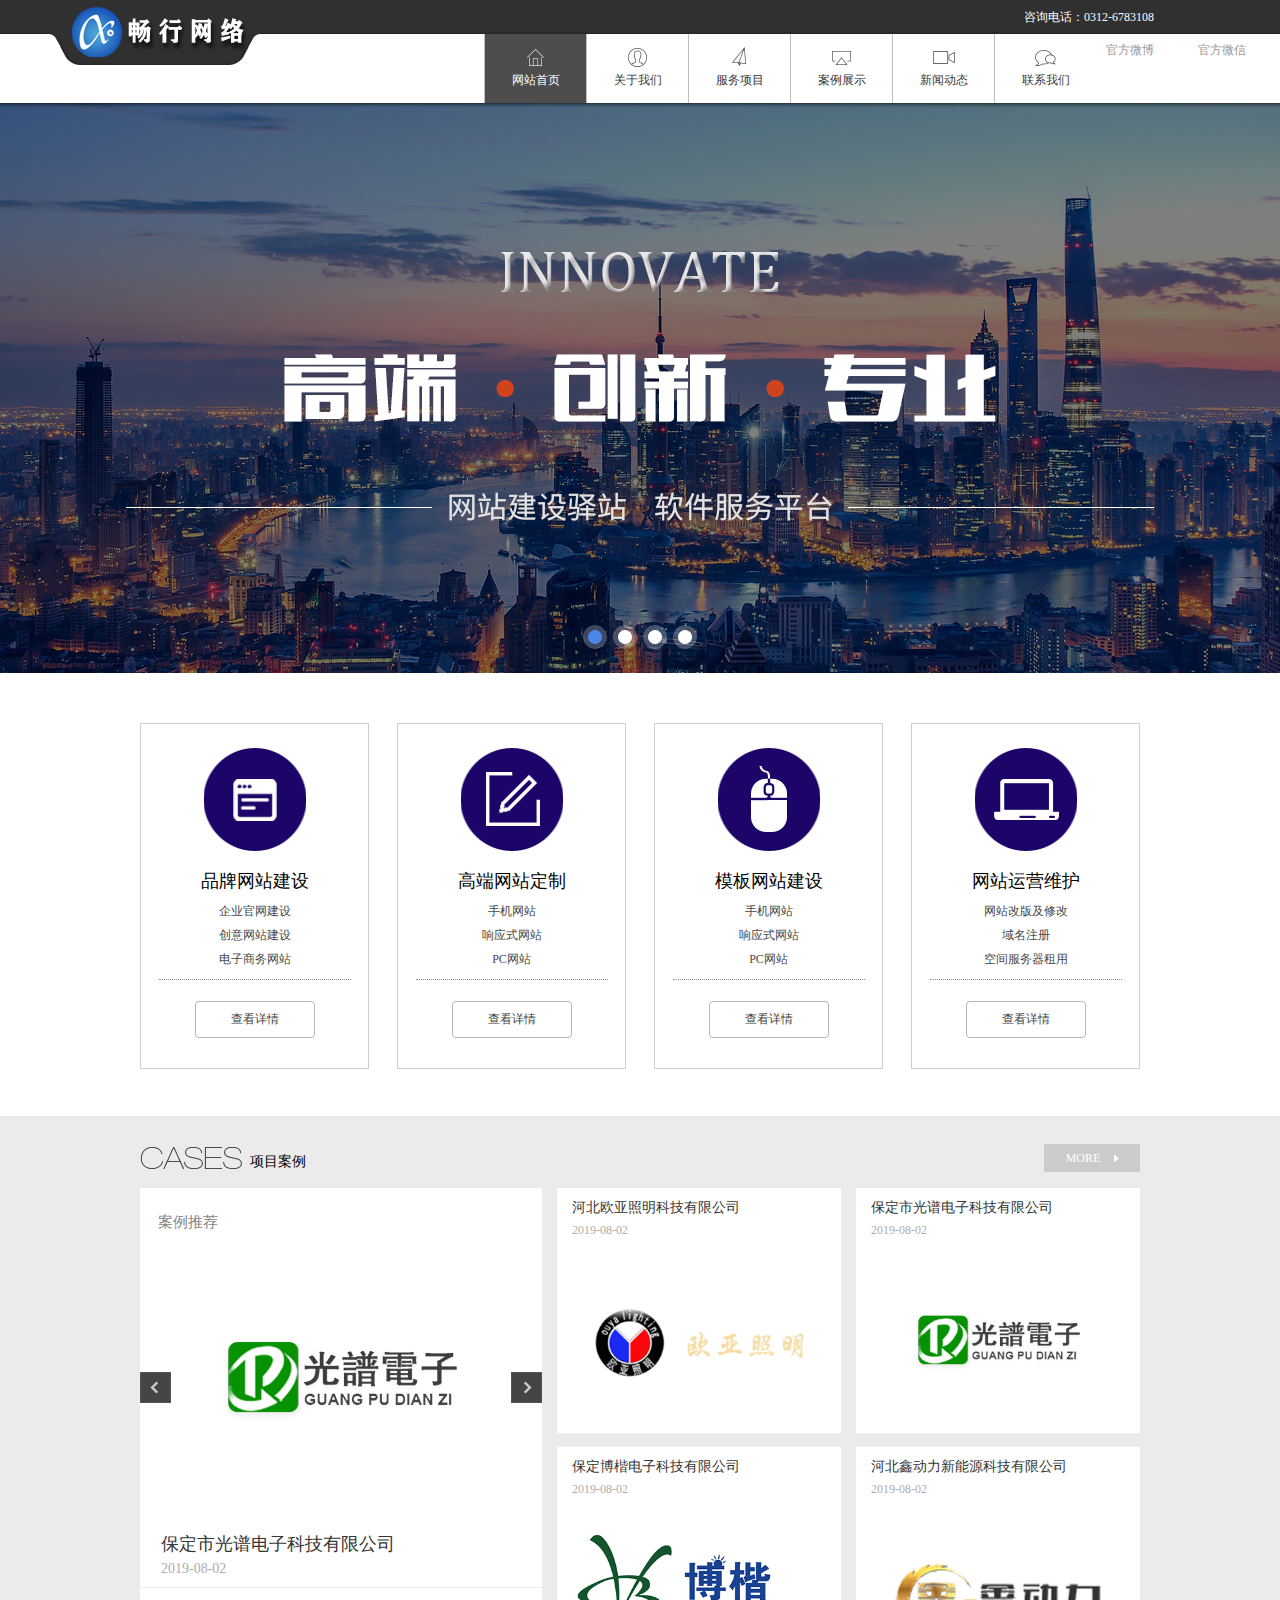
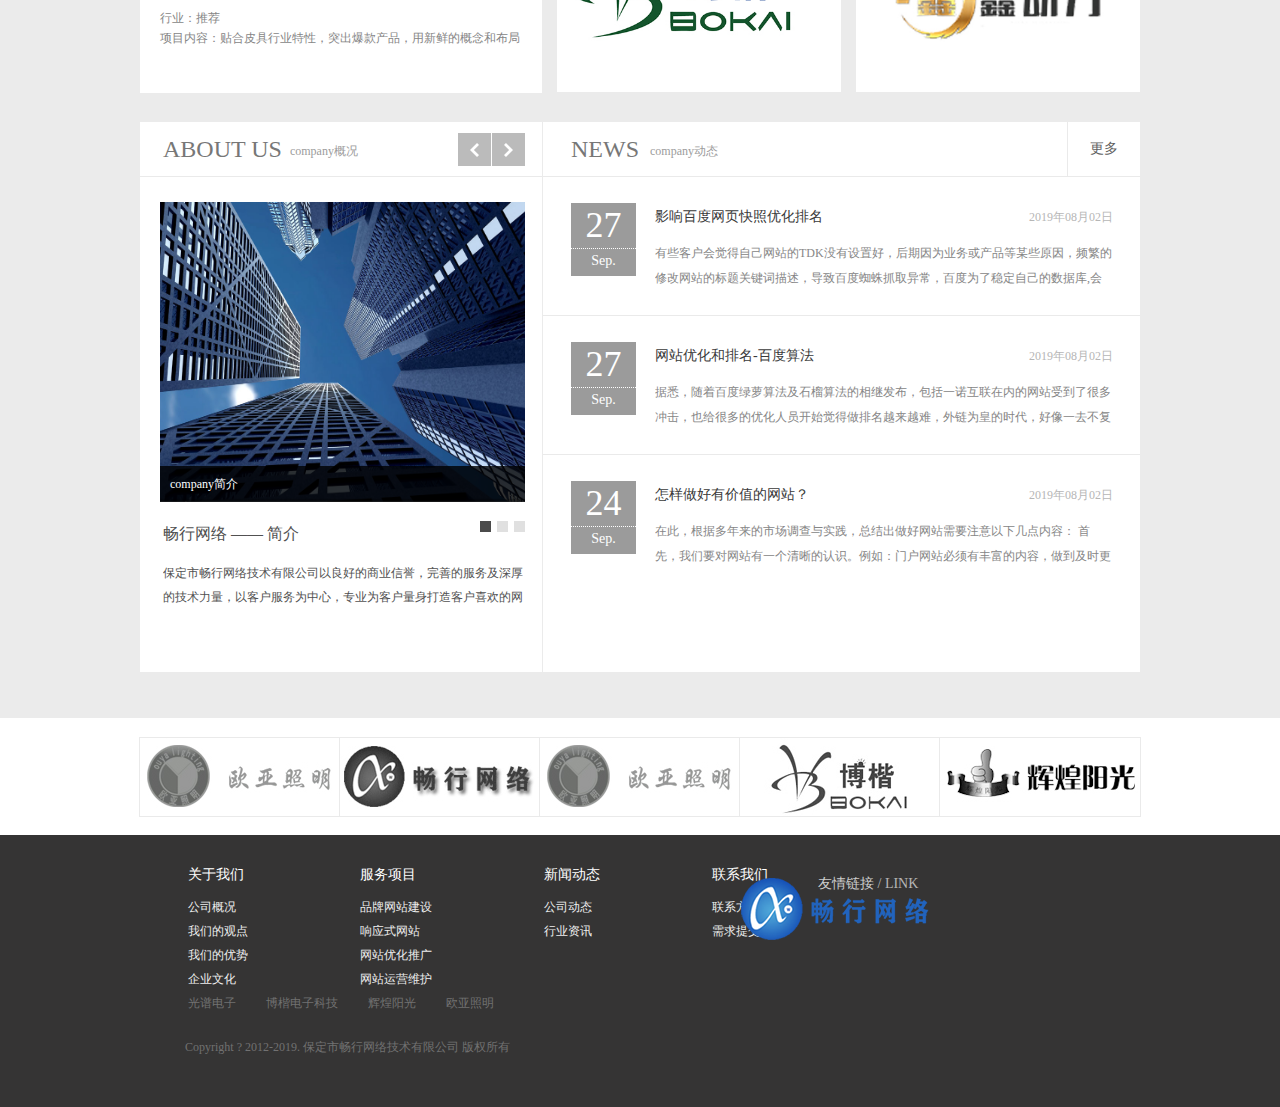
<file: index.html>
﻿<!DOCTYPE html>
<html>
    <head>
        <meta charset="utf-8">
        <title>畅行网络-首页</title>
        <meta name="keywords" content="" />
        <meta name="author" content="Baidu.com" />
        <meta name="description" content="" />
        <link rel="stylesheet" type="text/css" href="css/page.css" />
        <link rel="stylesheet" href="css/head.css">
        <link rel="stylesheet" href="css/footer.css">
        <link rel="stylesheet" href="css/backtop.css">
        <link rel="shortcut icon" href=" images/logo.ico">
        <script type="text/javascript" src="js/jquery-1.9.1.min.js"></script>
        <script type="text/javascript" src="js/tweenmax.min.js"></script>
        <script type="text/javascript" src="js/page.js"></script>
        <script src="js/common.js" type="text/javascript"></script>
        <link rel="shortcut icon" href="favicon.ico" type="image/x-icon"/>
        <script type="text/javascript" id="hs-script-loader" async defer src="js/6636110.js"></script>
    </head>
    
    <body>
        <div class="header">
            <div class="header_bar">
                 <h1 class="logo"> <a href="index.html"><img src="picture/logo.png" title="首页" alt="首页"style=" margin-top:-15px;"></a> </h1>
                 <span style="margin-left:80%; line-height:34px;color:#fff;">咨询电话：0312-6783108</span>
                <ul id="social" class="social">
                    <li class="slist"> <a class="sfocus" href="javascript:void(0);">官方微博</a>
                        <div class="sqrcode_wrap">
                            <a class="sqrcode" href="javascript:void(0);">
                                <img src="picture/weibo185.png" title="扫一扫" alt="扫一扫" />
                            </a> <a class="slink" href="javascript:void(0);">新浪微博</a> 
                        </div>
                    </li>
                    <li class="slist"> <a class="sfocus" href="javascript:void(0);">官方微信</a>

                        <div class="sqrcode_wrap">
                            <a class="sqrcode" href="javascript:void(0);">
                                <img src="picture/weixin185.png" title="扫一扫" alt="扫一扫" />
                            </a> <a class="slink" href="javascript:void(0);">微信</a> 
                        </div>
                    </li>
                </ul>
            </div>
            <input type="hidden" value="1" id="hidTypeId" />
            <div id="menu" class="menu">
               <ul class="mwrap">
                 <li class="mli"> <a href="index.html" class="mlink" id="topMenu1"> <span class="mico mico_home"><span class="micoi"></span></span> <span class="mname">网站首页</span> </a> </li>
                 <li class="mli"> <a href="abouts/abouts.html" class="mlink curr" id="topMenu2"> <span class="mico mico_about"><span class="micoi"></span></span> <span class="mname">关于我们</span> </a> </li>
                 <li class="mli"> <a href="service/service.html" class="mlink" id="topMenu3"> <span class="mico mico_service">
                    <span class="micoi"></span></span> 
                    <span class="mname">服务项目</span> 
                 </a> 
                 </li>
                 <li class="mli"> <a href="anli/anli.html" class="mlink" id="topMenu4"> <span class="mico mico_case"><span class="micoi"></span></span> <span class="mname">案例展示</span> </a> </li>
                 <li class="mli"> <a href="news/news.html" class="mlink" id="topMenu5"> <span class="mico mico_news"><span class="micoi"></span></span> <span class="mname">新闻动态</span> </a> </li>
                 <li class="mli"> <a href="contact/contact.html" class="mlink" id="topMenu6"> <span class="mico mico_contact"><span class="micoi"></span></span> <span class="mname">联系我们</span> </a> </li>
               </ul>
                <div class="mshadow"></div>
            </div>
        </div>
        <script type="text/javascript">
            var typeid = document.getElementById("hidTypeId").value;

            for (var i = 1; i <= 6; i++) {
                if (i == typeid) {
                    document.getElementById("topMenu" + i).className = "mlink curr";
                } else {
                    document.getElementById("topMenu" + i).className = "mlink";
                }
            }
        </script>
        <div class="header_bg"></div>
        <div class="banner">
            <div id="bannerQuery" class="bwrap">
                <ul class="bquery">
                    <li class="blist">
                        <a href="/service/">
                            <img src="picture/banner4.jpg" height="570" width="1920" title="banner01" alt="" />
                        </a>
                    </li>
                    <li class="blist">
                        <a href="/service/">
                            <img src="picture/banner1.jpg"   height="570" width="1920" title="banner02" alt="" />
                        </a>
                    </li>
                    <li class="blist">
                        <a href="/service/">
                            <img src="picture/banner3.jpg"  height="570" width="1920"  title="banner03" alt="" />
                        </a>
                    </li>
                    <li class="blist">
                        <a href="/service/">
                            <img src="picture/banner2.jpg"  height="570" width="1920" title="banner04" alt="" />
                        </a>
                    </li>
                </ul>
            </div>
            <div class="bctrl">
                <div id="bannerCtrl" class="bctrli"></div>
            </div>
        </div>
        <div class="service">
            <ul id="service" class="serQuery">
                <li class="serLi">
                    <div class="serWrap">
                        <div class="serIco">
                            <img src="picture/index_1.png" width="103" height="103">
                        </div>
                         <h4 class="serTitle">品牌网站建设</h4>

                        <div class="serIntro">企业官网建设
                            <br/>创意网站建设
                            <br/>电子商务网站</div>
                        <div class="serLink"> <a class="serBtn" href="./service/service.html"><span class="serBtnLink">查看详情</span><span class="serBtnHover">查看详情</span></a> 
                        </div>
                    </div>
                </li>
                <li class="serLi">
                        <div class="serWrap">
                            <div class="serIco">
                                <img src="picture/index_2.png" width="103" height="103"/>
                            </div>
                             <h4 class="serTitle">高端网站定制</h4>
    
                            <div class="serIntro">手机网站
                                <br/>响应式网站
                                <br/>PC网站</div>
                            <div class="serLink"> <a class="serBtn" href="./service/service.html"><span class="serBtnLink">查看详情</span><span class="serBtnHover">查看详情</span></a> 
                            </div>
                        </div>
                    </li>
                <li class="serLi">
                    <div class="serWrap">
                        <div class="serIco">
                            <img src="picture/index_3.png" alt="" />
                        </div>
                         <h4 class="serTitle">模板网站建设</h4>

                        <div class="serIntro">手机网站
                            <br/>响应式网站
                            <br/>PC网站</div>
                        <div class="serLink"> <a class="serBtn" href="./service/service.html"><span class="serBtnLink">查看详情</span><span class="serBtnHover">查看详情</span></a> 
                        </div>
                    </div>
                </li>
                <li class="serLi">
                    <div class="serWrap">
                        <div class="serIco">
                            <img src="picture/index_4.png" alt="" title="" />
                        </div>
                         <h4 class="serTitle">网站运营维护</h4>

                        <div class="serIntro">网站改版及修改
                            <br/>域名注册
                            <br/>空间服务器租用</div>
                        <div class="serLink"> <a class="serBtn" href="./service/service.html"><span class="serBtnLink">查看详情</span><span class="serBtnHover">查看详情</span></a> 
                        </div>
                    </div>
                </li>
                <li class="serLi">
                    <div class="serWrap">
                        <div class="serIco">
                            <img src="picture/index_5.png" alt="" title="" />
                        </div>
                         <h4 class="serTitle">网站优化推广</h4>

                        <div class="serIntro">微信推广
                            <br/>SEO优化
                            <br/>产品推广</div>
                        <div class="serLink"> <a class="serBtn" href="./service/service.html"><span class="serBtnLink">查看详情</span><span class="serBtnHover">查看详情</span></a> 
                        </div>
                    </div>
                </li>
            </ul>
        </div>
        <div class="introShow">
            <div class="icaseWrap">
                <div class="icaseHeader"> <a class="icaseDetLink" href="./anli/anli.html">MORE</a>

                    <div class="icaseName">项目案例</div>
                </div>
                <div id="caseSwitch" class="icaseBody">
                    <dl class="icaseLeft"> <dt class="icaseLeftTitle">案例推荐</dt>

                        <dd class="icaseLeftIntro">
                            <a class="icasebPrev" href="javascript:void(0);" title="上一张"></a>
                            <a class="icasebNext" href="javascript:void(0);" title="下一张"></a>
                            <ul class="icaseBanner">
                                <li class="icasebli">
                                    <a class="icasePic" href="./anli/gpanli.html" target="_blank">
                                        <img src="picture/index_gp.jpg" alt="保定市光谱电子科技有限公司" width="402" height="259" title="" />
                                    </a>
                                    <div class="icaseInfo">
                                         <h4 class="icaseTitle">保定市光谱电子科技有限公司</h4>
 <span class="icaseDate">2019-08-02</span> 
                                    </div>
                                    <div class="icaseIntro">
                                        <p>行业：推荐</p>
                                        <p>项目内容：贴合皮具行业特性，突出爆款产品，用新鲜的概念和布局吸引用户访问 </p>
                                    </div>
                                </li>
                                <li class="icasebli">
                                    <a class="icasePic" href="./anli/gpanli.html" target="_blank">
                                        <img src="picture/index_xdl.jpg" alt="河北鑫动力新能源科技有限公司" width="402" height="259" title="" />
                                    </a>
                                    <div class="icaseInfo">
                                         <h4 class="icaseTitle">河北鑫动力新能源科技有限公司</h4>
 <span class="icaseDate">2019-08-02</span> 
                                    </div>
                                    <div class="icaseIntro">
                                        <p>行业：推荐</p>
                                        <p>项目内容：在网站设计中加入动态交互元素，吸引用户点击并对网站进行更深入的了解</p>
                                    </div>
                                </li>
                                <li class="icasebli">
                                    <a class="icasePic" href="./anli/gpanli.html" target="_blank">
                                        <img src="picture/index_bk.jpg" alt="保定博楷电子科技有限公司" width="402" height="259" title="保定博楷电子科技有限公司" />
                                    </a>
                                    <div class="icaseInfo">
                                         <h4 class="icaseTitle">保定博楷电子科技有限公司</h4>
 <span class="icaseDate">2019-08-02</span> 
                                    </div>
                                    <div class="icaseIntro">
                                        <p>行业：推荐</p>
                                        <p>项目内容：网站内容主要展示企业的形象，金融产品介绍，衍生产品优势，以及服务理念 </p>
                                    </div>
                                </li>
                                <li class="icasebli">
                                    <a class="icasePic" href="./anli/gpanli.html" target="_blank">
                                        <img src="picture/index_oy.jpg" alt="河北欧亚照明科技有限公司" width="402" height="259" title="" />
                                    </a>
                                    <div class="icaseInfo">
                                         <h4 class="icaseTitle">河北欧亚照明科技有限公司</h4>
 <span class="icaseDate">2019-08-02</span> 
                                    </div>
                                    <div class="icaseIntro">
                                        <p>行业：推荐</p>
                                        <p>项目内容：网站注意图片与文字的衔接，达到图文并茂的效果，更利于用户浏览</p>
                                    </div>
                                </li>
                            </ul>
                        </dd>
                    </dl>
                    <ul id="icaseRight" class="icaseRight">
                        <li class="icaserQuery"> <a class="icaserTitle" href="./anli/anli.html" target="_blank">河北欧亚照明科技有限公司</a>  <span class="icaserDate">2019-08-02</span>

                            <div class="icaserPic">
                                <img src="picture/index_oy.jpg" width="284" height="180" title="河北欧亚照明科技有限公司" alt="河北欧亚照明科技有限公司" /> 
                            </div>
                        </li>
                        <li class="icaserQuery"> <a class="icaserTitle" href="./anli/anli.html" target="_blank">保定市光谱电子科技有限公司</a>  <span class="icaserDate">2019-08-02</span>

                            <div class="icaserPic">
                                <img src="picture/index_gp.jpg" width="284" height="180" title="保定市光谱电子科技有限公司" alt="保定市光谱电子科技有限公司" />
                            </div>
                        </li>
                        <li class="icaserQuery"> <a class="icaserTitle" href="./anli/anli.html" target="_blank">保定博楷电子科技有限公司</a>  <span class="icaserDate">2019-08-02</span>

                            <div class="icaserPic">
                                <img src="picture/index_bk.jpg" width="260" height="160" title="保定博楷电子科技有限公司" alt="保定博楷电子科技有限公司" /> 
                            </div>
                        </li>
                        <li class="icaserQuery"> <a class="icaserTitle" href="./anli/anli.html" target="_blank">河北鑫动力新能源科技有限公司</a>  <span class="icaserDate">2019-08-02</span>

                            <div class="icaserPic">
                                <img src="picture/index_xdl.jpg" width="284" height="180" title="河北鑫动力新能源科技有限公司" alt="河北鑫动力新能源科技有限公司" />
                            </div>
                        </li>
                    </ul>
                </div>
            </div>
            <div class="iaAndn">
                <div id="iabout" class="iabout">
                    <div class="iaHeader">
                        <a class="iaPrev" href="javascript:void(0);" title="上一个"></a>
                        <a class="iaNext" href="javascript:void(0);" title="下一个"></a>
                    </div>
                    <ul class="iaQuery">
                        <li class="iaList">
                            <div class="iaName"><span class="iaNameEn">ABOUT US</span><span class="iaNameCn">company概况</span>
                            </div>
                            <div class="iaBody">
                                <div class="iaPic">
                                    <a href="./abouts/abouts.html">
                                        <img src="picture/index_jianjie.jpg" width="365" height="300" />
                                    </a> <span class="iaPicMask"></span>  <span class="iaPicName">company简介</span> 
                                </div>
                                <div class="iaIntro">
                                     <h4 class="iaTitle">畅行网络 —— 简介</h4>

                                    <div class="iaContent">保定市畅行网络技术有限公司以良好的商业信誉，完善的服务及深厚的技术力量，以客户服务为中心，专业为客户量身打造客户喜欢的网站平台。客户满意度是我们永恒的追求。我们通过敏锐的洞察和智慧，利用色彩、构图和思想,为您量身打造适身合体的设计</div>
                                </div>
                            </div>
                        </li>
                        <li class="iaList">
                            <div class="iaName"><span class="iaNameEn">ABOUT US</span><span class="iaNameCn">company概况</span>
                            </div>
                            <div class="iaBody">
                                <div class="iaPic">
                                    <a href="./abouts/abouts.html">
                                        <img src="picture/index_linian.jpg" width="365" height="300" />
                                    </a> <span class="iaPicMask"></span>  <span class="iaPicName">company理念</span> 
                                </div>
                                <div class="iaIntro">
                                     <h4 class="iaTitle">畅行网络 —— 观点</h4>

                                    <div class="iaContent">我们反对不被信任的沟通与洽谈我们清楚只有深度了解后才能同步思维我们反对不切实际的目标与预估我们清楚只有准确定位才能步步为赢我们无法答应您一切都行一切都可以我们只能告诉您,如果这里不行，如何做才可以!我们的丰富的经验与专业的服务只为有期待的人提供我们一直在期待....与您的作从这开始!
                                            </div>
                                </div>
                            </div>
                        </li>
                        <li class="iaList">
                            <div class="iaName"><span class="iaNameEn">ABOUT US</span><span class="iaNameCn">company概况</span>
                            </div>
                            <div class="iaBody">
                                <div class="iaPic">
                                    <a href="./abouts/abouts.html">
                                        <img src="picture/index_wenhua.jpg" width="365" height="300" />
                                    </a> <span class="iaPicMask"></span>  <span class="iaPicName">company文化</span> 
                                </div>
                                <div class="iaIntro">
                                     <h4 class="iaTitle">畅行网络 —— 文化</h4>

                                    <div class="iaContent">保定畅行网络技术有限公司是保定市专业网站建设与网站优化服务的提供商，是保定中小型企业信息化服务商，公司本着“诚信为本、变革创新、服务客户、共赢成长”的服务宗旨，为中小型企业提供企业建站、行业建站、商城建站、网站优化等服务项目。</div>
                                </div>
                            </div>
                        </li>
                    </ul>
                    <div class="iaCtrl"></div>
                </div>
                <div id="iNews" class="iNews">
                    <div class="inHeader"> <a class="inMore" href="./news/news.html">更多</a> 
                        <!-- <a class="inNext" href="javascript:void(0);" title="下一页"></a>
                        <a class="inPrev" href="javascript:void(0);" title="上一页"></a> --> <span class="inNameEn">NEWS</span>  <span class="inNameCn">company动态</span> 
                    </div>
                    <div class="inQueryWrap">
                        <ul class="inQuery">
                            <li class="inList">
                                <div class="inLableDate"><span class="indDay">27</span><span class="indMonth">Sep.</span>
                                </div> <span class="inDate">2019年08月02日</span>  <a href="./news/newsa.html" target="_blank" class="inTitle" title="">影响百度网页快照优化排名</a>

                                <div class="inIntro">有些客户会觉得自己网站的TDK没有设置好，后期因为业务或产品等某些原因，频繁的修改网站的标题关键词描述，导致百度蜘蛛抓取异常，百度为了稳定自己的数据库,会把调取网站之前的某次快照</div>
                            </li>
                            <li class="inList">
                                <div class="inLableDate"><span class="indDay">27</span><span class="indMonth">Sep.</span>
                                </div> <span class="inDate">2019年08月02日</span>  <a href="./news/newsb.html" target="_blank" class="inTitle" title="">网站优化和排名-百度算法</a>

                                <div class="inIntro">据悉，随着百度绿萝算法及石榴算法的相继发布，包括一诺互联在内的网站受到了很多冲击，也给很多的优化人员开始觉得做排名越来越难，外链为皇的时代，好像一去不复返了。在加上PPC对仅有排名中，流量的抢占，竞争开始越来越激烈，</div>
                            </li>
                            <li class="inList">
                                <div class="inLableDate"><span class="indDay">24</span><span class="indMonth">Sep.</span>
                                </div> <span class="inDate">2019年08月02日</span>  <a href="./news/newsc.html" target="_blank" class="inTitle" title="">怎样做好有价值的网站？</a>

                                <div class="inIntro">在此，根据多年来的市场调查与实践，总结出做好网站需要注意以下几点内容：

                                        首先，我们要对网站有一个清晰的认识。例如：门户网站必须有丰富的内容，做到及时更新快讯、图片以及视频等;专业性质的网站必须做到“精、深、细”，为所在领域提供专业的、前沿性的知识。当然，这些都是建立在网友需求调查的基础之上，</div>
                            </li>
                        </ul>
                    </div>
                </div>
            </div>
        </div>
        <div class="picLink clearfix">
            <ul id="plQuery" class="plQuery">
                <li class="plList">
                    <a>
                        <img class="plGrey" src="picture/index_hezuob.jpg" width="199" height="78">
                        <img class="plColor" src="picture/index_hezuo3.jpg" width="199" height="78"  title="合作伙伴" alt="合作伙伴">
                    </a>
                </li>
                <li class="plList">
                    <a>
                        <img class="plGrey" src="picture/index_hezuoe.jpg" width="199" height="78" >
                        <img class="plColor" src="picture/index_hezuo6.jpg"  width="199" height="78" title="合作伙伴" alt="合作伙伴">
                    </a>
                </li>
                <li class="plList">
                    <a>
                        <img class="plGrey" src="picture/index_hezuob.jpg" width="199" height="78">
                        <img class="plColor" src="picture/index_hezuo3.jpg" width="199" height="78" title="合作伙伴" alt="合作伙伴">
                    </a>
                </li> 
                <li class="plList">
                    <a>
                        <img class="plGrey" src="picture/index_hezuoc.jpg" width="199" height="78" >
                        <img class="plColor" src="picture/index_hezuo4.jpg" width="199" height="78"  title="合作伙伴" alt="合作伙伴">
                    </a>
                </li>
                <li class="plList">
                    <a>
                        <img class="plGrey" src="picture/index_hezuod.jpg" width="199" height="78">
                        <img class="plColor" src="picture/index_hezuo5.jpg" width="199" height="78"  title="合作伙伴" alt="合作伙伴">
                    </a>
                </li>
                <li class="plList">
                    <a>
                        <img class="plGrey" src="picture/index_hezuoe.jpg" width="199" height="78" >
                        <img class="plColor" src="picture/index_hezuo6.jpg" width="199" height="78"  title="合作伙伴" alt="合作伙伴">
                    </a>
                </li>
            </ul>
        </div>
        <div class="webSite">
                <ul class="wsLink" >
                    <li class="wslList" style="margin-left:50px;"> <a  class="wslName" href="./abouts/abouts.html"><span>关于我们</span></a> 
    
                        <ul class="wslcQuery">
                            <li> <a>公司概况</a>
                            </li>
                            <li> <a>我们的观点</a>
                            </li>
                            <li> <a>我们的优势</a>
                            </li>
                            <li> <a>企业文化</a>
                            </li>
                        </ul>
                    </li>
                    <li class="wslList"><a  class="wslName" href="./service/service.html"><span>服务项目</span>
    
                        <ul class="wslcQuery">
                            <li> <a>品牌网站建设</a>
                            </li>
                            <li> <a>响应式网站</a>
                            </li>
                            <li> <a>网站优化推广</a>
                            </li>
                            <li> <a>网站运营维护</a>
                            </li>
                        </ul>
                    </li>
                    <li class="wslList"><a  class="wslName" href="./news/news.html"><span>新闻动态</span>
    
                        <ul class="wslcQuery">
                            <li> <a>公司动态</a>
                            </li>
                            <li> <a>行业资讯</a>
                            </li>
                        </ul>
                    </li>
                    <li class="wslList"><a  class="wslName" href="./contact/contact.html"><span>联系我们</span>
    
                        <ul class="wslcQuery">
                            <li> <a>联系方式</a>
                            </li>
                            <li> <a>需求提交</a>
                            </li>
                        </ul>
                    </li>
                    <li class="wslList">
                            <ul  class="wslcQuery">
                                    <li><span class="wscKey"><img src="picture/index_hezuo6.png" alt=""></span>
                                    </li>
                            </ul>
                    </li>
                   
                </ul>       
            <div class="textLink">
    
                <div class="back">
                        <div class="tlHeader"><p>友情链接 <span class="tlNameEn">/ LINK</span></p></div>
                </div>
                
                <ul class="linkQuery">
                    <li><a href='http://www.bdgp-led.com/' target='_blank'>光谱电子</a> 
                    </li>
                    <li><a href='https://www.11467.com/qiye/33601816.htm' target='_blank'>博楷电子科技</a> 
                    </li>
                    <li><a href='http://www.bdgp-led.com/' target='_blank'>辉煌阳光</a> 
                    </li>
                    <li><a href='http://www.bdgp-led.com/' target='_blank'>欧亚照明</a> 
                    </li>
                </ul>
                <!-- <div class="fengexian"></div> -->
                <div class="footerWrap">
                    <p>Copyright ? 2012-2019.    保定市畅行网络技术有限公司  版权所有</p>
                </div>
            </div>
        </div>
            <div class="footer"> 
                <div id="backTop" class="backTop">  <a class="btqrShow" style="background-image:none;text-align:center;color:#fff;font-size:18px;line-height:66px;text-decoration:none;" href="tencent://message/?uin=763976120">客服</a>
                    <div id="btqrImg" class="btqrImg">
                        <img src="picture/qq172.png" alt="返回顶部" title="返回顶部">
                    </div>
                    <a id="btqrShow" class="btqrShow" href="javascript:void(0);"></a>
                    <a id="btBtn" class="btBtn" href="javascript:void(0);"></a>
                    
                </div>
            </div>
            </body>
</html>
</file>
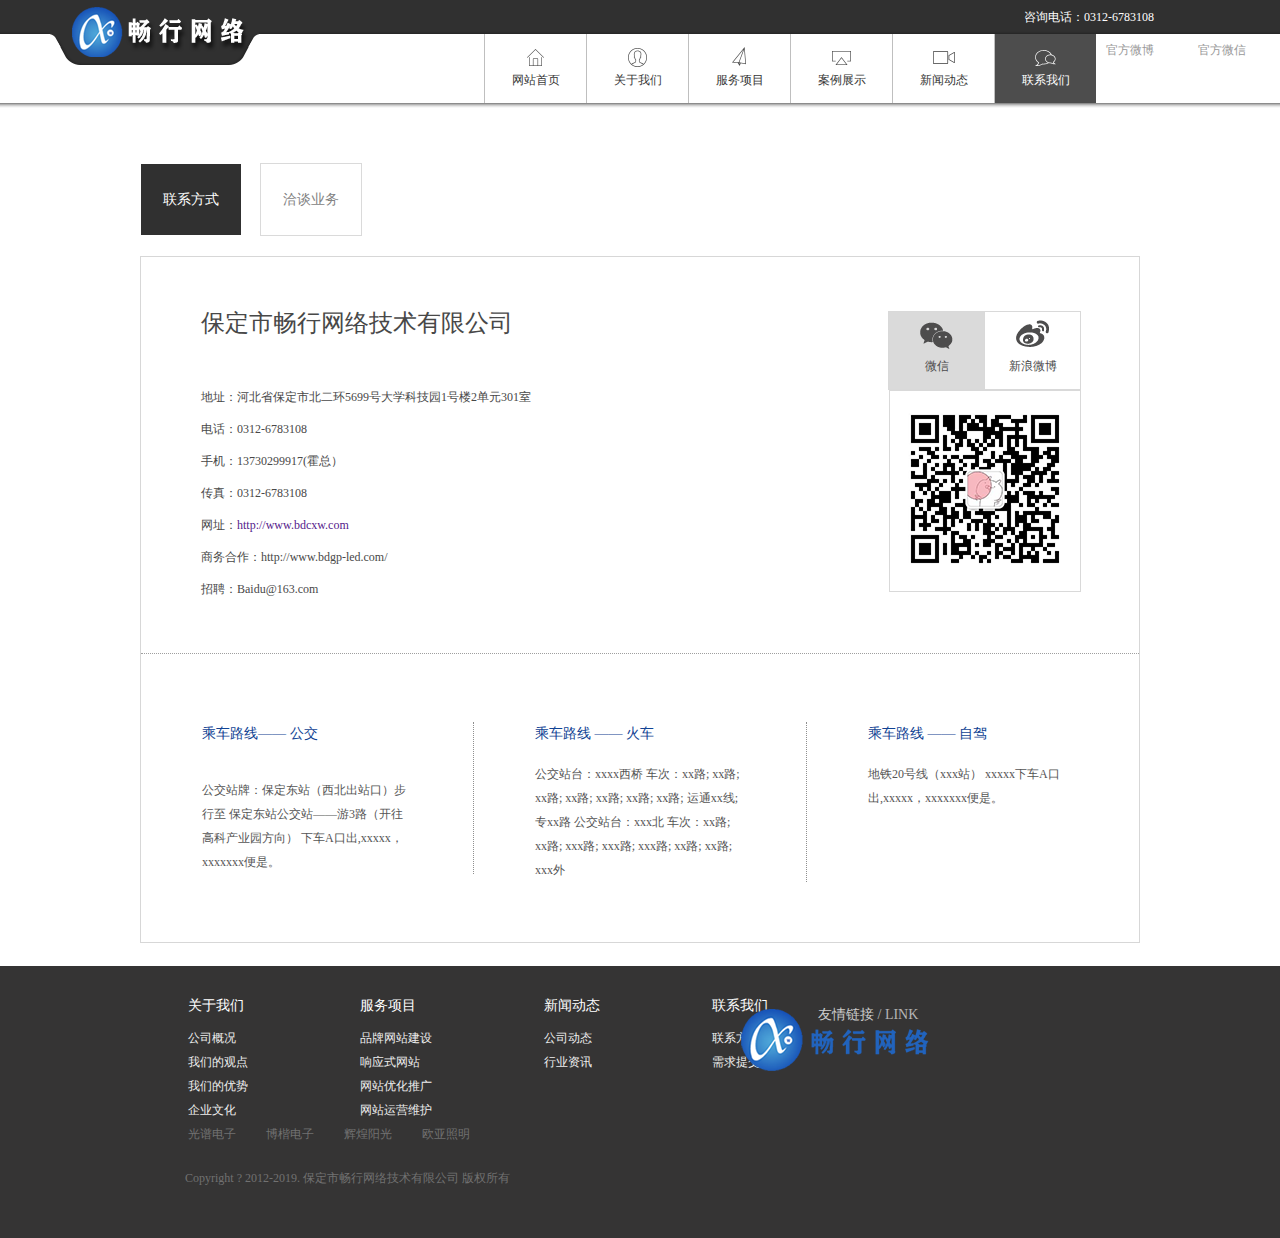
<file: contact/contact.html>
﻿<!DOCTYPE html>
<html>
<head>
	<meta charset="utf-8">
	<title>畅行网络—联系</title>
    <meta name="keywords" content="" />
    <meta name="description" content="" />
	<link rel="stylesheet" type="text/css" href="../css/page.css">
	<link rel="stylesheet" type="text/css" href="../css/footer.css" />
	<link rel="stylesheet" href="../css/head.css">
	<link rel="stylesheet" href="../css/backtop.css">
	<link rel="shortcut icon" href=" ../images/logo.ico">
	<script type="text/javascript" src="../js/jquery-1.9.1.min.js"></script>
	<script type="text/javascript" src="../js/tweenmax.min.js"></script>
	<script type="text/javascript" src="../js/page.js"></script>
    <script src="../js/common.js" type="text/javascript"></script>
    <script type="text/javascript" id="hs-script-loader" async defer src="../js/6636110.js"></script>
</head>
<body>
<div class="header">
		<div class="header_bar">
			<h1 class="logo">
			<a href="../index.html"><img src="../picture/logo.png" title="首页" alt="首页" style="margin-top: -15px;"></a>
			</h1>
			<span style="margin-left:80%; line-height:34px;color:#fff;">咨询电话：0312-6783108</span>
			<ul id="social" class="social">
				
				<li class="slist">
					<a class="sfocus" href="javascript:void(0);">官方微博</a>
					<div class="sqrcode_wrap">
						<a class="sqrcode" href="javascript:void(0);"><img src="../picture/weibo185.png" title="扫一扫"  alt="扫一扫" /></a>
						<a class="slink" href="javascript:void(0);">新浪微博</a>
					</div>
				</li>
				<li class="slist">
					<a class="sfocus" href="javascript:void(0);">官方微信</a>
					<div class="sqrcode_wrap">
						<a class="sqrcode" href="javascript:void(0);"><img src="../picture/weixin185.png" title="扫一扫"  alt="扫一扫" /></a>
						<a class="slink" href="javascript:void(0);">微信</a>
					</div>
				</li>
			</ul>
		</div>
        <input type="hidden" value="6" id="hidTypeId" />
		<div id="menu" class="menu">
			<ul class="mwrap">
				<li class="mli">
					<a href="../index.html" class="mlink" id="topMenu1">
						<span class="mico mico_home"><span class="micoi"></span></span>
						<span class="mname">网站首页</span>
					</a>
				</li>
				<li class="mli">
					 <a href="../abouts/abouts.html" class="mlink curr" id="topMenu2">
						<span class="mico mico_about"><span class="micoi"></span></span>
						<span class="mname">关于我们</span>
					</a>
				</li>
				<li class="mli">
					 <a href="../service/service.html" class="mlink" id="topMenu3">
						<span class="mico mico_service"><span class="micoi"></span></span>
						<span class="mname">服务项目</span>
					</a>
				</li>
				<li class="mli">
					 <a href="../anli/anli.html" class="mlink" id="topMenu4">
						<span class="mico mico_case"><span class="micoi"></span></span>
						<span class="mname">案例展示</span>
					</a>
				</li>
				<li class="mli">
					 <a href="../news/news.html" class="mlink" id="topMenu5">
						<span class="mico mico_news"><span class="micoi"></span></span>
						<span class="mname">新闻动态</span>
					</a>
				</li>
				<li class="mli">
					 <a href="../contact/contact.html" class="mlink" id="topMenu6">
						<span class="mico mico_contact"><span class="micoi"></span></span>
						<span class="mname">联系我们</span>
					</a>
				</li>
			</ul>
			<div class="mshadow"></div>
		</div>
	</div>
    <script type="text/javascript">
        var typeid= document.getElementById("hidTypeId").value;
        
      for(var i = 1 ;i <= 6;i++)
      {
        if(i == typeid){
            document.getElementById("topMenu" + i).className="mlink curr";
        }else
        {
             document.getElementById("topMenu" + i).className="mlink";
        }
      }

    </script>    
	<div class="header_bg"></div>


	<div class="catBody">
		<div id="catTab" class="catTab">
			
            <a class="curr catLabel" href="javascript:void(0);">联系方式</a>
			<a class="catLabel" href="javascript:void(0);">洽谈业务</a>
		</div>
		<ul id="catQuery" class="catQuery">
			<li class="catCon catContact">
				<div class="catConTop">
					<div class="catContl">
						<h2 class="catctlTitle">保定市畅行网络技术有限公司</h2>
						<div class="catctlCon">
                        <span style="color:#484848;font-family:'Microsoft Yahei';line-height:32px;background-color:#FFFFFF;">地址：河北省保定市北二环5699号大学科技园1号楼2单元301室</span><br />
<span style="color:#484848;font-family:'Microsoft Yahei';line-height:32px;background-color:#FFFFFF;">电话：0312-6783108</span><br />
<span style="color:#484848;font-family:'Microsoft Yahei';line-height:32px;background-color:#FFFFFF;">手机：13730299917(霍总） </span><br />
<span style="color:#484848;font-family:'Microsoft Yahei';line-height:32px;background-color:#FFFFFF;">传真：0312-6783108</span><br />
<span style="color:#484848;font-family:'Microsoft Yahei';line-height:32px;background-color:#FFFFFF;">网址：</span><a href=""target="_blank">http://www.bdcxw.com</a><br />
<span style="color:#484848;font-family:'Microsoft Yahei';line-height:32px;background-color:#FFFFFF;">商务合作：http://www.bdgp-led.com/</span><br />
<span style="color:#484848;font-family:'Microsoft Yahei';line-height:32px;background-color:#FFFFFF;">招聘：Baidu@163.com&nbsp;</span><br />
                        <span id="qqLoginBtn"></span>
                        </div>
					</div>
					<ul id="catContr" class="catContr">
						<li class="catQrcode">
							<a class="curr catqTab catqTabwx" href="javascript:void(0);">微信</a>
							<div class="catqc"><img src="../picture/weixin172.png" title="扫一扫" alt="扫一扫" /></div>
						</li>
						<li class="catQrcode">
							<a class="catqTab catqTabwb" href="javascript:void(0);">新浪微博</a>
							<div class="catqc"><img src="../picture/weibo172.png" title="扫一扫" alt="扫一扫"  /></div>
						</li>
					</ul>
				</div>
				<ul class="catConBottom">
					<li class="catBuss">
						<h5 class="catbTitle">乘车路线——   公交</h5>
						<div class="catbCon"></div>
						<div class="catbCon">公交站牌：保定东站（西北出站口）步行至  保定东站公交站——游3路（开往高科产业园方向）
						下车A口出,xxxxx，xxxxxxx便是。</div>
					</li>
					<li class="catBuss">
						<h5 class="catbTitle">乘车路线  ——   火车</h5>
						<div class="catbCon">公交站台：xxxx西桥
车次：xx路; xx路; xx路; xx路; xx路; xx路; xx路; 运通xx线; 专xx路
公交站台：xxx北
车次：xx路; xx路; xxx路; xxx路; xxx路; xx路; xx路; xxx外</div>
					</li>
					<li class="catBuss catBussLast">
						<h5 class="catbTitle">乘车路线  ——   自驾</h5>
						<div class="catbCon">地铁20号线（xxx站）
xxxxx下车A口出,xxxxx，xxxxxxx便是。</div>
					</li>
				</ul>
			</li>
			<li class="catCon catWork">
                <div id="UpdatePanel1">
	
				<div class="catwHead"><span class="catwTitle">预约洽谈</span>（提交您的业务需求，我们的客户经理将及时与您取得联系）</div>	
					<span class='catwTip'></span>
                    <form action="/plus/diy.php" enctype="multipart/form-data" method="post">
<input type="hidden" name="action" value="post" />
<input type="hidden" name="diyid" value="1" />
<input type="hidden" name="do" value="2" />
                    <div class="catwInput">
                        <input name="comName" type="text" id="comName"  value='公司名称：' />
                        <input name="tel" type="text" id="tel"   value='电话：'/>
                     </div>
					<div class="catwInput">
                        <input name="name" type="text" id="name"  value='姓名：' />
                        <input name="email" type="text" id="email" value='邮箱：' />
                    </div>
					<div class="catwText">
                       <textarea name='mesinfo' id='mesinfo' value='内容：'></textarea></div>
				
					<div id="catwBtn" class="catwBtn">
                        <span class="catwSubmit">
<input type="hidden" name="dede_fields" value="comname,text;name,text;email,text;mesinfo,multitext;tel,text" />
<input type="hidden" name="dede_fieldshash" value="609eca65fe7eb5aa9cc7b1fa90f71376" />
<input type="submit" name="submit" value="提 交" class='catwBtnHover' />  
                        </span>
     </form> 
                       <br />
                         <span class='catwTip'>( 我们将会在1个工作日内给您回复，资料会保密处理！)</span></div>
                    
</div>
			</li>
		</ul>
	</div>
	
	<div class="webSite">
            <ul class="wsLink" >
                <li class="wslList" style="margin-left:50px;"> <a  class="wslName" href="../abouts/abouts.html"><span>关于我们</span></a> 

                    <ul class="wslcQuery">
                        <li> <a>公司概况</a>
                        </li>
                        <li> <a>我们的观点</a>
                        </li>
                        <li> <a>我们的优势</a>
                        </li>
                        <li> <a>企业文化</a>
                        </li>
                    </ul>
                </li>
                <li class="wslList"><a  class="wslName" href="../service/service.html"><span>服务项目</span>

                    <ul class="wslcQuery">
                        <li> <a>品牌网站建设</a>
                        </li>
                        <li> <a>响应式网站</a>
                        </li>
                        <li> <a>网站优化推广</a>
                        </li>
                        <li> <a>网站运营维护</a>
                        </li>
                    </ul>
                </li>
                <li class="wslList"><a  class="wslName" href="../news/news.html"><span>新闻动态</span>

                    <ul class="wslcQuery">
                        <li> <a>公司动态</a>
                        </li>
                        <li> <a>行业资讯</a>
                        </li>
                    </ul>
                </li>
                <li class="wslList"><a  class="wslName" href="../contact/contact.html"><span>联系我们</span>

                    <ul class="wslcQuery">
                        <li> <a>联系方式</a>
                        </li>
                        <li> <a>需求提交</a>
                        </li>
                    </ul>
                </li>
                <li class="wslList">
                        <ul  class="wslcQuery">
                                <li><span class="wscKey"><img src="../picture/index_hezuo6.png" alt=""></span>
                                </li>
                        </ul>
                </li>
               
            </ul>     
        <div class="textLink">
            <div class="back">
                    <div class="tlHeader">友情链接 <span class="tlNameEn">/ LINK</span></div>
            </div>
            
            <ul class="linkQuery">
                <li><a href='http://www.bdgp-led.com/' target='_blank'>光谱电子</a> 
                </li>
                <li><a href='https://www.11467.com/qiye/33601816.htm' target='_blank'>博楷电子</a> 
                </li>
                <li><a href='http://www.bdgp-led.com/' target='_blank'>辉煌阳光</a> 
                </li>
                <li><a href='http://www.bdgp-led.com/' target='_blank'>欧亚照明</a> 
                </li>
            </ul>
            <!-- <div class="fengexian"></div> -->
            <div class="footerWrap">
                <p>Copyright ? 2012-2019.    保定市畅行网络技术有限公司  版权所有</p>
            </div>
        </div>
    </div>
        <div class="footer"> 
            <div id="backTop" class="backTop">  <a class="btqrShow" style="background-image:none;text-align:center;color:#fff;font-size:18px;line-height:66px;text-decoration:none;" href="tencent://message/?uin=763976120">客服</a>
                <div id="btqrImg" class="btqrImg">
                    <img src="../picture/qq172.png" alt="返回顶部" title="返回顶部">
                </div>
                <a id="btqrShow" class="btqrShow" href="javascript:void(0);"></a>
                <a id="btBtn" class="btBtn" href="javascript:void(0);"></a>
            </div>
</html>
</file>
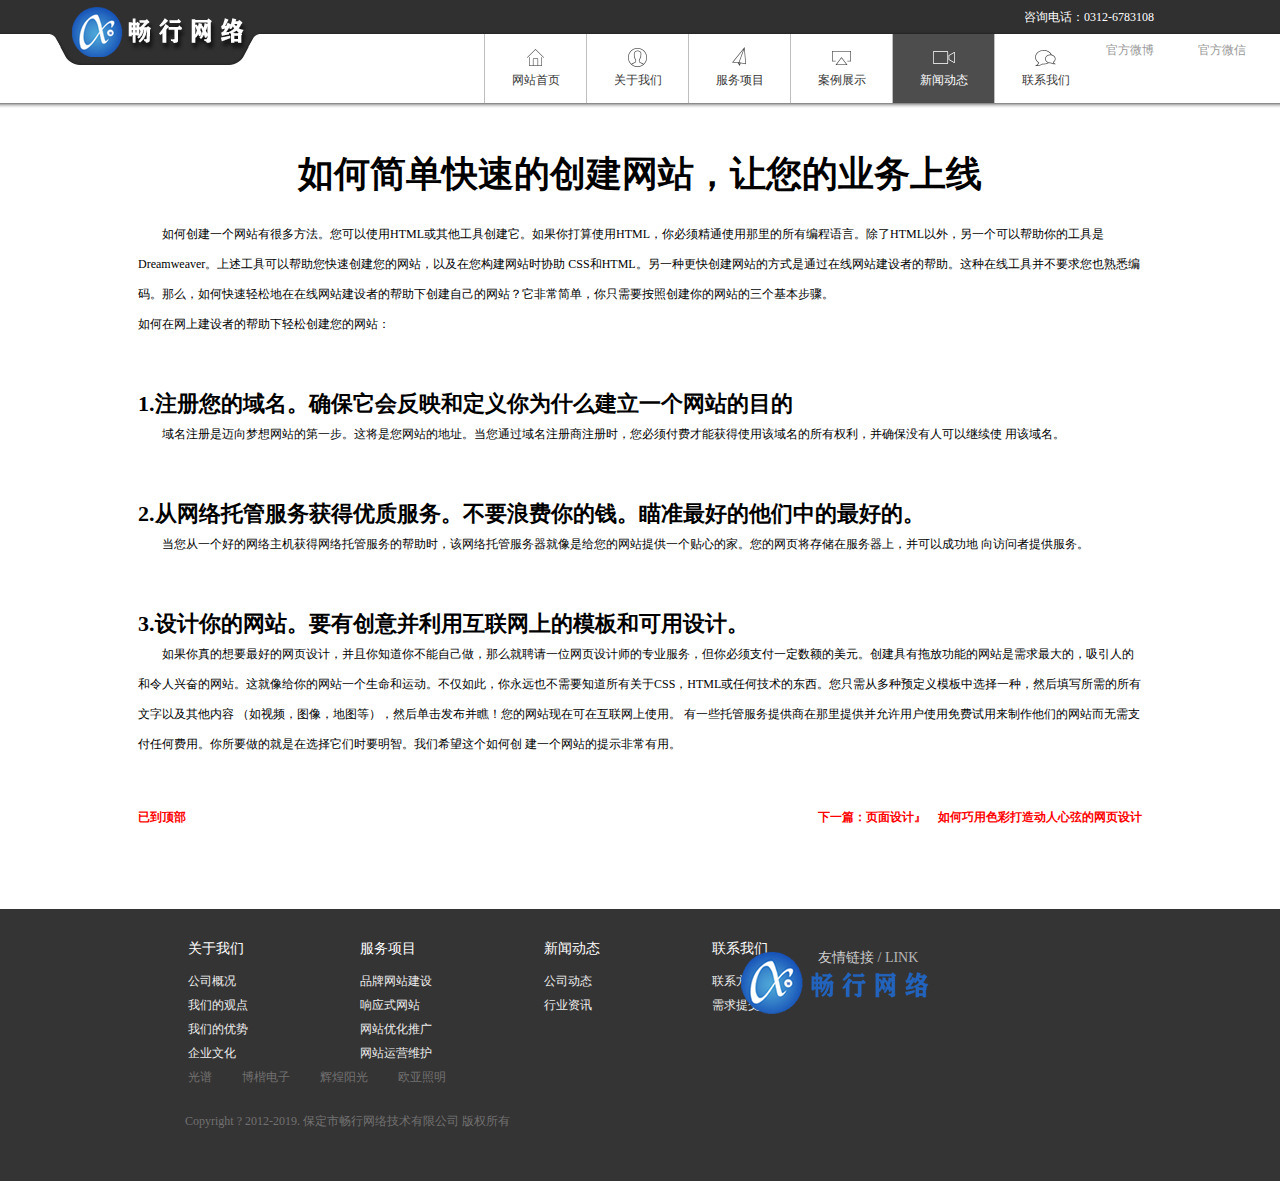
<file: news/hyzxa.html>
<!DOCTYPE html>
<html lang="en">
<head>
	<meta charset="UTF-8">
	<title>行业资讯-1</title>
	<link rel="stylesheet" type="text/css" href="../css/common.css">
	<link rel="stylesheet" type="text/css" href="../css/news.css">
	<link rel="stylesheet" href="../css/page.css">
	<link rel="stylesheet" href="../css/head.css">
	<link rel="stylesheet" href="../css/footer.css">
	<link rel="stylesheet" href="../css/backtop.css">
	<link rel="shortcut icon" href="../images/logo.ico">
    <script type="text/javascript" id="hs-script-loader" async defer src="../js/6636110.js"></script>
</head>
<body>
	<div class="header">
  <div class="header_bar">
    <h1 class="logo"> <a href="../index.html"><img src="../picture/logo.png" title="首页" alt="首页" style="margin-top: -15px;"></a> </h1>
    <span style="margin-left:80%; line-height:34px;color:#fff;">咨询电话：0312-6783108</span>	
    <ul id="social" class="social">
      <li class="slist"> <a class="sfocus" href="javascript:void(0);">官方微博</a>
        <div class="sqrcode_wrap"> <a class="sqrcode" href="javascript:void(0);"><img src="../picture/weibo185.png" title="扫一扫"  alt="扫一扫" /></a> <a class="slink" href="javascript:void(0);">新浪微博</a> </div>
      </li>
      <li class="slist"> <a class="sfocus" href="javascript:void(0);">官方微信</a>
        <div class="sqrcode_wrap"> <a class="sqrcode" href="javascript:void(0);"><img src="../picture/weixin185.png" title="扫一扫"  alt="扫一扫" /></a> <a class="slink" href="javascript:void(0);">微信</a> </div>
      </li>
    </ul>
  </div>
  <input type="hidden" value="5" id="hidTypeId" />
  <div id="menu" class="menu">
    <ul class="mwrap">
      <li class="mli"> <a href="../index.html" class="mlink" id="topMenu1"> <span class="mico mico_home"><span class="micoi"></span></span> <span class="mname">网站首页</span> </a> </li>
      <li class="mli"> <a href="../abouts/abouts.html" class="mlink curr" id="topMenu2"> <span class="mico mico_about"><span class="micoi"></span></span> <span class="mname">关于我们</span> </a> </li>
      <li class="mli"> <a href="../service/service.html" class="mlink" id="topMenu3"> <span class="mico mico_service"><span class="micoi"></span></span> <span class="mname">服务项目</span> </a> </li>
      <li class="mli"> <a href="../anli/anli.html" class="mlink" id="topMenu4"> <span class="mico mico_case"><span class="micoi"></span></span> <span class="mname">案例展示</span> </a> </li>
      <li class="mli"> <a href="../news/news.html" class="mlink" id="topMenu5"> <span class="mico mico_news"><span class="micoi"></span></span> <span class="mname">新闻动态</span> </a> </li>
      <li class="mli"> <a href="../contact/contact.html" class="mlink" id="topMenu6"> <span class="mico mico_contact"><span class="micoi"></span></span> <span class="mname">联系我们</span> </a> </li>
    </ul>
    <div class="mshadow"></div>
  </div>
</div>
<script type="text/javascript">
        var typeid= document.getElementById("hidTypeId").value;
        
      for(var i = 1 ;i <= 6;i++)
      {
        if(i == typeid){
            document.getElementById("topMenu" + i).className="mlink curr";
        }else
        {
             document.getElementById("topMenu" + i).className="mlink";
        }
      }

    </script>
	<div class="news1 gwidth">
		<div class="fade_block fade_left" fade-name="fade_left" style="visibility: visible; animation-name: fade_left;">
			<h1>如何简单快速的创建网站，让您的业务上线</h1>
			<p>如何创建一个网站有很多方法。您可以使用HTML或其他工具创建它。如果你打算使用HTML，你必须精通使用那里的所有编程语言。除了HTML以外，另一个可以帮助你的工具是Dreamweaver。上述工具可以帮助您快速创建您的网站，以及在您构建网站时协助 CSS和HTML。另一种更快创建网站的方式是通过在线网站建设者的帮助。这种在线工具并不要求您也熟悉编码。那么，如何快速轻松地在在线网站建设者的帮助下创建自己的网站？它非常简单，你只需要按照创建你的网站的三个基本步骤。</br>
			如何在网上建设者的帮助下轻松创建您的网站：</br>

			<h3>1.注册您的域名。确保它会反映和定义你为什么建立一个网站的目的</h3>
			<p>域名注册是迈向梦想网站的第一步。这将是您网站的地址。当您通过域名注册商注册时，您必须付费才能获得使用该域名的所有权利，并确保没有人可以继续使 用该域名。</p>

			<h3>2.从网络托管服务获得优质服务。不要浪费你的钱。瞄准最好的他们中的最好的。</h3>
			<p>当您从一个好的网络主机获得网络托管服务的帮助时，该网络托管服务器就像是给您的网站提供一个贴心的家。您的网页将存储在服务器上，并可以成功地 向访问者提供服务。</p>

			<h3>3.设计你的网站。要有创意并利用互联网上的模板和可用设计。</h3>
			<p>如果你真的想要最好的网页设计，并且你知道你不能自己做，那么就聘请一位网页设计师的专业服务，但你必须支付一定数额的美元。创建具有拖放功能的网站是需求最大的，吸引人的和令人兴奋的网站。这就像给你的网站一个生命和运动。不仅如此，你永远也不需要知道所有关于CSS，HTML或任何技术的东西。您只需从多种预定义模板中选择一种，然后填写所需的所有文字以及其他内容 （如视频，图像，地图等），然后单击发布并瞧！您的网站现在可在互联网上使用。
			有一些托管服务提供商在那里提供并允许用户使用免费试用来制作他们的网站而无需支付任何费用。你所要做的就是在选择它们时要明智。我们希望这个如何创 建一个网站的提示非常有用。</p> 
			<div class="fy">
				<div class="left">
					<a href="##">已到顶部</a>
				</div>
				<div class="right">
					<a href="../news/hyzxb.html">下一篇：页面设计』　如何巧用色彩打造动人心弦的网页设计</a>
				</div>
			</div>
		</div>
	</div>
	<div class="webSite">
            <ul class="wsLink" >
                <li class="wslList" style="margin-left:50px;"> <a  class="wslName" href="../abouts/abouts.html"><span>关于我们</span></a> 

                    <ul class="wslcQuery">
                        <li> <a>公司概况</a>
                        </li>
                        <li> <a>我们的观点</a>
                        </li>
                        <li> <a>我们的优势</a>
                        </li>
                        <li> <a>企业文化</a>
                        </li>
                    </ul>
                </li>
                <li class="wslList"><a  class="wslName" href="../service/service.html"><span>服务项目</span>

                    <ul class="wslcQuery">
                        <li> <a>品牌网站建设</a>
                        </li>
                        <li> <a>响应式网站</a>
                        </li>
                        <li> <a>网站优化推广</a>
                        </li>
                        <li> <a>网站运营维护</a>
                        </li>
                    </ul>
                </li>
                <li class="wslList"><a  class="wslName" href="../news/news.html"><span>新闻动态</span>

                    <ul class="wslcQuery">
                        <li> <a>公司动态</a>
                        </li>
                        <li> <a>行业资讯</a>
                        </li>
                    </ul>
                </li>
                <li class="wslList"><a  class="wslName" href="../contact/contact.html"><span>联系我们</span>

                    <ul class="wslcQuery">
                        <li> <a>联系方式</a>
                        </li>
                        <li> <a>需求提交</a>
                        </li>
                    </ul>
                </li>
                <li class="wslList">
                        <ul  class="wslcQuery">
                                <li><span class="wscKey"><img src="../picture/index_hezuo6.png" alt=""></span>
                                </li>
                        </ul>
                </li>
               
            </ul>     
        <div class="textLink">

            <div class="back">
                    <div class="tlHeader">友情链接 <span class="tlNameEn">/ LINK</span></div>
            </div>
            
            <ul class="linkQuery">
                <li><a href='http://www.bdgp-led.com/' target='_blank'>光谱</a> 
                </li>
                <li><a href='https://www.11467.com/qiye/33601816.htm' target='_blank'>博楷电子</a> 
                </li>
                <li><a href='http://www.bdgp-led.com/' target='_blank'>辉煌阳光</a> 
                </li>
                <li><a href='http://www.bdgp-led.com/' target='_blank'>欧亚照明</a> 
                </li>
            </ul>
            <!-- <div class="fengexian"></div> -->
            <div class="footerWrap">
                <p>Copyright ? 2012-2019.    保定市畅行网络技术有限公司  版权所有</p>
            </div>
        </div>
    </div>
        <div class="footer"> 
            <div id="backTop" class="backTop">  <a class="btqrShow" style="background-image:none;text-align:center;color:#fff;font-size:18px;line-height:66px;text-decoration:none;" href="tencent://message/?uin=763976120">客服</a>
                <div id="btqrImg" class="btqrImg">
                    <img src="../picture/qq172.png" alt="返回顶部" title="返回顶部">
                </div>
                <a id="btqrShow" class="btqrShow" href="javascript:void(0);"></a>
                <a id="btBtn" class="btBtn" href="javascript:void(0);"></a>
            </div>
</body>
</html>
</file>
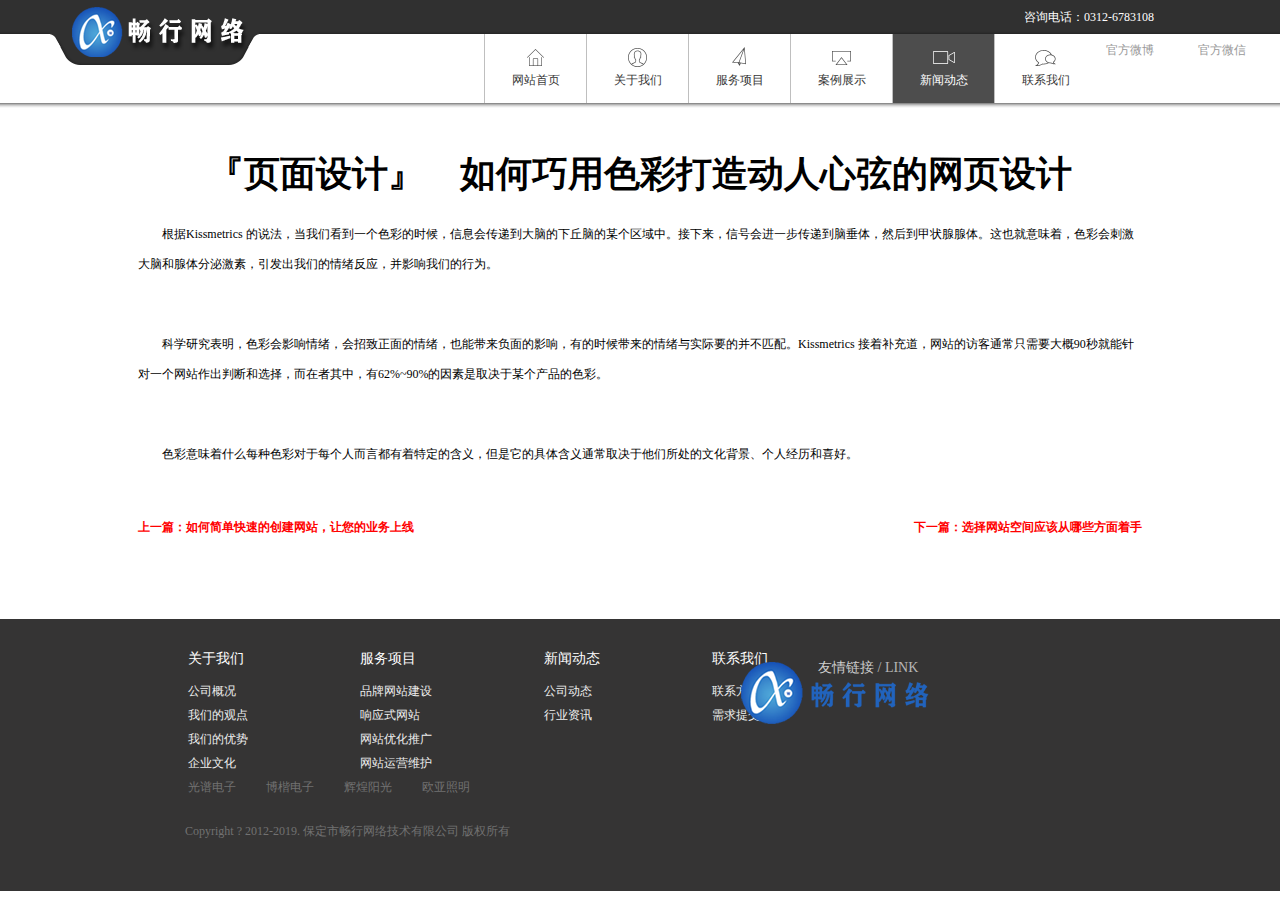
<file: news/hyzxb.html>
<!DOCTYPE html>
<html lang="en">
<head>
	<meta charset="UTF-8">
	<title>行业资讯-2</title>
	<link rel="stylesheet" type="text/css" href="../css/common.css">
	<link rel="stylesheet" type="text/css" href="../css/news.css">
	<link rel="stylesheet" href="../css/head.css">
	<link rel="stylesheet" href="../css/page.css">
	<link rel="stylesheet" href="../css/footer.css">
	<link rel="shortcut icon" href=" ../images/logo.ico">
	<script type="text/javascript" id="hs-script-loader" async defer src="../js/6636110.js"></script>
</head>
<body>
		<div class="header">
  <div class="header_bar">
    <h1 class="logo"> <a href="../index.html"><img src="../picture/logo.png" title="首页" alt="首页" style="margin-top: -15px;"></a> </h1>
    <span style="margin-left:80%; line-height:34px;color:#fff;">咨询电话：0312-6783108</span>	
    <ul id="social" class="social">
      <li class="slist"> <a class="sfocus" href="javascript:void(0);">官方微博</a>
        <div class="sqrcode_wrap"> <a class="sqrcode" href="javascript:void(0);"><img src="../picture/weibo185.png" title="扫一扫"  alt="扫一扫" /></a> <a class="slink" href="javascript:void(0);">新浪微博</a> </div>
      </li>
      <li class="slist"> <a class="sfocus" href="javascript:void(0);">官方微信</a>
        <div class="sqrcode_wrap"> <a class="sqrcode" href="javascript:void(0);"><img src="../picture/weixin185.png" title="扫一扫"  alt="扫一扫" /></a> <a class="slink" href="javascript:void(0);">微信</a> </div>
      </li>
    </ul>
  </div>
  <input type="hidden" value="5" id="hidTypeId" />
  <div id="menu" class="menu">
    <ul class="mwrap">
      <li class="mli"> <a href="../index.html" class="mlink" id="topMenu1"> <span class="mico mico_home"><span class="micoi"></span></span> <span class="mname">网站首页</span> </a> </li>
      <li class="mli"> <a href="../abouts/abouts.html" class="mlink curr" id="topMenu2"> <span class="mico mico_about"><span class="micoi"></span></span> <span class="mname">关于我们</span> </a> </li>
      <li class="mli"> <a href="../service/service.html" class="mlink" id="topMenu3"> <span class="mico mico_service"><span class="micoi"></span></span> <span class="mname">服务项目</span> </a> </li>
      <li class="mli"> <a href="../anli/anli.html" class="mlink" id="topMenu4"> <span class="mico mico_case"><span class="micoi"></span></span> <span class="mname">案例展示</span> </a> </li>
      <li class="mli"> <a href="../news/news.html" class="mlink" id="topMenu5"> <span class="mico mico_news"><span class="micoi"></span></span> <span class="mname">新闻动态</span> </a> </li>
      <li class="mli"> <a href="../contact/contact.html" class="mlink" id="topMenu6"> <span class="mico mico_contact"><span class="micoi"></span></span> <span class="mname">联系我们</span> </a> </li>
    </ul>
    <div class="mshadow"></div>
  </div>
</div>
<script type="text/javascript">
        var typeid= document.getElementById("hidTypeId").value;
        
      for(var i = 1 ;i <= 6;i++)
      {
        if(i == typeid){
            document.getElementById("topMenu" + i).className="mlink curr";
        }else
        {
             document.getElementById("topMenu" + i).className="mlink";
        }
      }

    </script>
		<div class="news1 gwidth">
			<div class="fade_block fade_left" fade-name="fade_left" style="visibility: visible; animation-name: fade_left;">
				<h1>『页面设计』　如何巧用色彩打造动人心弦的网页设计</h1>
				<p>根据Kissmetrics 的说法，当我们看到一个色彩的时候，信息会传递到大脑的下丘脑的某个区域中。接下来，信号会进一步传递到脑垂体，然后到甲状腺腺体。这也就意味着，色彩会刺激大脑和腺体分泌激素，引发出我们的情绪反应，并影响我们的行为。</p>
				<p>科学研究表明，色彩会影响情绪，会招致正面的情绪，也能带来负面的影响，有的时候带来的情绪与实际要的并不匹配。Kissmetrics 接着补充道，网站的访客通常只需要大概90秒就能针对一个网站作出判断和选择，而在者其中，有62%~90%的因素是取决于某个产品的色彩。</p>
				<p>色彩意味着什么每种色彩对于每个人而言都有着特定的含义，但是它的具体含义通常取决于他们所处的文化背景、个人经历和喜好。</p>
				<div class="fy">
					<div class="left">
						<a href="../news/hyzxa.html">上一篇：如何简单快速的创建网站，让您的业务上线</a>
					</div>
					<div class="right">
						<a href="../news/hyzxc.html">下一篇：选择网站空间应该从哪些方面着手</a>
					</div>
				</div>
			</div>
		</div>
		<div class="webSite">
				<ul class="wsLink" >
					<li class="wslList" style="margin-left:50px;"> <a  class="wslName" href="../abouts/abouts.html"><span>关于我们</span></a> 
	
						<ul class="wslcQuery">
							<li> <a>公司概况</a>
							</li>
							<li> <a>我们的观点</a>
							</li>
							<li> <a>我们的优势</a>
							</li>
							<li> <a>企业文化</a>
							</li>
						</ul>
					</li>
					<li class="wslList"><a  class="wslName" href="../service/service.html"><span>服务项目</span>
	
						<ul class="wslcQuery">
							<li> <a>品牌网站建设</a>
							</li>
							<li> <a>响应式网站</a>
							</li>
							<li> <a>网站优化推广</a>
							</li>
							<li> <a>网站运营维护</a>
							</li>
						</ul>
					</li>
					<li class="wslList"><a  class="wslName" href="../news/news.html"><span>新闻动态</span>
	
						<ul class="wslcQuery">
							<li> <a>公司动态</a>
							</li>
							<li> <a>行业资讯</a>
							</li>
						</ul>
					</li>
					<li class="wslList"><a  class="wslName" href="../contact/contact.html"><span>联系我们</span>
	
						<ul class="wslcQuery">
							<li> <a>联系方式</a>
							</li>
							<li> <a>需求提交</a>
							</li>
						</ul>
					</li>
					<li class="wslList">
							<ul  class="wslcQuery">
									<li><span class="wscKey"><img src="../picture/index_hezuo6.png" alt=""></span>
									</li>
							</ul>
					</li>
				</ul>    
			<div class="textLink">
	
				<div class="back">
						<div class="tlHeader">友情链接 <span class="tlNameEn">/ LINK</span></div>
				</div>
				
				<ul class="linkQuery">
					<li><a href='http://www.bdgp-led.com/' target='_blank'>光谱电子</a> 
					</li>
					<li><a href='https://www.11467.com/qiye/33601816.htm' target='_blank'>博楷电子</a> 
					</li>
					<li><a href='http://www.bdgp-led.com/' target='_blank'>辉煌阳光</a> 
					</li>
					<li><a href='http://www.bdgp-led.com/' target='_blank'>欧亚照明</a> 
					</li>
				</ul>
				<!-- <div class="fengexian"></div> -->
				<div class="footerWrap">
					<p>Copyright ? 2012-2019.    保定市畅行网络技术有限公司  版权所有</p>
				</div>
			</div>
		</div>
</body>
</html>
</file>
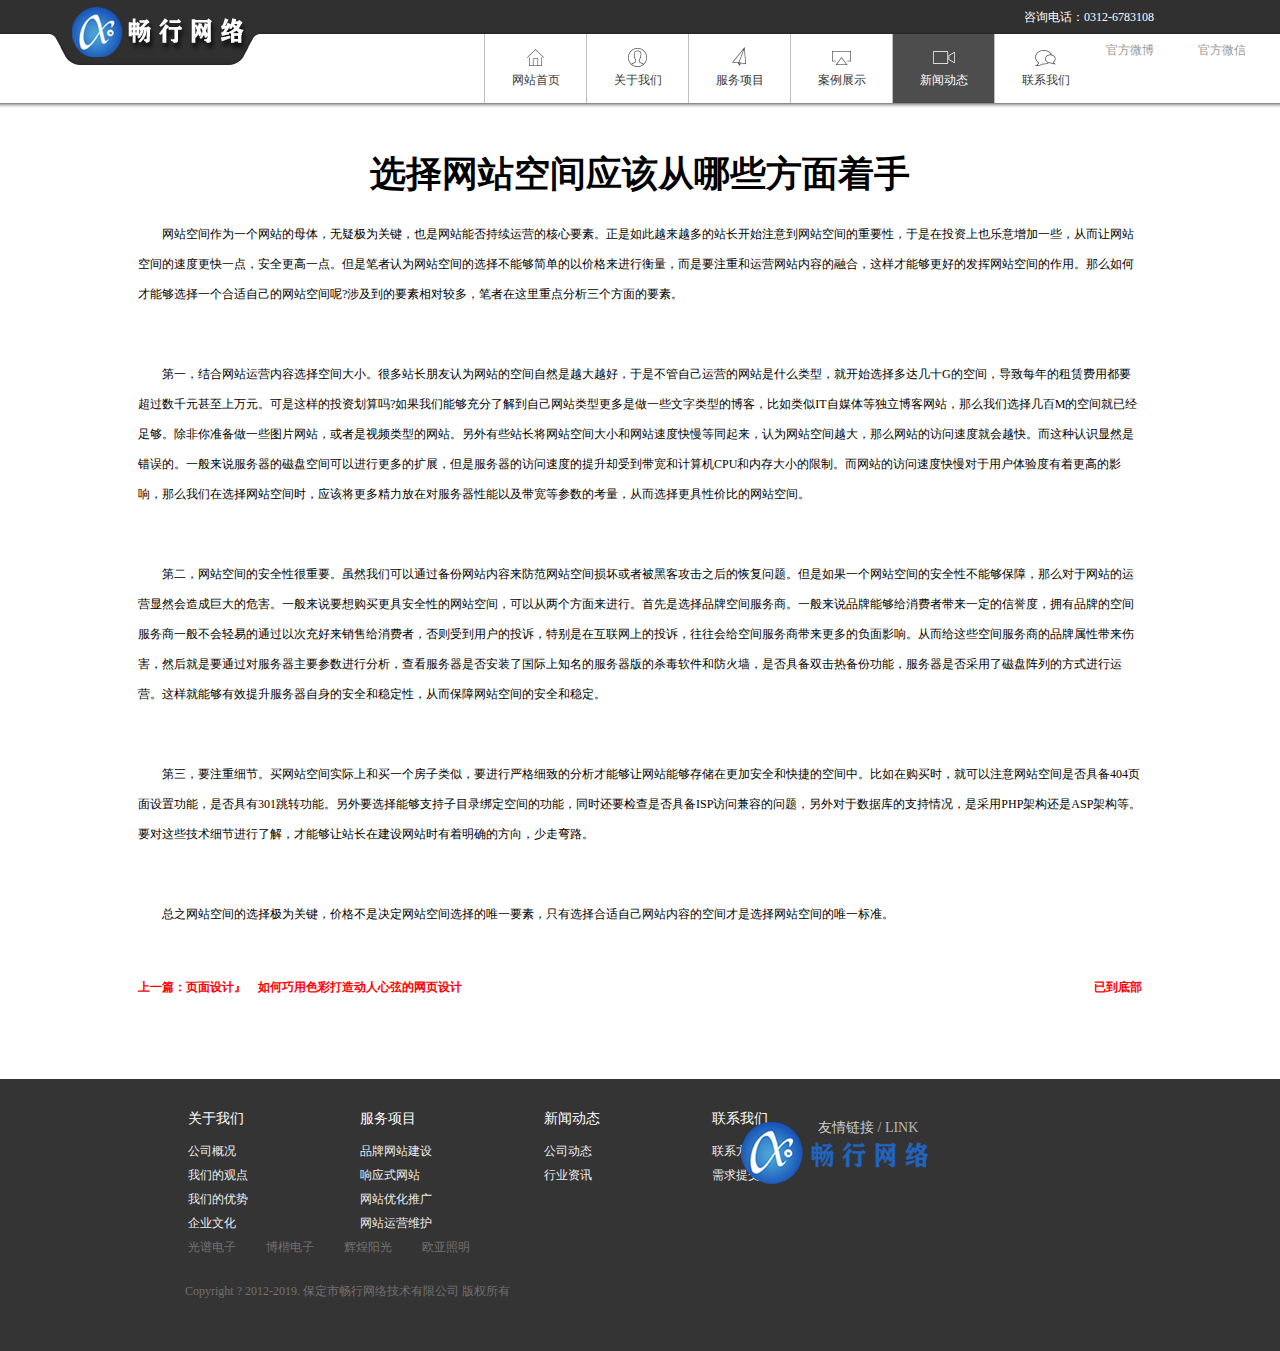
<file: news/hyzxc.html>
<!DOCTYPE html>
<html lang="en">
<head>
	<meta charset="UTF-8">
	<title>	行业资讯-3</title>
	<link rel="stylesheet" type="text/css" href="../css/common.css">
	<link rel="stylesheet" type="text/css" href="../css/news.css">
	<link rel="stylesheet" href="../css/head.css">
	<link rel="stylesheet" href="../css/footer.css">
	<link rel="stylesheet" href="../css/page.css">
	<link rel="shortcut icon" href=" ../images/logo.ico">
	<script type="text/javascript" id="hs-script-loader" async defer src="../js/6636110.js"></script>
</head>
<body>
		<div class="header">
  <div class="header_bar">
    <h1 class="logo"> <a href="../index.html"><img src="../picture/logo.png" title="首页" alt="首页" style="margin-top: -15px;"></a> </h1>
    <span style="margin-left:80%; line-height:34px;color:#fff;">咨询电话：0312-6783108</span>	
    <ul id="social" class="social">
      <li class="slist"> <a class="sfocus" href="javascript:void(0);">官方微博</a>
        <div class="sqrcode_wrap"> <a class="sqrcode" href="javascript:void(0);"><img src="../picture/weibo185.png" title="扫一扫"  alt="扫一扫" /></a> <a class="slink" href="javascript:void(0);">新浪微博</a> </div>
      </li>
      <li class="slist"> <a class="sfocus" href="javascript:void(0);">官方微信</a>
        <div class="sqrcode_wrap"> <a class="sqrcode" href="javascript:void(0);"><img src="../picture/weixin185.png" title="扫一扫"  alt="扫一扫" /></a> <a class="slink" href="javascript:void(0);">微信</a> </div>
      </li>
    </ul>
  </div>
  <input type="hidden" value="5" id="hidTypeId" />
  <div id="menu" class="menu">
    <ul class="mwrap">
      <li class="mli"> <a href="../index.html" class="mlink" id="topMenu1"> <span class="mico mico_home"><span class="micoi"></span></span> <span class="mname">网站首页</span> </a> </li>
      <li class="mli"> <a href="../abouts/abouts.html" class="mlink curr" id="topMenu2"> <span class="mico mico_about"><span class="micoi"></span></span> <span class="mname">关于我们</span> </a> </li>
      <li class="mli"> <a href="../service/service.html" class="mlink" id="topMenu3"> <span class="mico mico_service"><span class="micoi"></span></span> <span class="mname">服务项目</span> </a> </li>
      <li class="mli"> <a href="../anli/anli.html" class="mlink" id="topMenu4"> <span class="mico mico_case"><span class="micoi"></span></span> <span class="mname">案例展示</span> </a> </li>
      <li class="mli"> <a href="../news/news.html" class="mlink" id="topMenu5"> <span class="mico mico_news"><span class="micoi"></span></span> <span class="mname">新闻动态</span> </a> </li>
      <li class="mli"> <a href="../contact/contact.html" class="mlink" id="topMenu6"> <span class="mico mico_contact"><span class="micoi"></span></span> <span class="mname">联系我们</span> </a> </li>
    </ul>
    <div class="mshadow"></div>
  </div>
</div>
<script type="text/javascript">
        var typeid= document.getElementById("hidTypeId").value;
        
      for(var i = 1 ;i <= 6;i++)
      {
        if(i == typeid){
            document.getElementById("topMenu" + i).className="mlink curr";
        }else
        {
             document.getElementById("topMenu" + i).className="mlink";
        }
      }

    </script>
	<div class="news1 gwidth">
		<div class="fade_block fade_left" fade-name="fade_left" style="visibility: visible; animation-name: fade_left;">
			<h1>选择网站空间应该从哪些方面着手</h1>
			<p>网站空间作为一个网站的母体，无疑极为关键，也是网站能否持续运营的核心要素。正是如此越来越多的站长开始注意到网站空间的重要性，于是在投资上也乐意增加一些，从而让网站空间的速度更快一点，安全更高一点。但是笔者认为网站空间的选择不能够简单的以价格来进行衡量，而是要注重和运营网站内容的融合，这样才能够更好的发挥网站空间的作用。那么如何才能够选择一个合适自己的网站空间呢?涉及到的要素相对较多，笔者在这里重点分析三个方面的要素。</p>

			<p>第一，结合网站运营内容选择空间大小。很多站长朋友认为网站的空间自然是越大越好，于是不管自己运营的网站是什么类型，就开始选择多达几十G的空间，导致每年的租赁费用都要超过数千元甚至上万元。可是这样的投资划算吗?如果我们能够充分了解到自己网站类型更多是做一些文字类型的博客，比如类似IT自媒体等独立博客网站，那么我们选择几百M的空间就已经足够。除非你准备做一些图片网站，或者是视频类型的网站。另外有些站长将网站空间大小和网站速度快慢等同起来，认为网站空间越大，那么网站的访问速度就会越快。而这种认识显然是错误的。一般来说服务器的磁盘空间可以进行更多的扩展，但是服务器的访问速度的提升却受到带宽和计算机CPU和内存大小的限制。而网站的访问速度快慢对于用户体验度有着更高的影响，那么我们在选择网站空间时，应该将更多精力放在对服务器性能以及带宽等参数的考量，从而选择更具性价比的网站空间。</p>

			<p>第二，网站空间的安全性很重要。虽然我们可以通过备份网站内容来防范网站空间损坏或者被黑客攻击之后的恢复问题。但是如果一个网站空间的安全性不能够保障，那么对于网站的运营显然会造成巨大的危害。一般来说要想购买更具安全性的网站空间，可以从两个方面来进行。首先是选择品牌空间服务商。一般来说品牌能够给消费者带来一定的信誉度，拥有品牌的空间服务商一般不会轻易的通过以次充好来销售给消费者，否则受到用户的投诉，特别是在互联网上的投诉，往往会给空间服务商带来更多的负面影响。从而给这些空间服务商的品牌属性带来伤害，然后就是要通过对服务器主要参数进行分析，查看服务器是否安装了国际上知名的服务器版的杀毒软件和防火墙，是否具备双击热备份功能，服务器是否采用了磁盘阵列的方式进行运营。这样就能够有效提升服务器自身的安全和稳定性，从而保障网站空间的安全和稳定。</p>

			<p>第三，要注重细节。买网站空间实际上和买一个房子类似，要进行严格细致的分析才能够让网站能够存储在更加安全和快捷的空间中。比如在购买时，就可以注意网站空间是否具备404页面设置功能，是否具有301跳转功能。另外要选择能够支持子目录绑定空间的功能，同时还要检查是否具备ISP访问兼容的问题，另外对于数据库的支持情况，是采用PHP架构还是ASP架构等。要对这些技术细节进行了解，才能够让站长在建设网站时有着明确的方向，少走弯路。</p>

			<p>总之网站空间的选择极为关键，价格不是决定网站空间选择的唯一要素，只有选择合适自己网站内容的空间才是选择网站空间的唯一标准。</p>
			<div class="fy">
				<div class="left">
					<a href="../news/newsb.html">上一篇：页面设计』　如何巧用色彩打造动人心弦的网页设计</a>
				</div>
				<div class="right">
					<a href="##">已到底部</a>
				</div>
			</div>
		</div>
	</div>
	<div class="webSite">
		<ul class="wsLink" >
			<li class="wslList" style="margin-left:50px;"> <a  class="wslName" href="../abouts/abouts.html"><span>关于我们</span></a> 

				<ul class="wslcQuery">
					<li> <a>公司概况</a>
					</li>
					<li> <a>我们的观点</a>
					</li>
					<li> <a>我们的优势</a>
					</li>
					<li> <a>企业文化</a>
					</li>
				</ul>
			</li>
			<li class="wslList"><a  class="wslName" href="../service/service.html"><span>服务项目</span>

				<ul class="wslcQuery">
					<li> <a>品牌网站建设</a>
					</li>
					<li> <a>响应式网站</a>
					</li>
					<li> <a>网站优化推广</a>
					</li>
					<li> <a>网站运营维护</a>
					</li>
				</ul>
			</li>
			<li class="wslList"><a  class="wslName" href="../news/news.html"><span>新闻动态</span>

				<ul class="wslcQuery">
					<li> <a>公司动态</a>
					</li>
					<li> <a>行业资讯</a>
					</li>
				</ul>
			</li>
			<li class="wslList"><a  class="wslName" href="../contact/contact.html"><span>联系我们</span>

				<ul class="wslcQuery">
					<li> <a>联系方式</a>
					</li>
					<li> <a>需求提交</a>
					</li>
				</ul>
			</li>
			<li class="wslList">
					<ul  class="wslcQuery">
							<li><span class="wscKey"><img src="../picture/index_hezuo6.png" alt=""></span>
							</li>
					</ul>
			</li>
		</ul>    
	<div class="textLink">

		<div class="back">
				<div class="tlHeader">友情链接 <span class="tlNameEn">/ LINK</span></div>
		</div>
		
		<ul class="linkQuery">
			<li><a href='http://www.bdgp-led.com/' target='_blank'>光谱电子</a> 
			</li>
			<li><a href='https://www.11467.com/qiye/33601816.htm' target='_blank'>博楷电子</a> 
			</li>
			<li><a href='http://www.bdgp-led.com/' target='_blank'>辉煌阳光</a> 
			</li>
			<li><a href='http://www.bdgp-led.com/' target='_blank'>欧亚照明</a> 
			</li>
		</ul>
		<!-- <div class="fengexian"></div> -->
		<div class="footerWrap">
			<p>Copyright ? 2012-2019.    保定市畅行网络技术有限公司  版权所有</p>
		</div>
	</div>
</div>
</body>
</html>
</file>
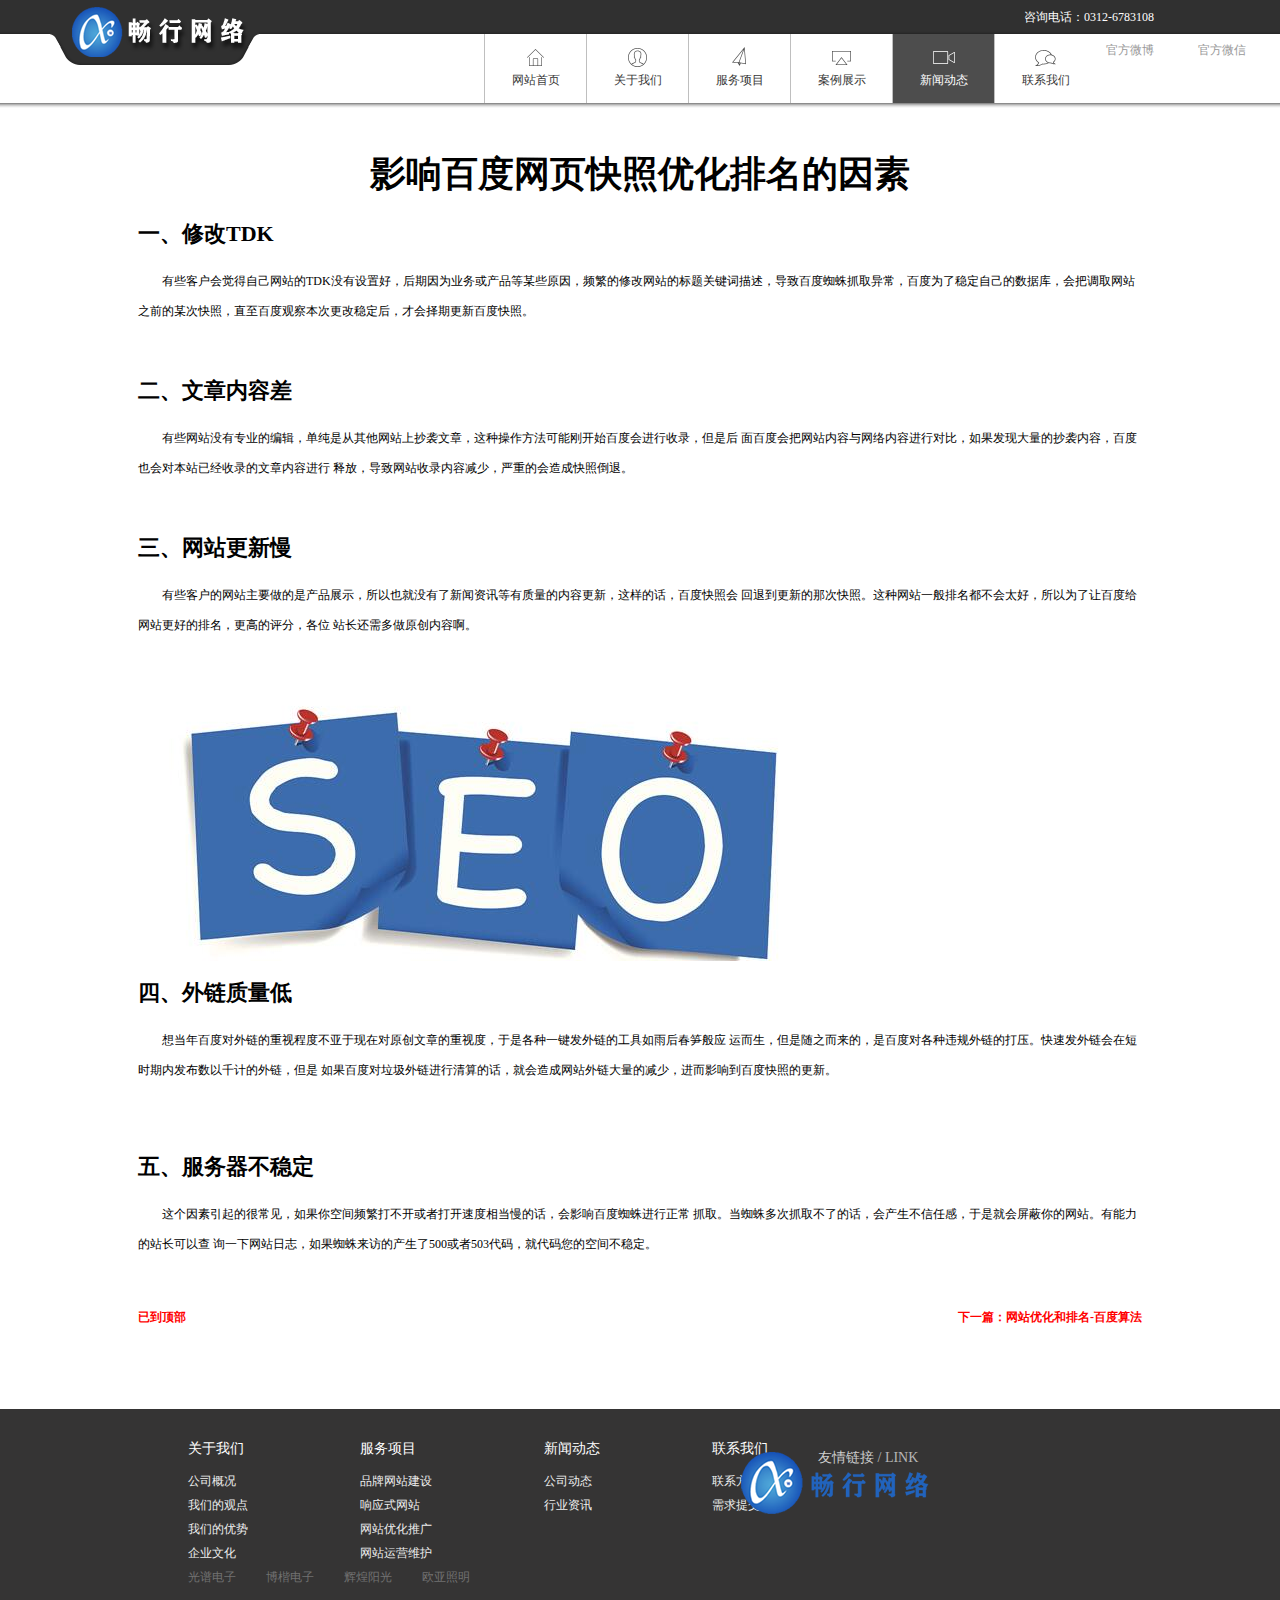
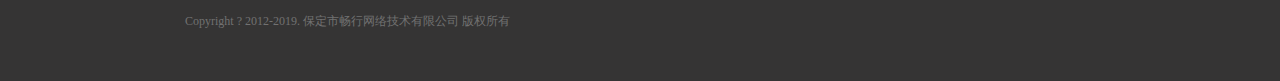
<file: news/newsa.html>
<!DOCTYPE html>
<html lang="en">
<head>
	<meta charset="UTF-8">
	<title>动态-1</title>
	<link rel="stylesheet" type="text/css" href="../css/common.css">
	<link rel="stylesheet" type="text/css" href="../css/news.css">
	<link rel="stylesheet" href="../css/page.css">
	<link rel="stylesheet" href="../css/head.css">
	<link rel="stylesheet" href="../css/footer.css">
	<link rel="stylesheet" href="../css/backtop.css">
	<link rel="shortcut icon" href=" ../images/logo.ico">
	<script type="text/javascript" src="../js/jquery-1.9.1.min.js"></script>
    <script type="text/javascript" src="../js/tweenmax.min.js"></script>
    <script type="text/javascript" src="../js/page.js"></script>
    <script src="../js/common.js" type="text/javascript"></script>
    <script type="text/javascript" id="hs-script-loader" async defer src="../js/6636110.js"></script>
</head>
<body>
		<div class="header">
  <div class="header_bar">
    <h1 class="logo"> <a href="../index.html"><img src="../picture/logo.png" title="首页" alt="首页" style="margin-top: -15px;"></a> </h1>
    <span style="margin-left:80%; line-height:34px;color:#fff;">咨询电话：0312-6783108</span>	
    <ul id="social" class="social">
      <li class="slist"> <a class="sfocus" href="javascript:void(0);">官方微博</a>
        <div class="sqrcode_wrap"> <a class="sqrcode" href="javascript:void(0);"><img src="../picture/weibo185.png" title="扫一扫"  alt="扫一扫" /></a> <a class="slink" href="javascript:void(0);">新浪微博</a> </div>
      </li>
      <li class="slist"> <a class="sfocus" href="javascript:void(0);">官方微信</a>
        <div class="sqrcode_wrap"> <a class="sqrcode" href="javascript:void(0);"><img src="../picture/weixin185.png" title="扫一扫"  alt="扫一扫" /></a> <a class="slink" href="javascript:void(0);">微信</a> </div>
      </li>
    </ul>
  </div>
  <input type="hidden" value="5" id="hidTypeId" />
  <div id="menu" class="menu">
    <ul class="mwrap">
      <li class="mli"> <a href="../index.html" class="mlink" id="topMenu1"> <span class="mico mico_home"><span class="micoi"></span></span> <span class="mname">网站首页</span> </a> </li>
      <li class="mli"> <a href="../abouts/abouts.html" class="mlink curr" id="topMenu2"> <span class="mico mico_about"><span class="micoi"></span></span> <span class="mname">关于我们</span> </a> </li>
      <li class="mli"> <a href="../service/service.html" class="mlink" id="topMenu3"> <span class="mico mico_service"><span class="micoi"></span></span> <span class="mname">服务项目</span> </a> </li>
      <li class="mli"> <a href="../anli/anli.html" class="mlink" id="topMenu4"> <span class="mico mico_case"><span class="micoi"></span></span> <span class="mname">案例展示</span> </a> </li>
      <li class="mli"> <a href="../news/news.html" class="mlink" id="topMenu5"> <span class="mico mico_news"><span class="micoi"></span></span> <span class="mname">新闻动态</span> </a> </li>
      <li class="mli"> <a href="../contact/contact.html" class="mlink" id="topMenu6"> <span class="mico mico_contact"><span class="micoi"></span></span> <span class="mname">联系我们</span> </a> </li>
    </ul>
    <div class="mshadow"></div>
  </div>
</div>
<script type="text/javascript">
        var typeid= document.getElementById("hidTypeId").value;
        
      for(var i = 1 ;i <= 6;i++)
      {
        if(i == typeid){
            document.getElementById("topMenu" + i).className="mlink curr";
        }else
        {
             document.getElementById("topMenu" + i).className="mlink";
        }
      }

    </script>
	<div class="news1 gwidth">
		<div class="fade_block fade_left" fade-name="fade_left" style="visibility: visible; animation-name: fade_left;">
				<h1>影响百度网页快照优化排名的因素</h1>
				<div>
						<h3>一、修改TDK</h3>
				　　<p>有些客户会觉得自己网站的TDK没有设置好，后期因为业务或产品等某些原因，频繁的修改网站的标题关键词描述，导致百度蜘蛛抓取异常，百度为了稳定自己的数据库，会把调取网站之前的某次快照，直至百度观察本次更改稳定后，才会择期更新百度快照。</p>
				</div>
				<div>
						<h3>二、文章内容差</h3>
				　　<p>有些网站没有专业的编辑，单纯是从其他网站上抄袭文章，这种操作方法可能刚开始百度会进行收录，但是后			面百度会把网站内容与网络内容进行对比，如果发现大量的抄袭内容，百度也会对本站已经收录的文章内容进行			释放，导致网站收录内容减少，严重的会造成快照倒退。</p>
				</div>
				<div>
						<h3>三、网站更新慢</h3>
				　　<p>有些客户的网站主要做的是产品展示，所以也就没有了新闻资讯等有质量的内容更新，这样的话，百度快照会			回退到更新的那次快照。这种网站一般排名都不会太好，所以为了让百度给网站更好的排名，更高的评分，各位			站长还需多做原创内容啊。</p>
						<div>
							<img src="../picture/seo.jpg" alt="">
						</div>
				</div>
				<div>
				　　<h3>四、外链质量低</h3>
				　　<p>想当年百度对外链的重视程度不亚于现在对原创文章的重视度，于是各种一键发外链的工具如雨后春笋般应			运而生，但是随之而来的，是百度对各种违规外链的打压。快速发外链会在短时期内发布数以千计的外链，但是			如果百度对垃圾外链进行清算的话，就会造成网站外链大量的减少，进而影响到百度快照的更新。</p>
				</div>
				<div>
				　　<h3>五、服务器不稳定</h3>
　						<p>这个因素引起的很常见，如果你空间频繁打不开或者打开速度相当慢的话，会影响百度蜘蛛进行正常											抓取。当蜘蛛多次抓取不了的话，会产生不信任感，于是就会屏蔽你的网站。有能力的站长可以查												询一下网站日志，如果蜘蛛来访的产生了500或者503代码，就代码您的空间不稳定。</p>
				</div>
				<div class="fy">
					<div class="left">
						<a href="##">已到顶部</a>
					</div>
					<div class="right">
						<a href="../news/newsb.html">下一篇：网站优化和排名-百度算法</a>
					</div>
				</div>
			</div>
		</div>
<!-- 底部 -->

<div class="webSite">
	<ul class="wsLink" >
		<li class="wslList" style="margin-left:50px;"> <a  class="wslName" href="../abouts/abouts.html"><span>关于我们</span></a> 

			<ul class="wslcQuery">
				<li> <a>公司概况</a>
				</li>
				<li> <a>我们的观点</a>
				</li>
				<li> <a>我们的优势</a>
				</li>
				<li> <a>企业文化</a>
				</li>
			</ul>
		</li>
		<li class="wslList"><a  class="wslName" href="../service/service.html"><span>服务项目</span>

			<ul class="wslcQuery">
				<li> <a>品牌网站建设</a>
				</li>
				<li> <a>响应式网站</a>
				</li>
				<li> <a>网站优化推广</a>
				</li>
				<li> <a>网站运营维护</a>
				</li>
			</ul>
		</li>
		<li class="wslList"><a  class="wslName" href="../news/news.html"><span>新闻动态</span>

			<ul class="wslcQuery">
				<li> <a>公司动态</a>
				</li>
				<li> <a>行业资讯</a>
				</li>
			</ul>
		</li>
		<li class="wslList"><a  class="wslName" href="../contact/contact.html"><span>联系我们</span>

			<ul class="wslcQuery">
				<li> <a>联系方式</a>
				</li>
				<li> <a>需求提交</a>
				</li>
			</ul>
		</li>
		<li class="wslList">
				<ul  class="wslcQuery">
						<li><span class="wscKey"><img src="../picture/index_hezuo6.png" alt=""></span>
						</li>
				</ul>
		</li>
	   
	</ul>    
<div class="textLink">

	<div class="back">
			<div class="tlHeader">友情链接 <span class="tlNameEn">/ LINK</span></div>
	</div>
	
	<ul class="linkQuery">
		<li><a href='http://www.bdgp-led.com/' target='_blank'>光谱电子</a> 
		</li>
		<li><a href='https://www.11467.com/qiye/33601816.htm' target='_blank'>博楷电子</a> 
		</li>
		<li><a href='http://www.bdgp-led.com/' target='_blank'>辉煌阳光</a> 
		</li>
		<li><a href='http://www.bdgp-led.com/' target='_blank'>欧亚照明</a> 
		</li>
	</ul>
	<!-- <div class="fengexian"></div> -->
	<div class="footerWrap">
		<p>Copyright ? 2012-2019.    保定市畅行网络技术有限公司  版权所有</p>
	</div>
</div>
</div>
<div class="footer"> 
    <div id="backTop" class="backTop">  <a class="btqrShow" style="background-image:none;text-align:center;color:#fff;font-size:18px;line-height:66px;text-decoration:none;" href="tencent://message/?uin=763976120">客服</a>
        <div id="btqrImg" class="btqrImg">
            <img src="../picture/qq172.png" alt="返回顶部" title="返回顶部">
        </div>
        <a id="btqrShow" class="btqrShow" href="javascript:void(0);"></a>
        <a id="btBtn" class="btBtn" href="javascript:void(0);"></a>
    </div>
</div>
<script src="../js/online.js" type="text/javascript"></script>
</body>
</html>
</file>
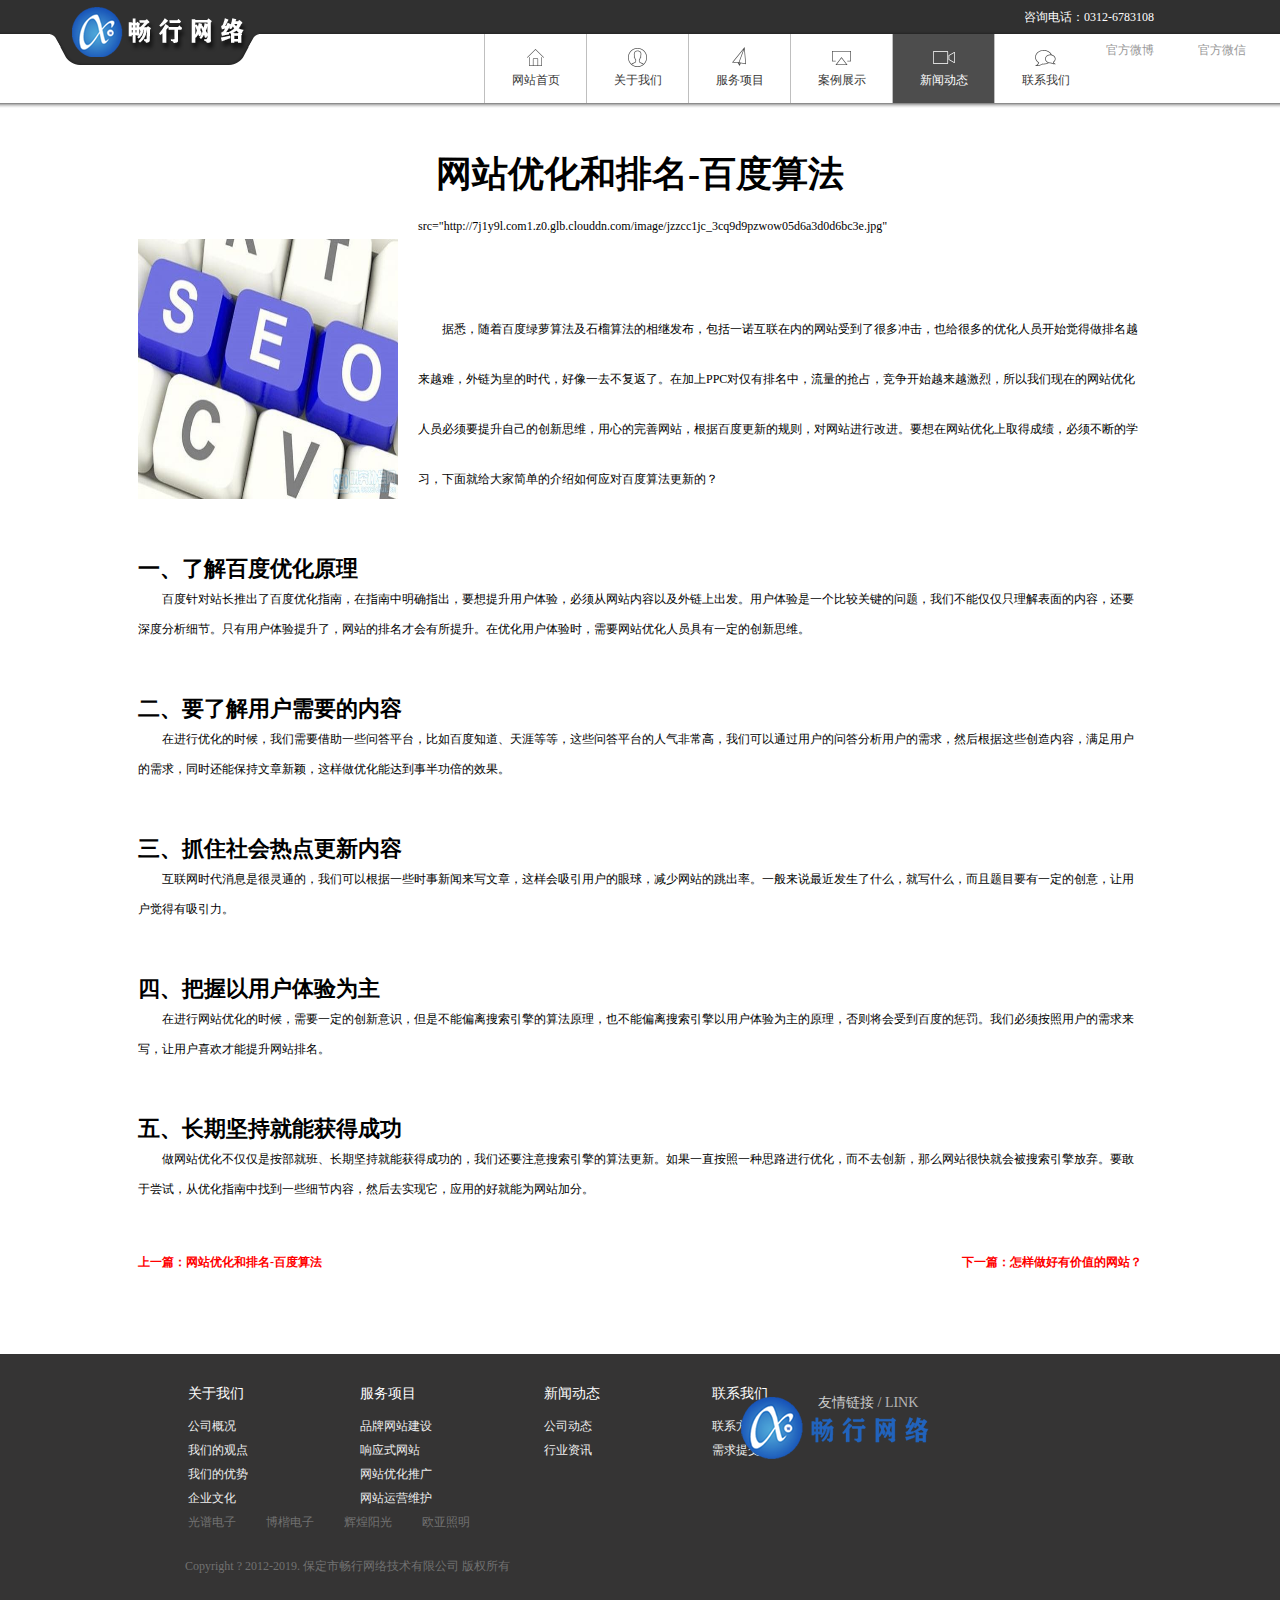
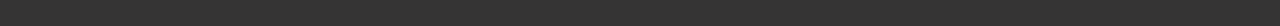
<file: news/newsb.html>
<!DOCTYPE html>
<html lang="en">
<head>
	<meta charset="UTF-8">
	<title>动态-2</title>
	<link rel="stylesheet" type="text/css" href="../css/common.css">
	<link rel="stylesheet" type="text/css" href="../css/news.css">
	<link rel="stylesheet" type="text/css" href="../css/head.css">
	<link rel="stylesheet" type="text/css" href="../css/footer.css">
	<link rel="stylesheet" type="text/css" href="../css/page.css">
	<link rel="stylesheet" type="text/css" href="../css/backtop.css">
	<link rel="shortcut icon" href=" ../images/logo.ico">
	<script type="text/javascript" src="../js/jquery-1.9.1.min.js"></script>
    <script type="text/javascript" src="../js/tweenmax.min.js"></script>
    <script type="text/javascript" src="../js/page.js"></script>
    <script src="../js/common.js" type="text/javascript"></script>
    <script type="text/javascript" id="hs-script-loader" async defer src="../js/6636110.js"></script>
</head>
<body>
		<div class="header">
  <div class="header_bar">
    <h1 class="logo"> <a href="../index.html"><img src="../picture/logo.png" title="首页" alt="首页" style="margin-top: -15px;"></a> </h1>
    <span style="margin-left:80%; line-height:34px;color:#fff;">咨询电话：0312-6783108</span>	
    <ul id="social" class="social">
      <li class="slist"> <a class="sfocus" href="javascript:void(0);">官方微博</a>
        <div class="sqrcode_wrap"> <a class="sqrcode" href="javascript:void(0);"><img src="../picture/weibo185.png" title="扫一扫"  alt="扫一扫" /></a> <a class="slink" href="javascript:void(0);">新浪微博</a> </div>
      </li>
      <li class="slist"> <a class="sfocus" href="javascript:void(0);">官方微信</a>
        <div class="sqrcode_wrap"> <a class="sqrcode" href="javascript:void(0);"><img src="../picture/weixin185.png" title="扫一扫"  alt="扫一扫" /></a> <a class="slink" href="javascript:void(0);">微信</a> </div>
      </li>
    </ul>
  </div>
  <input type="hidden" value="5" id="hidTypeId" />
  <div id="menu" class="menu">
    <ul class="mwrap">
      <li class="mli"> <a href="../index.html" class="mlink" id="topMenu1"> <span class="mico mico_home"><span class="micoi"></span></span> <span class="mname">网站首页</span> </a> </li>
      <li class="mli"> <a href="../abouts/abouts.html" class="mlink curr" id="topMenu2"> <span class="mico mico_about"><span class="micoi"></span></span> <span class="mname">关于我们</span> </a> </li>
      <li class="mli"> <a href="../service/service.html" class="mlink" id="topMenu3"> <span class="mico mico_service"><span class="micoi"></span></span> <span class="mname">服务项目</span> </a> </li>
      <li class="mli"> <a href="../anli/anli.html" class="mlink" id="topMenu4"> <span class="mico mico_case"><span class="micoi"></span></span> <span class="mname">案例展示</span> </a> </li>
      <li class="mli"> <a href="../news/news.html" class="mlink" id="topMenu5"> <span class="mico mico_news"><span class="micoi"></span></span> <span class="mname">新闻动态</span> </a> </li>
      <li class="mli"> <a href="../contact/contact.html" class="mlink" id="topMenu6"> <span class="mico mico_contact"><span class="micoi"></span></span> <span class="mname">联系我们</span> </a> </li>
    </ul>
    <div class="mshadow"></div>
  </div>
</div>
<script type="text/javascript">
        var typeid= document.getElementById("hidTypeId").value;
        
      for(var i = 1 ;i <= 6;i++)
      {
        if(i == typeid){
            document.getElementById("topMenu" + i).className="mlink curr";
        }else
        {
             document.getElementById("topMenu" + i).className="mlink";
        }
      }

    </script>
		<div class="news1 gwidth">
			<div class="fade_block fade_left" fade-name="fade_left" style="visibility: visible; animation-name: fade_left;">
				<h1>网站优化和排名-百度算法</h1>src="http://7j1y9l.com1.z0.glb.clouddn.com/image/jzzcc1jc_3cq9d9pzwow05d6a3d0d6bc3e.jpg"
				<nav style="float: left;margin:20px 20px 20px 0;">
						<img src="../picture/news2.jpg" alt="" width="260" height="260">
				</nav>
				<p style="margin-top: 70px; line-height: 50px;">据悉，随着百度绿萝算法及石榴算法的相继发布，包括一诺互联在内的网站受到了很多冲击，也给很多的优化人员开始觉得做排名越来越难，外链为皇的时代，好像一去不复返了。在加上PPC对仅有排名中，流量的抢占，竞争开始越来越激烈，所以我们现在的网站优化人员必须要提升自己的创新思维，用心的完善网站，根据百度更新的规则，对网站进行改进。要想在网站优化上取得成绩，必须不断的学习，下面就给大家简单的介绍如何应对百度算法更新的？</p>
					<h3>一、了解百度优化原理</h3>
					<p>百度针对站长推出了百度优化指南，在指南中明确指出，要想提升用户体验，必须从网站内容以及外链上出发。用户体验是一个比较关键的问题，我们不能仅仅只理解表面的内容，还要深度分析细节。只有用户体验提升了，网站的排名才会有所提升。在优化用户体验时，需要网站优化人员具有一定的创新思维。</p>
					<h3>二、要了解用户需要的内容</h3>
					<p>在进行优化的时候，我们需要借助一些问答平台，比如百度知道、天涯等等，这些问答平台的人气非常高，我们可以通过用户的问答分析用户的需求，然后根据这些创造内容，满足用户的需求，同时还能保持文章新颖，这样做优化能达到事半功倍的效果。</p>
 					<h3>三、抓住社会热点更新内容</h3>
 					<p>互联网时代消息是很灵通的，我们可以根据一些时事新闻来写文章，这样会吸引用户的眼球，减少网站的跳出率。一般来说最近发生了什么，就写什么，而且题目要有一定的创意，让用户觉得有吸引力。</p>
 					<h3>四、把握以用户体验为主</h3>
 					<p>在进行网站优化的时候，需要一定的创新意识，但是不能偏离搜索引擎的算法原理，也不能偏离搜索引擎以用户体验为主的原理，否则将会受到百度的惩罚。我们必须按照用户的需求来写，让用户喜欢才能提升网站排名。</p>
 					<h3>五、长期坚持就能获得成功</h3>
 					<p>做网站优化不仅仅是按部就班、长期坚持就能获得成功的，我们还要注意搜索引擎的算法更新。如果一直按照一种思路进行优化，而不去创新，那么网站很快就会被搜索引擎放弃。要敢于尝试，从优化指南中找到一些细节内容，然后去实现它，应用的好就能为网站加分。</p>
 					<div class="fy">
					<div class="left">
						<a href="../news/newsa.html">上一篇：网站优化和排名-百度算法</a>
					</div>
					<div class="right">
						<a href="../news/newsc.html">下一篇：怎样做好有价值的网站？</a>
					</div>
				</div>
 			</div>
		 </div>
		 
		 <!-- 底部 -->
		 <div class="webSite">
			<ul class="wsLink" >
				<li class="wslList" style="margin-left:50px;"> <a  class="wslName" href="../abouts/abouts.html"><span>关于我们</span></a> 
		
					<ul class="wslcQuery">
						<li> <a>公司概况</a>
						</li>
						<li> <a>我们的观点</a>
						</li>
						<li> <a>我们的优势</a>
						</li>
						<li> <a>企业文化</a>
						</li>
					</ul>
				</li>
				<li class="wslList"><a  class="wslName" href="../service/service.html"><span>服务项目</span>
		
					<ul class="wslcQuery">
						<li> <a>品牌网站建设</a>
						</li>
						<li> <a>响应式网站</a>
						</li>
						<li> <a>网站优化推广</a>
						</li>
						<li> <a>网站运营维护</a>
						</li>
					</ul>
				</li>
				<li class="wslList"><a  class="wslName" href="../news/news.html"><span>新闻动态</span>
		
					<ul class="wslcQuery">
						<li> <a>公司动态</a>
						</li>
						<li> <a>行业资讯</a>
						</li>
					</ul>
				</li>
				<li class="wslList"><a  class="wslName" href="../contact/contact.html"><span>联系我们</span>
		
					<ul class="wslcQuery">
						<li> <a>联系方式</a>
						</li>
						<li> <a>需求提交</a>
						</li>
					</ul>
				</li>
				<li class="wslList">
						<ul  class="wslcQuery">
								<li><span class="wscKey"><img src="../picture/index_hezuo6.png" alt=""></span>
								</li>
						</ul>
				</li>
			   
			</ul>    
		<div class="textLink">
		
			<div class="back">
					<div class="tlHeader">友情链接 <span class="tlNameEn">/ LINK</span></div>
			</div>
			
			<ul class="linkQuery">
				<li><a href='http://www.bdgp-led.com/' target='_blank'>光谱电子</a> 
				</li>
				<li><a href='https://www.11467.com/qiye/33601816.htm' target='_blank'>博楷电子</a> 
				</li>
				<li><a href='http://www.bdgp-led.com/' target='_blank'>辉煌阳光</a> 
				</li>
				<li><a href='http://www.bdgp-led.com/' target='_blank'>欧亚照明</a> 
				</li>
			</ul>
			<!-- <div class="fengexian"></div> -->
			<div class="footerWrap">
				<p>Copyright ? 2012-2019.    保定市畅行网络技术有限公司  版权所有</p>
			</div>
		</div>
		</div>
		<div class="footer"> 
			<div id="backTop" class="backTop">  <a class="btqrShow" style="background-image:none;text-align:center;color:#fff;font-size:18px;line-height:66px;text-decoration:none;" href="tencent://message/?uin=763976120">客服</a>
				<div id="btqrImg" class="btqrImg">
					<img src="../picture/qq172.png" alt="返回顶部" title="返回顶部">
				</div>
				<a id="btqrShow" class="btqrShow" href="javascript:void(0);"></a>
				<a id="btBtn" class="btBtn" href="javascript:void(0);"></a>
			</div>
		</div>
		</body>
		<script src="../js/online.js" type="text/javascript"></script>
</html>
</file>
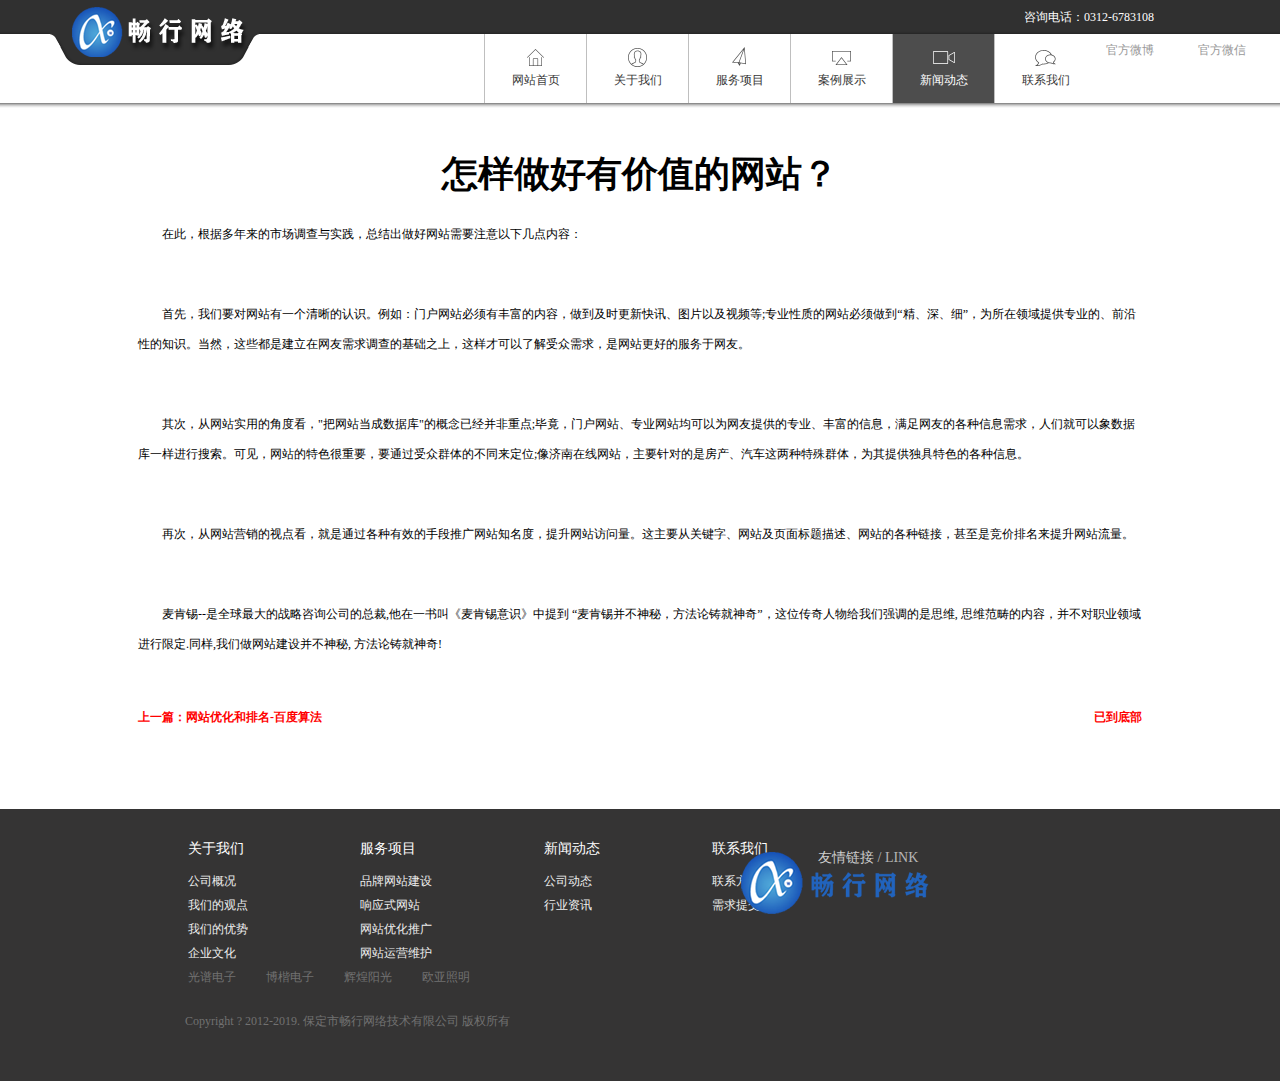
<file: news/newsc.html>
<!DOCTYPE html>
<html lang="en">
<head>
	<meta charset="UTF-8">
	<title>动态-3</title>
	<link rel="stylesheet" type="text/css" href="../css/news.css">
	<link rel="stylesheet" type="text/css" href="../css/common.css">
	<link rel="stylesheet" href="../css/head.css">
	<link rel="stylesheet" href="../css/footer.css">
	<link rel="stylesheet" href="../css/backtop.css">
	<link rel="stylesheet" href="../css/page.css">
	<link rel="shortcut icon" href=" ../images/logo.ico">
  <script type="text/javascript" id="hs-script-loader" async defer src="../js/6636110.js"></script>
</head>
<body>
<div class="header">
  <div class="header_bar">
    <h1 class="logo"> <a href="../index.html"><img src="../picture/logo.png" title="首页" alt="首页" style="margin-top: -15px;"></a> </h1>
    <span style="margin-left:80%; line-height:34px;color:#fff;">咨询电话：0312-6783108</span>	
    <ul id="social" class="social">
      <li class="slist"> <a class="sfocus" href="javascript:void(0);">官方微博</a>
        <div class="sqrcode_wrap"> <a class="sqrcode" href="javascript:void(0);"><img src="../picture/weibo185.png" title="扫一扫"  alt="扫一扫" /></a> <a class="slink" href="javascript:void(0);">新浪微博</a> </div>
      </li>
      <li class="slist"> <a class="sfocus" href="javascript:void(0);">官方微信</a>
        <div class="sqrcode_wrap"> <a class="sqrcode" href="javascript:void(0);"><img src="../picture/weixin185.png" title="扫一扫"  alt="扫一扫" /></a> <a class="slink" href="javascript:void(0);">微信</a> </div>
      </li>
    </ul>
  </div>
  <input type="hidden" value="5" id="hidTypeId" />
  <div id="menu" class="menu">
    <ul class="mwrap">
      <li class="mli"> <a href="../index.html" class="mlink" id="topMenu1"> <span class="mico mico_home"><span class="micoi"></span></span> <span class="mname">网站首页</span> </a> </li>
      <li class="mli"> <a href="../abouts/abouts.html" class="mlink curr" id="topMenu2"> <span class="mico mico_about"><span class="micoi"></span></span> <span class="mname">关于我们</span> </a> </li>
      <li class="mli"> <a href="../service/service.html" class="mlink" id="topMenu3"> <span class="mico mico_service"><span class="micoi"></span></span> <span class="mname">服务项目</span> </a> </li>
      <li class="mli"> <a href="../anli/anli.html" class="mlink" id="topMenu4"> <span class="mico mico_case"><span class="micoi"></span></span> <span class="mname">案例展示</span> </a> </li>
      <li class="mli"> <a href="../news/news.html" class="mlink" id="topMenu5"> <span class="mico mico_news"><span class="micoi"></span></span> <span class="mname">新闻动态</span> </a> </li>
      <li class="mli"> <a href="../contact/contact.html" class="mlink" id="topMenu6"> <span class="mico mico_contact"><span class="micoi"></span></span> <span class="mname">联系我们</span> </a> </li>
    </ul>
    <div class="mshadow"></div>
  </div>
</div>
<script type="text/javascript">
        var typeid= document.getElementById("hidTypeId").value;
        
      for(var i = 1 ;i <= 6;i++)
      {
        if(i == typeid){
            document.getElementById("topMenu" + i).className="mlink curr";
        }else
        {
             document.getElementById("topMenu" + i).className="mlink";
        }
      }

    </script>
		<div class="news1 gwidth">
			<div class="fade_block fade_left" fade-name="fade_left" style="visibility: visible; animation-name: fade_left;">
				<h1>怎样做好有价值的网站？</h1>
				<p>在此，根据多年来的市场调查与实践，总结出做好网站需要注意以下几点内容：</p>
				<p>首先，我们要对网站有一个清晰的认识。例如：门户网站必须有丰富的内容，做到及时更新快讯、图片以及视频等;专业性质的网站必须做到“精、深、细”，为所在领域提供专业的、前沿性的知识。当然，这些都是建立在网友需求调查的基础之上，这样才可以了解受众需求，是网站更好的服务于网友。</p>
				<p>其次，从网站实用的角度看，"把网站当成数据库"的概念已经并非重点;毕竟，门户网站、专业网站均可以为网友提供的专业、丰富的信息，满足网友的各种信息需求，人们就可以象数据库一样进行搜索。可见，网站的特色很重要，要通过受众群体的不同来定位;像济南在线网站，主要针对的是房产、汽车这两种特殊群体，为其提供独具特色的各种信息。</p>
				<p>再次，从网站营销的视点看，就是通过各种有效的手段推广网站知名度，提升网站访问量。这主要从关键字、网站及页面标题描述、网站的各种链接，甚至是竞价排名来提升网站流量。</p>
				<p>麦肯锡--是全球最大的战略咨询公司的总裁,他在一书叫《麦肯锡意识》中提到 “麦肯锡并不神秘，方法论铸就神奇”，这位传奇人物给我们强调的是思维, 思维范畴的内容，并不对职业领域进行限定.同样,我们做网站建设并不神秘, 方法论铸就神奇!</p>
				<div class="fy">
					<div class="left">
						<a href="../news/newsb.html">上一篇：网站优化和排名-百度算法</a>
					</div>
					<div class="right">
						<a href="##">已到底部</a>
					</div>
				</div>
			</div>
		</div>
  <!-- 底部 -->
  <div class="webSite">
    <ul class="wsLink" >
        <li class="wslList" style="margin-left:50px;"> <a  class="wslName" href="../abouts/abouts.html"><span>关于我们</span></a> 

            <ul class="wslcQuery">
                <li> <a>公司概况</a>
                </li>
                <li> <a>我们的观点</a>
                </li>
                <li> <a>我们的优势</a>
                </li>
                <li> <a>企业文化</a>
                </li>
            </ul>
        </li>
        <li class="wslList"><a  class="wslName" href="../service/service.html"><span>服务项目</span>

            <ul class="wslcQuery">
                <li> <a>品牌网站建设</a>
                </li>
                <li> <a>响应式网站</a>
                </li>
                <li> <a>网站优化推广</a>
                </li>
                <li> <a>网站运营维护</a>
                </li>
            </ul>
        </li>
        <li class="wslList"><a  class="wslName" href="../news/news.html"><span>新闻动态</span>

            <ul class="wslcQuery">
                <li> <a>公司动态</a>
                </li>
                <li> <a>行业资讯</a>
                </li>
            </ul>
        </li>
        <li class="wslList"><a  class="wslName" href="../contact/contact.html"><span>联系我们</span>

            <ul class="wslcQuery">
                <li> <a>联系方式</a>
                </li>
                <li> <a>需求提交</a>
                </li>
            </ul>
        </li>
        <li class="wslList">
                <ul  class="wslcQuery">
                        <li><span class="wscKey"><img src="../picture/index_hezuo6.png" alt=""></span>
                        </li>
                </ul>
        </li>
       
    </ul>    
<div class="textLink">

    <div class="back">
            <div class="tlHeader">友情链接 <span class="tlNameEn">/ LINK</span></div>
    </div>
    
    <ul class="linkQuery">
        <li><a href='http://www.bdgp-led.com/' target='_blank'>光谱电子</a> 
		</li>
        <li><a href='https://www.11467.com/qiye/33601816.htm' target='_blank'>博楷电子</a> 
        </li>
        <li><a href='http://www.bdgp-led.com/' target='_blank'>辉煌阳光</a> 
        </li>
        <li><a href='http://www.bdgp-led.com/' target='_blank'>欧亚照明</a> 
        </li>
    </ul>
    <!-- <div class="fengexian"></div> -->
    <div class="footerWrap">
        <p>Copyright ? 2012-2019.    保定市畅行网络技术有限公司  版权所有</p>
    </div>
</div>
</div>
</body>
</html>
</file>
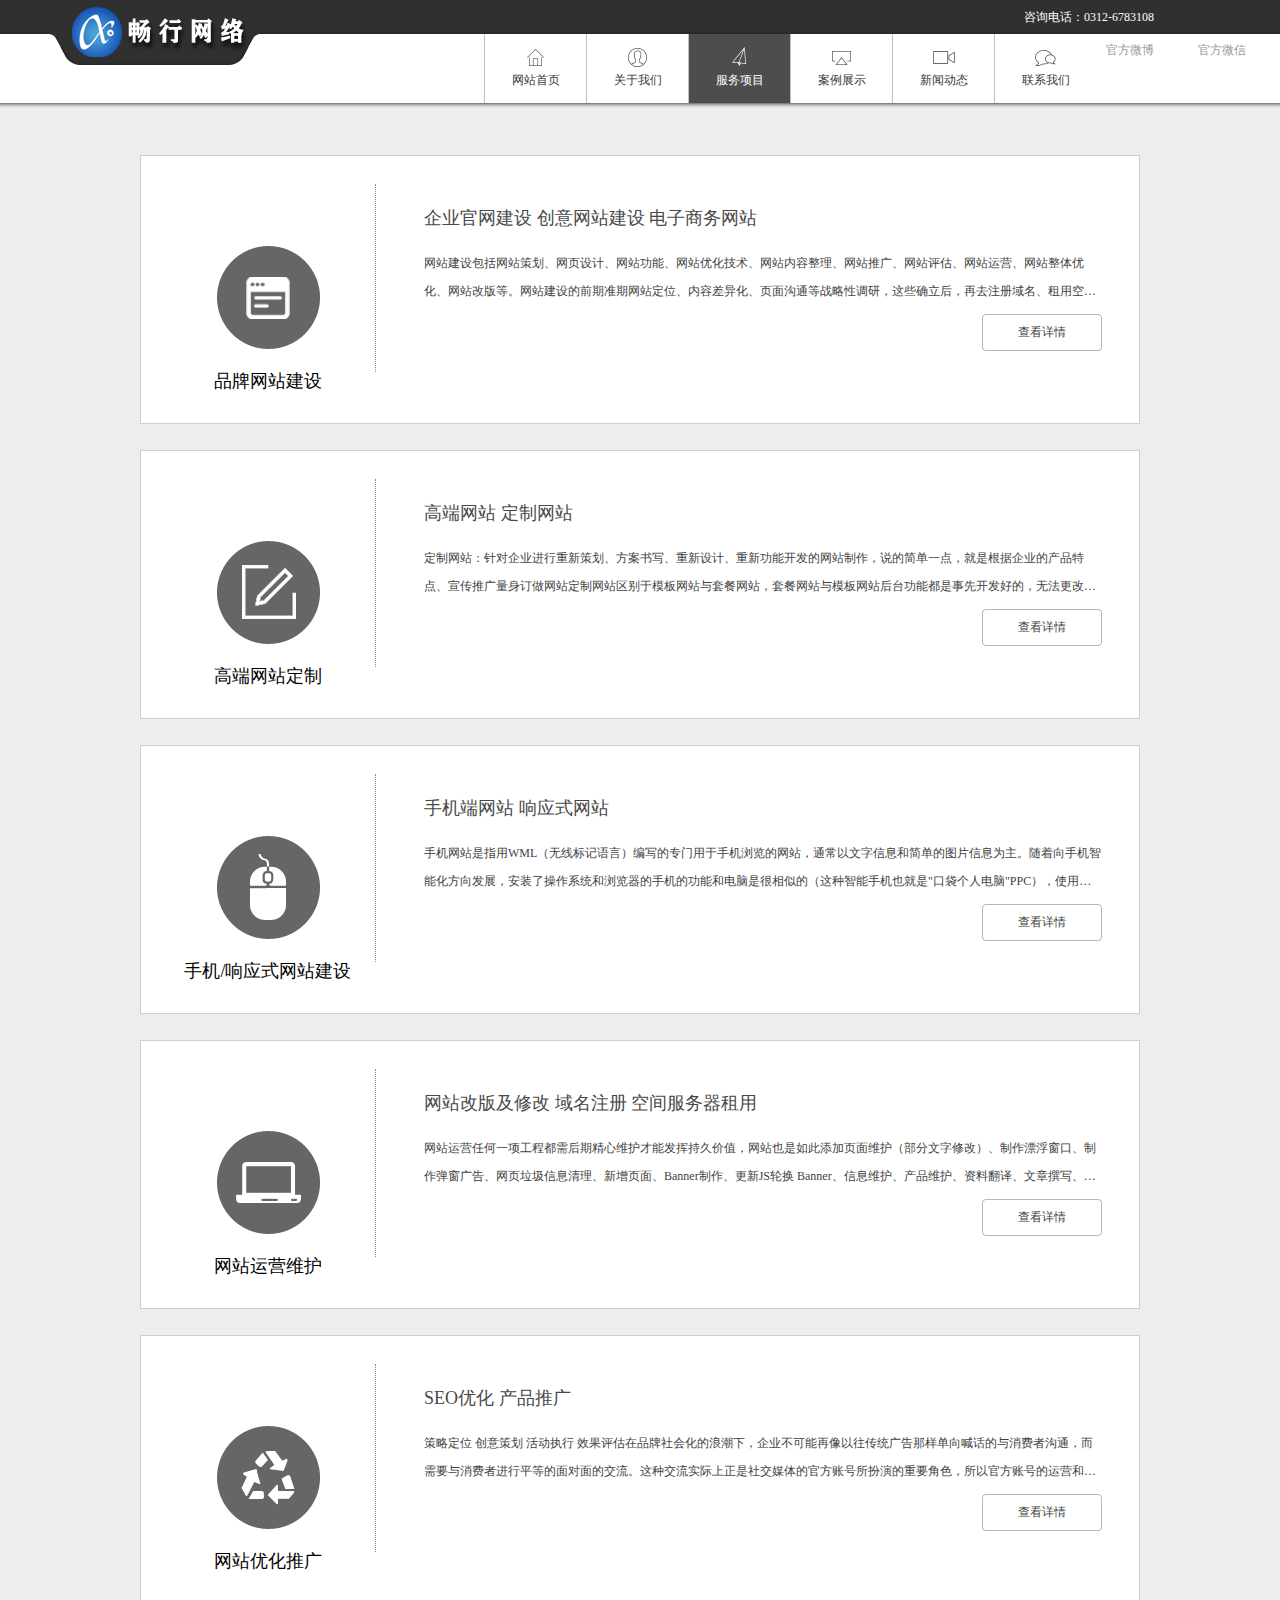
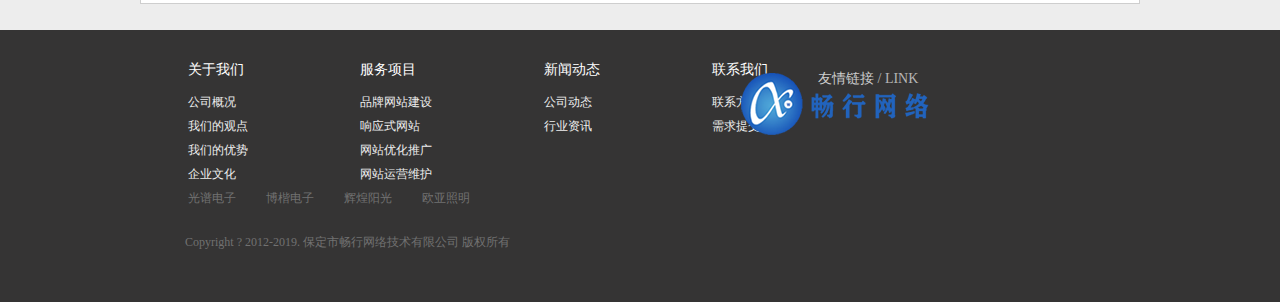
<file: service/service.html>
﻿<!DOCTYPE html>
<html>
<head>
    <meta charset="utf-8">
    <title>畅行网络—服务</title>
    <meta name="description" content="" />
    <link rel="stylesheet" type="text/css" href="../css/page.css">
    <link rel="stylesheet" href="../css/head.css">
    <link rel="stylesheet" href="../css/footer.css">
    <link rel="stylesheet" href="../css/backtop.css">
    <link rel="shortcut icon" href=" ../images/logo.ico">
    <script type="text/javascript" src="../js/jquery-1.9.1.min.js"></script>
    <script type="text/javascript" src="../js/tweenmax.min.js"></script>
    <script type="text/javascript" src="../js/scrollbar.min.js"></script>
    <script type="text/javascript" src="../js/page.js"></script>
    <script src="../js/common.js" type="text/javascript"></script>
    <script type="text/javascript" id="hs-script-loader" async defer src="../js/6636110.js"></script>
</head>
<body class="grey">
<div class="header">
  <div class="header_bar">
    <h1 class="logo"> <a href="../index.html"><img src="../picture/logo.png" title="首页" alt="首页" style="margin-top: -15px;"></a> </h1>
    <span style="margin-left:80%; line-height:34px;color:#fff;">咨询电话：0312-6783108</span>
    <ul id="social" class="social">
      <li class="slist"> <a class="sfocus" href="javascript:void(0);">官方微博</a>
        <div class="sqrcode_wrap"> <a class="sqrcode" href="javascript:void(0);"><img src="../picture/weibo185.png" title="扫一扫"  alt="扫一扫" /></a> <a class="slink" href="javascript:void(0);">新浪微博</a> </div>
      </li>
      <li class="slist"> <a class="sfocus" href="javascript:void(0);">官方微信</a>
        <div class="sqrcode_wrap"> <a class="sqrcode" href="javascript:void(0);"><img src="../picture/weixin185.png" title="扫一扫"  alt="扫一扫" /></a> <a class="slink" href="javascript:void(0);">微信</a> </div>
      </li>
    </ul>
  </div>
  <input type="hidden" value="3" id="hidTypeId" />
  <div id="menu" class="menu">
    <ul class="mwrap">
      <li class="mli"> <a href="../index.html" class="mlink" id="topMenu1"> <span class="mico mico_home"><span class="micoi"></span></span> <span class="mname">网站首页</span> </a> </li>
      <li class="mli"> <a href="../abouts/abouts.html" class="mlink curr" id="topMenu2"> <span class="mico mico_about"><span class="micoi"></span></span> <span class="mname">关于我们</span> </a> </li>
      <li class="mli"> <a href="../service/service.html" class="mlink" id="topMenu3"> <span class="mico mico_service"><span class="micoi"></span></span> <span class="mname">服务项目</span> </a> </li>
      <li class="mli"> <a href="../anli/anli.html" class="mlink" id="topMenu4"> <span class="mico mico_case"><span class="micoi"></span></span> <span class="mname">案例展示</span> </a> </li>
      <li class="mli"> <a href="../news/news.html" class="mlink" id="topMenu5"> <span class="mico mico_news"><span class="micoi"></span></span> <span class="mname">新闻动态</span> </a> </li>
      <li class="mli"> <a href="../contact/contact.html" class="mlink" id="topMenu6"> <span class="mico mico_contact"><span class="micoi"></span></span> <span class="mname">联系我们</span> </a> </li>
    </ul>
    <div class="mshadow"></div>
  </div>
</div>
<script type="text/javascript">
        var typeid= document.getElementById("hidTypeId").value;
        
      for(var i = 1 ;i <= 6;i++)
      {
        if(i == typeid){
            document.getElementById("topMenu" + i).className="mlink curr";
        }else
        {
             document.getElementById("topMenu" + i).className="mlink";
        }
      }

    </script>
<div class="header_bg"></div>
<div class="serBody">
  <ul id="serlist" class="serlist">
    <li class="serli">
      <div class="serLeft">
        <div class="serlIco"><img src="../picture/index_1.png" alt="企业官网建设 创意网站建设 电子商务网站" title="企业官网建设 创意网站建设 电子商务网站"></div>
        <h2 class="serlTitle">品牌网站建设</h2>
      </div>
      <div class="serRight">
        <div class="serLabel"><span>企业官网建设 创意网站建设 电子商务网站</span></div>
        <div class="serSum">网站建设包括网站策划、网页设计、网站功能、网站优化技术、网站内容整理、网站推广、网站评估、网站运营、网站整体优化、网站改版等。网站建设的前期准期网站定位、内容差异化、页面沟通等战略性调研，这些确立后，再去注册域名、租用空间。</div>
        <div class="serCon">
          <p style="font-family:'Microsoft Yahei';background-color:#FFFFFF;"> &nbsp; &nbsp; &nbsp; &nbsp;网站建设包括网站策划、网页设计、网站功能、网站优化技术、网站内容整理、网站推广、网站评估、网站运营、网站整体优化、网站改版等。网站建设的前期准期网站定位、内容差异化、页面沟通等战略性调研，这些确立后，再去注册域名、租用空间。 </p>
          <p style="font-family:'Microsoft Yahei';background-color:#FFFFFF;"> <br />
          </p>
          <p style="font-family:'Microsoft Yahei';background-color:#FFFFFF;"> <span style="color:#454545;font-family:'Microsoft Yahei', 微软雅黑, Tahoma, Verdana, Arial, Helvetica, sans-serif;font-size:12px;line-height:24px;background-color:#FFFFFF;">&nbsp; &nbsp; &nbsp; 企业网站是大型集团面向新老客户、业界人士及全社会的窗口。集团网站通常将集团日常工作，及营销活动、技术支持、售后服务、物料采购、社会公共关系处理等结合。集团网站涵盖的工作类型多，信息量大，访问群体广，信息更新需要多个部门共同完成。集团网站有利于社会对企业的全面了解。</span><span style="color:#454545;font-family:'Microsoft Yahei', 微软雅黑, Tahoma, Verdana, Arial, Helvetica, sans-serif;line-height:24px;">&nbsp; &nbsp; &nbsp; &nbsp; &nbsp; &nbsp; &nbsp; &nbsp; &nbsp; &nbsp; &nbsp; &nbsp; &nbsp; &nbsp; &nbsp; &nbsp; &nbsp;</span> </p>
          <span style="line-height:24px;font-size:14px;color:#454545;font-family:'Microsoft Yahei', 微软雅黑, Tahoma, Verdana, Arial, Helvetica, sans-serif;background-color:#FFFFFF;"><span style="font-size:12px;">
          <h3 style="color:#454545;font-family:'Microsoft Yahei', 微软雅黑, Tahoma, Verdana, Arial, Helvetica, sans-serif;font-weight:normal;font-size:16px;background-color:#FFFFFF;"> <span style="font-size:12px;">&nbsp; &nbsp; &nbsp; </span><span style="font-size:12px;">我们始终认为好的设计</span><span style="font-size:12px;">是帮助企业展现自己最重要的一步，而网站设计的好坏直接取决于设计师的网页设计与制作经验。本公司网站设计师平均网页设计工作经验达到四年以上，他们拥有丰富的设计经验，有着自己独特的见解，会依据客户的要求，融入自己丰富的经验，给出适合客户的个性化方案和建议，从而为客户网站的完成起到真正的保障。</span> </h3>
          <p> <span style="font-size:12px;"><br />
            </span> </p>
          </span></span>
          <p style="font-family:'Microsoft Yahei';background-color:#FFFFFF;"> <span style="font-size:12px;">&nbsp; &nbsp; &nbsp; 品牌网站着重通过优秀设计，传达其品牌；需要良好的用户体验策划，提升访客体验；并最终提升综合互联网品牌影响力。本类型网站着重展示企业CI、传播品牌文化、提高品牌知名度。对于产品品牌众多的企业，可以单独建立各个品牌的独立网站，以便市场营销策略与网站宣传统一。</span> </p>
          <p style="font-family:'Microsoft Yahei';background-color:#FFFFFF;"> <br />
          </p>
          <p style="font-family:'Microsoft Yahei';background-color:#FFFFFF;"> <span style="font-size:12px;">&nbsp; &nbsp; &nbsp;企业电子商务网站以产品销售为目的，需要对运营情况和用户购买行为数据</span><span style="font-size:12px;">适时分析，制定个性化的营销网站建设方案</span><span style="font-size:12px;">进行新品介绍、主题活动、阶段主题推广的最好的形式。我们不但会根据客户需求进行创意</span><span style="font-size:12px;">制作，更利用社会化媒体营销的优势使Minisite被最大化的传播，达到最佳活动效果。</span><br />
            <br />
            <span style="font-size:12px;">&nbsp; &nbsp; &nbsp; 品牌网站着重通过优秀设计，传达其品牌；需要良好的用户体验策划，提升访客体验；并最终提升综合互联网品牌影响力。本类型网站着重展示企业CI、传播品牌文化、提高品牌知名度。对于产品品牌众多的企业，可以单独建立各个品牌的独立网站，以便市场营销策略与网站宣传统一。</span> </p>
        </div>
        <a class="serDet" href="javascript:void(0);"> <span class="serdLink">查看详情</span> <span class="serdHover">查看详情</span> </a> </div>
    </li>
    <li class="serli">
        <div class="serLeft">
          <div class="serlIco"><img src="../picture/index_2.png" alt="高端网站    定制网站" title="高端网站    定制网站"></div>
          <h2 class="serlTitle">高端网站定制</h2>
        </div>
        <div class="serRight">
          <div class="serLabel"><span>高端网站    定制网站</span></div>
          <div class="serSum">定制网站：针对企业进行重新策划、方案书写、重新设计、重新功能开发的网站制作，说的简单一点，就是根据企业的产品特点、宣传推广量身订做网站定制网站区别于模板网站与套餐网站，套餐网站与模板网站后台功能都是事先开发好的，无法更改的，而且定制网站是功能按客户要求开发的。</div>
          <div class="serCon">
              <p class="p0"> 什么定制网站？ </p>
              <p class="p0" style="text-indent:18pt;"> 定制网站：针对企业进行重新策划、方案书写、重新设计、重新功能开发的网站制作，说的简单一点，就是根据企业的产品特点、宣传推广量身订做网站定制网站区别于模板网站与套餐网站，套餐网站与模板网站后台功能都是事先开发好的，无法更改的，而且定制网站是功能按客户要求开发的。 </p>
              <p class="p0"> 定制网站的好处 </p>
              <p class="p0">&nbsp; </p>
              <p class="p0"> 1.网站所有权<br/>&nbsp; &nbsp;&nbsp; &nbsp; &nbsp;归属于客户网站仅收取一次性的费用，但网站所有权归属于客户。日后便于维护自己的合法权益。 </p>
              <p class="p0"> 2.独特的风格<br/>&nbsp; &nbsp;&nbsp; &nbsp; &nbsp;网页的设计风格可依客户的需求量身打造。界面设计在吸引用户眼球方面扮演着举足轻重的角色。平庸的网站让人感觉乏味，而极具表现力的网站则让人眼前一亮，尤其在访问者访问几个平庸的网站后，更易产生的强烈的对比，从而有力的强化网站对访问者的感观印象。 </p>
              <p class="p0"> 3.优化技术<br/>&nbsp; &nbsp;&nbsp; &nbsp; &nbsp;根据目标用户的需求而优化你的网站，这正是量身定制的网站设计的最大优势。这种优化设计，能够充分吸引、鼓励目标用户去深入访问你的网站并购买你的产品。</p>
              <p class="p0"> 4.良好的扩展性<br/>&nbsp; &nbsp;&nbsp; &nbsp; &nbsp;很多定制站在不能满足我们业务范围的同时还不容易去修改，这就给我们造成一定的损失。而定制站是根据我们的产品、用户群、销售覆盖区域等情况量身制作，可以根据客户的情况作出调整，可以满足我们的业务需求。</p>
              <p class="p0"> 5.定制性<br/>&nbsp; &nbsp;&nbsp; &nbsp; &nbsp;在后端的管理系统功能上，可依客户的需求量身打造，使客户在管理上较为便利有效率。</p>
              <p class="p0"> <br />
              </p>
            <p style="font-family:'Microsoft Yahei';background-color:#FFFFFF;"> <br />
            </p>
          </div>
          <a class="serDet" href="javascript:void(0);"> <span class="serdLink">查看详情</span> <span class="serdHover">查看详情</span> </a> </div>
      </li>
    <li class="serli">
      <div class="serLeft">
        <div class="serlIco"><img src="../picture/index_3.png" alt="微信网站 响应式网站 WAP网站" title="微信网站 响应式网站 WAP网站"></div>
        <h2 class="serlTitle">手机/响应式网站建设</h2>
      </div>
      <div class="serRight">
        <div class="serLabel"><span>手机端网站 响应式网站</span></div>
        <div class="serSum">手机网站是指用WML（无线标记语言）编写的专门用于手机浏览的网站，通常以文字信息和简单的图片信息为主。随着向手机智能化方向发展，安装了操作系统和浏览器的手机的功能和电脑是很相似的（这种智能手机也就是"口袋个人电脑"PPC），使用这种手机可以通过GPRS上网可浏览几乎所有的www网站...</div>
        <div class="serCon">
          <p style="font-family:'Microsoft Yahei';background-color:#FFFFFF;">
          <p class="p0"> &nbsp; &nbsp; &nbsp; 手机网站是指用WML（无线标记语言）编写的专门用于手机浏览的网站，通常以文字信息和简单的图片信息为主。随着向手机智能化方向发展，安装了操作系统和浏览器的手机的功能和电脑是很相似的（这种智能手机也就是"口袋个人电脑"PPC），使用这种手机可以通过GPRS上网可浏览几乎所有的www网站，无论网站是不是专门的wap网站，而且还可以安装专门为手机设计的程序，如手机炒股、QQ、MSN等。由于手机的屏幕尺寸和CPU处理能力有限，专门为手机进行优化的网站更为方便用户浏览。这也为网站设计提出了新的要求：网站要适应手机浏览。 </p>
          <p class="p0"> <br />
          </p>
          <p class="p0">
          </p>
          <p class="p0"> <br />
          </p>
          <p class="p0">
          <p class="p0"> 什么是响应式网站 </p>
          <p class="p0"> 不同设备，同一个后台，网站数据同步更新！ </p>
          <p class="p0" style="text-indent:18pt;"> 响应式网站：在网站开发过程中根据用户行为以及设备环境进行相应的操作和布局，使网站可针对不同平台、尺寸和定向进行智能化调整，实现了在智能手机和平板电脑等多种智能移动终端浏览效果的流畅，防止页面变形，并可在任一浏览终端进行网站数据的同步更新。 </p>
          <p class="p0" style="text-indent:18pt;">&nbsp; </p>
          <p class="p0"> 响应式网站的优势 </p>
          <p class="p0">&nbsp; </p>
          <p class="p0"> 1.响应式网站可兼容多个智能移动浏览终端，并自动适应其屏幕尺寸，风格统一，增加网站辨识度。 </p>
          <p class="p0"> 2.响应式网站所用的后台及数据库是统一的，即在电脑PC端编辑了网站内容后，手机、PAD等智能移动浏览终端能够同步显示修改之后的内容。网站数据的管理能够更加及时和便捷。 </p>
          <p class="p0"> 3.响应式网站中的特效能够更好地丰富手机等智能移动终端浏览的效果，提升网站技术品质。 </p>
          <p class="p0"> 4.响应式网站能够更好地发掘潜在客户群体，给网站带来更多访问流量。 </p>
          <p class="p0"> <br />
          </p>
          <p class="p0">
          </p>
          </p>
          </p>
          </p>
          <p style="font-family:'Microsoft Yahei';background-color:#FFFFFF;"> <br />
          </p>
        </div>
        <a class="serDet" href="javascript:void(0);"> <span class="serdLink">查看详情</span> <span class="serdHover">查看详情</span> </a> </div>
    </li>
    <li class="serli">
      <div class="serLeft">
        <div class="serlIco"><img src="../picture/index_4.png" alt="网站改版及修改 域名注册 空间服务器租用" title="网站改版及修改 域名注册 空间服务器租用"></div>
        <h2 class="serlTitle">网站运营维护</h2>
      </div>
      <div class="serRight">
        <div class="serLabel"><span>网站改版及修改 域名注册 空间服务器租用</span></div>
        <div class="serSum">网站运营任何一项工程都需后期精心维护才能发挥持久价值，网站也是如此添加页面维护（部分文字修改）、制作漂浮窗口、制作弹窗广告、网页垃圾信息清理、新增页面、Banner制作、更新JS轮换 Banner、信息维护、产品维护、资料翻译、文章撰写、软文修改、资料上传、信息编辑、发布产品、图片、视频...</div>
        <div class="serCon">
          <p style="font-family:'Microsoft Yahei';background-color:#FFFFFF;"> <strong>网站运营</strong> </p>
          <p style="font-family:'Microsoft Yahei';background-color:#FFFFFF;"> <b><br />
            </b>任何一项工程都需后期精心维护才能发挥持久价值，网站也是如此<br />
            <br />
            <br />
            <strong>页面内容修改、添加</strong><br />
            <br />
            页面维护（部分文字修改）、制作漂浮窗口、制作弹窗广告、网页垃圾信息清理、新增页面、Banner制作、更新JS轮换 Banner、信息维护、产品维护、资料翻译、文章撰写、软文修改、资料上传、信息编辑、发布产品、图片优化及发布<br />
            <br />
            <strong>程序功能修改和维护</strong><br />
            <br />
            数据库导入导出、数据库备份、数据后台维护、网站紧急恢复 、故障恢复、查杀、清理木马后门、清理挂马、防止黑链、安全防护<br />
            <br />
            邮箱管理权在公司，保证重要业务资料不丢失；统一的邮箱账号后缀，有利于塑造企业形象；使用全球知名的MIRAPOINT超级反垃圾反病毒邮件系统，可靠性高达99.999%，免除垃圾、病毒邮件对您的烦扰。 </p>
          <p style="font-family:'Microsoft Yahei';background-color:#FFFFFF;"> <br />
          </p>
        </div>
        <a class="serDet" href="javascript:void(0);"> <span class="serdLink">查看详情</span> <span class="serdHover">查看详情</span> </a> </div>
    </li>
    <li class="serli">
      <div class="serLeft">
        <div class="serlIco"><img src="../picture/index_5.png" alt="微信营销推广 SEO优化 产品推广" title="微信营销推广 SEO优化 产品推广"></div>
        <h2 class="serlTitle">网站优化推广</h2>
      </div>
      <div class="serRight">
        <div class="serLabel"><span> SEO优化 产品推广</span></div>
        <div class="serSum">策略定位    创意策划    活动执行    效果评估在品牌社会化的浪潮下，企业不可能再像以往传统广告那样单向喊话的与消费者沟通，而需要与消费者进行平等的面对面的交流。这种交流实际上正是社交媒体的官方账号所扮演的重要角色，所以官方账号的运营和维护效果将直接影响着企业在社交网络上的品牌价值和在消费者心...</div>
        <div class="serCon">
          <p style="font-family:'Microsoft Yahei';background-color:#FFFFFF;"> &nbsp; &nbsp; &nbsp; 根据社会热点或企业需求，策划和创意各种微信平台的活动，如促销活动、地理位置活动等，提升官方微信的关注度，促进销售和品牌影响力。<br />
            <br />
            <br />
            &nbsp; &nbsp; &nbsp; 策略定位 &nbsp; &nbsp;创意策划 &nbsp; &nbsp;活动执行 &nbsp; &nbsp;效果评估在品牌社会化的浪潮下，企业不可能再像以往传统广告那样单向喊话的与消费者沟通，而需要与消费者进行平等的面对面的交流。这种交流实际上正是社交媒体的官方账号所扮演的重要角色，所以官方账号的运营和维护效果将直接影响着企业在社交网络上的品牌价值和在消费者心中的品牌地位。<br />
            <br />
            <br />
            &nbsp; &nbsp; &nbsp; 结合产品特性与网民兴趣点，运用创新的活动形式吸引受众产生兴趣；参与者在遵守活动设定的前提下，引导、调动他们的创意能力与其他人娱乐、交流；在轻松环境中理解产品内涵、品牌理念，从而产生对产品、品牌的高度好感甚至崇拜；从而引发长期的对于朋友、亲属等有亲密关系的角色，进行的主动口碑传播。<br />
            <br />
            &nbsp; &nbsp; &nbsp;&nbsp;搜索优化是让网站在进行搜索关键字中获得较好排名，提高网站曝光率，从而赢得更多潜在客户。迈若将客户自身特性及要求，以最小的投入，获最大的来自搜索引擎的访问量。 </p>
          <p style="font-family:'Microsoft Yahei';background-color:#FFFFFF;"> <br />
          </p>
        </div>
        <a class="serDet" href="javascript:void(0);"> <span class="serdLink">查看详情</span> <span class="serdHover">查看详情</span> </a> </div>
    </li>
  </ul>
</div>
<div id="serDetaile" class="serDetaile"> <a href="javascript:void(0);" class="sdCloseBtn"></a>
  <h4 class="sdTitle">高端品牌网站建设</h4>
  <div class="sdContent">
    <div class="sdContentInner"></div>
  </div>
</div>
<div id="mask" class="mask"></div>
<div class="webSite">
    <ul class="wsLink" >
        <li class="wslList" style="margin-left:50px;"> <a  class="wslName" href="../abouts/abouts.html"><span>关于我们</span></a> 

            <ul class="wslcQuery">
                <li> <a>公司概况</a>
                </li>
                <li> <a>我们的观点</a>
                </li>
                <li> <a>我们的优势</a>
                </li>
                <li> <a>企业文化</a>
                </li>
            </ul>
        </li>
        <li class="wslList"><a  class="wslName" href="../service/service.html"><span>服务项目</span>

            <ul class="wslcQuery">
                <li> <a>品牌网站建设</a>
                </li>
                <li> <a>响应式网站</a>
                </li>
                <li> <a>网站优化推广</a>
                </li>
                <li> <a>网站运营维护</a>
                </li>
            </ul>
        </li>
        <li class="wslList"><a  class="wslName" href="../news/news.html"><span>新闻动态</span>

            <ul class="wslcQuery">
                <li> <a>公司动态</a>
                </li>
                <li> <a>行业资讯</a>
                </li>
            </ul>
        </li>
        <li class="wslList"><a  class="wslName" href="../contact/contact.html"><span>联系我们</span>

            <ul class="wslcQuery">
                <li> <a>联系方式</a>
                </li>
                <li> <a>需求提交</a>
                </li>
            </ul>
        </li>
        <li class="wslList">
                <ul  class="wslcQuery">
                        <li><span class="wscKey"><img src="../picture/index_hezuo6.png" alt=""></span>
                        </li>
                </ul>
        </li>
       
    </ul>     
<div class="textLink">

    <div class="back">
            <div class="tlHeader">友情链接 <span class="tlNameEn">/ LINK</span></div>
    </div>
    
    <ul class="linkQuery">
        <li><a href='http://www.bdgp-led.com/' target='_blank'>光谱电子</a> 
        </li>
        <li><a href='https://www.11467.com/qiye/33601816.htm' target='_blank'>博楷电子</a> 
        </li>
        <li><a href='http://www.bdgp-led.com/' target='_blank'>辉煌阳光</a> 
        </li>
        <li><a href='http://www.bdgp-led.com/' target='_blank'>欧亚照明</a> 
        </li>
    </ul>
    <!-- <div class="fengexian"></div> -->
    <div class="footerWrap">
        <p>Copyright ? 2012-2019.    保定市畅行网络技术有限公司  版权所有</p>
    </div>
</div>
</div>
<div class="footer"> 
    <div id="backTop" class="backTop">  <a class="btqrShow" style="background-image:none;text-align:center;color:#fff;font-size:18px;line-height:66px;text-decoration:none;" href="tencent://message/?uin=763976120">客服</a>
        <div id="btqrImg" class="btqrImg">
            <img src="../picture/qq172.png" alt="返回顶部" title="返回顶部">
        </div>
        <a id="btqrShow" class="btqrShow" href="javascript:void(0);"></a>
        <a id="btBtn" class="btBtn" href="javascript:void(0);"></a>
    </div>
</html>
</file>
<file: css/head.css>
/* 
* @Author: Administrator
* @Date:   2019-08-07 16:21:03
* @Last Modified by:   Administrator
* @Last Modified time: 2019-08-07 16:21:14
*/
/*头部开始*/
.header{position: fixed; left: 0; right: 0; z-index: 999; height: 103px; width: 100%; min-width: 1000px; }
.header_bg{height: 103px; background: #ffffff; }
.header_bar{position: relative; z-index: 9; height: 34px; background: #303030 url(../images/menu_shadow_top.png) repeat-x center bottom; }
.logo{position: absolute; left: 50px; top: 0; height: 43px; width: 209px; padding: 22px 0 0; background: url(../images/logo_bg.png) no-repeat center bottom; text-align: center; font-size: 0; line-height: 0; }
.social{float: right; padding: 8px 0 6px; }
.slist{position: relative; float: left; z-index: 0; }
.slist.active{z-index: 9; }
.sfocus{margin: 0 18px 0 10px; padding: 0 16px 0 0; background: url(../images/header_arrow.png) no-repeat right center; color: #999999; text-decoration: none; }
.slist.active .sfocus{background-image: url(../images/header_arrow_hover.png); color: #ffffff; }
.sqrcode_wrap{display: none; position: absolute; top: 0px; right: 0; opacity: 0.8; filter: alpha( opacity = 80 ); width: 200px; height: 229px; padding: 25px 4px 4px; background: url(../images/qr_code_shadow.png) no-repeat center bottom; text-align: center; }
.sqrcode{display: block; cursor: default; padding: 8px 0 4px; font-size: 0; line-height: 0; }
.slink{display: block; cursor: default; color: #676767; text-decoration: none; line-height: 24px; }

.menu{position: relative; height: 69px; background: #ffffff; }
.mshadow{position: absolute; bottom: -5px; left: 0; right: 0; clear: both; height: 5px; background: url(../images/menu_shadow_bottom.png) repeat-x left bottom; }
.mwrap{float: right; }
.mli{float: left; height: 69px; border-left: 1px solid #bfbfbf; position: relative; }
.mlink{display: block; width: 101px; height: 45px; padding: 12px 0; background: #ffffff; text-align: center; text-decoration: none; }
.mlink.curr{background: #4d4d4d; }
.mico{position: relative; display: block; width: 24px; height: 24px; margin: 0 auto; overflow: hidden;  }
.micoi{position: absolute; top: 0; left: 0; width: 24px; height: 432px; background: url(../images/menu_ico.png) no-repeat center center; }
.mname{line-height: 20px; color: #373737; }
.curr .mname{color: #ffffff; }
.mico_home .micoi{top: 0; }
.curr .mico_home .micoi{top: -48px; }
.mico_about .micoi{top: -72px; }
.curr .mico_about .micoi{top: -120px; }
.mico_service .micoi{top: -144px; }
.curr .mico_service .micoi{top: -192px; }
.mico_case .micoi{top: -216px; }
.curr .mico_case .micoi{top: -264px; }
.mico_news .micoi{top: -288px; }
.curr .mico_news .micoi{top: -336px; }
.mico_contact .micoi{top: -360px; }
.curr .mico_contact .micoi{top: -408px; }
/*头部结束*/
.Hui-iconfont{
	position: absolute;
	left:40px;
	font-size:24px;
	color:#666;

}
.mname1{
	color:#000;
	line-height: 70px;color:#373737;
}
.mli:hover .Hui-iconfont{
	color:#fff;
}
.mli:hover .mname1{
	color:#fff;
}
</file>
<file: css/footer.css>
footer*/
/*友情logo*/
.footer{background-color: #232323; }
.footerWrap{overflow: hidden; width: 100%; margin: 0 auto; padding: 20px 0 16px; line-height: 24px; color: #717171; }
/*footer*/
.footerWrap p{ margin-left:47px;
}
/*图片友链开始*/
.picLink{overflow: hidden; width: 1001px; height: 78px; margin: 0 auto 18px; border: 1px solid #eaeaea; border-left: none; }
.plQuery{overflow: hidden; height: 78px; }
.plList{float: left; width: 199px; height: 78px; border-left: 1px solid #eaeaea; }
.plList a{display: block; position: relative; width: 199px; height: 78px; font-size: 0; line-height: 0; }
.plGrey{position: absolute; left: 0; top: 0; z-index: 9; }
.plColor{position: absolute; left: 0; top: 0; z-index: 1; }
/*图片友链结束*/

/*底部网站地图开始*/
.webSite{width: 100%; margin: 0 auto;  overflow: hidden; padding: 28px 0 32px; background: #353434; }
.wsLink{width:1004px; margin:auto; }
.wslList{float: left; margin: 0 50px 0 62px;}

.wslName{font-size: 14px; color: #ffffff; line-height: 24px; }
.wslcQuery{padding: 8px 0 0; }
/* .wslcQuery li{ } */
.wslcQuery a{line-height: 24px; color: #eeeeee;  text-decoration: none; }

.wsContact{float: left; padding: 25px 0 0 30px; color: #000000; font-size: 16px; line-height: 28px; }
.wsContact li{overflow: hidden; }
.wscKey{float: left; position: absolute; right: 345px;}
.wscVal{float: left; color: #2568c0; }
/*底部网站地图结束*/

/*文字友情链接开始*/
.textLink{width:1004px;margin:auto; border-top: none; background: #353434; }
.back{width:998px;background:#353434;margin-left: 30px;}
.tlHeader{ width: 998px; padding: 8px 0 14px 18px; font-size: 14px; color: #ccc; line-height: 25px; }
.tlHeader span{width:1001px;}
.fengexian{margin-left:-21%;background:linear-gradient(to left,#efefef,#b6b6b6,#efefef);height:1px;margin-top:200px;}
.tlNameEn{color: #b6b6b6; }
.linkQuery{width:1000px;overflow: hidden;margin-left: 20px; }
.linkQuery li{ float: left; margin: 0 0px 0 30px; }
.linkQuery a{color: #717171; text-decoration: none; line-height: 24px;display: block; }
.linkQuery a:hover{color: #fff; }
/*文字友情链接结束
</file>
<file: css/backtop.css>
/* 
* @Author: Administrator
* @Date:   2019-08-07 16:14:22
* @Last Modified by:   Administrator
* @Last Modified time: 2019-08-07 16:14:37
*/
/*返回顶部*/
.backTop{display: none; opacity: 0; position: fixed; bottom: 100px; right: 15px;  z-index: 100000;}
.btqrImg{display: none; position: absolute; opacity: 0; top: 0px; right: 69px; width: 0; height: 0; padding: 4px; background: #424242; font-size: 0; line-height: 0; overflow: hidden; }
.btqrImg img{width: 100%; height: 100%; }
.btqrShow{display: block; width: 69px; height: 66px; border-bottom: 1px solid #696969; background: #424242 url(../images/back_top_qrico.png) no-repeat center center; }
.btBtn{display: block; width: 69px; height: 61px; background: #424242 url(../images/back_top_arrow.png) no-repeat center center; }
</file>
<file: css/common.css>
@charset "utf-8";
body,ul,ol,h1,h2,h3,h4,h5,h6,p,input,select,textarea,dl,dd{margin: 0;padding: 0;}
ul,ol{list-style: none;}
input,select,textarea{background-color: transparent; border: none; outline: none;}
textarea{resize: none;}
img{border: none; vertical-align: top;}
a{text-decoration: none;}

.clearfix:after,.clearfix:before{content: "";display: table;}
.clearfix:after{clear: both;}
.clearfix{*zoom:1;}
.fl{float: left;}  .fr{float: right;}
.gwidth{
	width: 1004px;
	margin-left: auto;
	margin-right: auto;
	padding-top:150px;
}
</file>
<file: css/news.css>
.new1{
	height: 700px;
}
.news1 h1{
	text-align: center;
    margin-bottom: 20px;
}
.news1 p{
	margin-bottom: 50px;
    line-height: 30px;
    text-indent: 2em;
}
.fade_left {
            animation-name: fade_left;
            -webkit-animation-name: fade_left;
        }
        .fade_block {
            animation-duration: 0.5s;
            animation-timing-function: ease-in;
            animation-fill-mode: both;
            -webkit-animation-duration: 0.5s;
            -webkit-animation-timing-function: ease-in;
            -webkit-animation-fill-mode: both;
        }
        @keyframes fade_left {
            0% {
                opacity: 0;
                transform: translateX(-20px);
                -webkit-transform: translateX(-20px);
            }
            100% {
                opacity: 1;
                transform: translateX(0px);
                -webkit-transform: translateX(0px);
            }
        }
.fy{
    height: 100px;
}
.left{
    float: left
}
.right{
    float: right
}
.fy a{
    color: red;
    font-weight: bold;
}
</file>
<file: css/page.css>
﻿YUI 3.17.2 css reset*/

html {
    color: #000;
    background: #FFF
}

body,
div,
dl,
dt,
dd,
ul,
ol,
li,
h1,
h2,
h3,
h4,
h5,
h6,
pre,
code,
form,
fieldset,
legend,
input,
textarea,
p,
blockquote,
th,
td {
    margin: 0;
    padding: 0
}

table {
    border-collapse: collapse;
    border-spacing: 0
}

fieldset,
img {
    border: 0;
}

address,
caption,
cite,
code,
dfn,
em,
strong,
th,
var {
    font-style: normal;
    font-weight: normal
}

ol,
ul {
    list-style: none
}

caption,
th {
    text-align: left
}

h1,
h2,
h3,
h4,
h5,
h6 {
    font-size: 100%;
    font-weight: normal
}

q:before,
q:after {
    content: ''
}

abbr,
acronym {
    border: 0;
    font-variant: normal
}

sup {
    vertical-align: text-top
}

sub {
    vertical-align: text-bottom
}

input,
textarea,
select {
    font-family: inherit;
    font-size: inherit;
    font-weight: inherit;
    *font-size: 100%
}

legend {
    color: #000
}

#yui3-css-stamp.cssreset {
    display: none
}


/* 多出省略 */

.icaseIntro,
.iaContent,
.inIntro {
    position:relative;
    line-height:2em;
    height:4em;
    overflow:hidden;
    text-overflow: ellipsis;
    /*控制省略的行数*/
    margin: 0;
}


/* 服务多出省略 */

.serSum {
    display: -webkit-box;
    -webkit-box-orient: vertical;
    -webkit-line-clamp: 2;
    /*控制省略的行数*/
    overflow: hidden;
    margin: 0;
}


/*base*/

body {
    font-size: 12px;
    font-family: "Microsoft Yahei";
}

.grey {
    background-color: #ededed;
    /*padding-top: 20px;*/

}

.red {
    color: #e21326;
}

.textIndent {
    text-indent: 2em;
}

.fs14 {
    font-size: 14px;
}

h1 {
    font-size: 36px;
    font-weight: bold;
}

h3 {
    font-size: 22px;
    font-weight: bold;
}

a {
    text-decoration: none;
}

.clearfix:after {
    visibility: hidden;
    display: block;
    font-size: 0;
    content: " ";
    clear: both;
    height: 0;
}


/*scrollbar*/

.mCustomScrollbar {
    -ms-touch-action: none;
    touch-action: none;
    /* MSPointer events - direct all pointer events to js */
}

.mCustomScrollbar.mCS_no_scrollbar {
    -ms-touch-action: auto;
    touch-action: auto;
}

.mCustomScrollBox {
    /* contains plugin's markup */
    position: relative;
    overflow: hidden;
    height: 100%;
    max-width: 100%;
    outline: none;
    direction: ltr;
}

.mCSB_container {
    /* contains the original content */
    overflow: hidden;
    width: auto;
    height: auto;
}


/*VERTICAL SCROLLBAR */

.mCSB_inside>.mCSB_container {
    margin-right: 30px;
}

.mCSB_container.mCS_no_scrollbar_y.mCS_y_hidden {
    margin-right: 0;
}


/* non-visible scrollbar */

.mCS-dir-rtl>.mCSB_inside>.mCSB_container {
    /* RTL direction/left-side scrollbar */
    margin-right: 0;
    margin-left: 30px;
}

.mCS-dir-rtl>.mCSB_inside>.mCSB_container.mCS_no_scrollbar_y.mCS_y_hidden {
    margin-left: 0;
}


/* RTL direction/left-side scrollbar */

.mCSB_scrollTools {
    /* contains scrollbar markup (draggable element, dragger rail, buttons etc.) */
    position: absolute;
    width: 16px;
    height: auto;
    left: auto;
    top: 0;
    right: 0;
    bottom: 0;
}

.mCSB_outside+.mCSB_scrollTools {
    right: -26px;
}


/* scrollbar position: outside */

.mCS-dir-rtl>.mCSB_inside>.mCSB_scrollTools,
.mCS-dir-rtl>.mCSB_outside+.mCSB_scrollTools {
    /* RTL direction/left-side scrollbar */
    right: auto;
    left: 0;
}

.mCS-dir-rtl>.mCSB_outside+.mCSB_scrollTools {
    left: -26px;
}


/* RTL direction/left-side scrollbar (scrollbar position: outside) */

.mCSB_scrollTools .mCSB_draggerContainer {
    /* contains the draggable element and dragger rail markup */
    position: absolute;
    top: 0;
    left: 0;
    bottom: 0;
    right: 0;
    height: auto;
}

.mCSB_scrollTools a+.mCSB_draggerContainer {
    margin: 20px 0;
}

.mCSB_scrollTools .mCSB_draggerRail {
    width: 2px;
    height: 100%;
    margin: 0 auto;
    -webkit-border-radius: 16px;
    -moz-border-radius: 16px;
    border-radius: 16px;
}

.mCSB_scrollTools .mCSB_dragger {
    /* the draggable element */
    cursor: pointer;
    width: 100%;
    height: 30px;
    /* minimum dragger height */
    z-index: 1;
}

.mCSB_scrollTools .mCSB_dragger .mCSB_dragger_bar {
    /* the dragger element */
    position: relative;
    width: 4px;
    height: 100%;
    margin: 0 auto;
    -webkit-border-radius: 16px;
    -moz-border-radius: 16px;
    border-radius: 16px;
    text-align: center;
}

.mCSB_scrollTools_vertical.mCSB_scrollTools_onDrag_expand .mCSB_dragger.mCSB_dragger_onDrag_expanded .mCSB_dragger_bar,
.mCSB_scrollTools_vertical.mCSB_scrollTools_onDrag_expand .mCSB_draggerContainer:hover .mCSB_dragger .mCSB_dragger_bar {
    width: 12px;
    /* auto-expanded scrollbar */
}

.mCSB_scrollTools_vertical.mCSB_scrollTools_onDrag_expand .mCSB_dragger.mCSB_dragger_onDrag_expanded+.mCSB_draggerRail,
.mCSB_scrollTools_vertical.mCSB_scrollTools_onDrag_expand .mCSB_draggerContainer:hover .mCSB_draggerRail {
    width: 8px;
    /* auto-expanded scrollbar */
}

.mCSB_scrollTools .mCSB_buttonUp,
.mCSB_scrollTools .mCSB_buttonDown {
    display: block;
    position: absolute;
    height: 20px;
    width: 100%;
    overflow: hidden;
    margin: 0 auto;
    cursor: pointer;
}

.mCSB_scrollTools .mCSB_buttonDown {
    bottom: 0;
}


/*头部开始*/

.header {
    position: fixed;
    left: 0;
    right: 0;
    z-index: 999;
    height: 103px;
    width: 100%;
    min-width: 1000px;
}

.header_bg {
    height: 103px;
    background: #ffffff;
}

.header_bar {
    position: relative;
    z-index: 9;
    height: 34px;
    background: #303030 url(../images/menu_shadow_top.png) repeat-x center bottom;
}

.logo {
    position: absolute;
    left: 50px;
    top: 0;
    height: 43px;
    width: 209px;
    padding: 22px 0 0;
    background: url(../images/logo_bg.png) no-repeat center bottom;
    text-align: center;
    font-size: 0;
    line-height: 0;
}

.social {
    float: right;
    padding: 8px 0 6px;
}

.slist {
    position: relative;
    float: left;
    z-index: 0;
}

.slist.active {
    z-index: 9;
}

.sfocus {
    margin: 0 18px 0 10px;
    padding: 0 16px 0 0;
    background: url(../images/header_arrow.png) no-repeat right center;
    color: #999999;
    text-decoration: none;
}

.slist.active .sfocus {
    background-image: url(../images/header_arrow_hover.png);
    color: #ffffff;
}

.sqrcode_wrap {
    display: none;
    position: absolute;
    top: 0px;
    right: 0;
    opacity: 0.8;
    filter: alpha( opacity=80);
    width: 200px;
    height: 229px;
    padding: 25px 4px 4px;
    background: url(../images/qr_code_shadow.png) no-repeat center bottom;
    text-align: center;
}

.sqrcode {
    display: block;
    cursor: default;
    padding: 8px 0 4px;
    font-size: 0;
    line-height: 0;
}

.slink {
    display: block;
    cursor: default;
    color: #676767;
    text-decoration: none;
    line-height: 24px;
}

.menu {
    position: relative;
    height: 69px;
    background: #ffffff;
}

.mshadow {
    position: absolute;
    bottom: -5px;
    left: 0;
    right: 0;
    clear: both;
    height: 5px;
    background: url(../images/menu_shadow_bottom.png) repeat-x left bottom;
}

.mwrap {
    float: right;
}

.mli {
    float: left;
    height: 69px;
    border-left: 1px solid #bfbfbf;
}

.mlink {
    display: block;
    width: 101px;
    height: 45px;
    padding: 12px 0;
    background: #ffffff;
    text-align: center;
    text-decoration: none;
}

.mlink.curr {
    background: #4d4d4d;
}

.mico {
    position: relative;
    display: block;
    width: 24px;
    height: 24px;
    margin: 0 auto;
    overflow: hidden;
}

.micoi {
    position: absolute;
    top: 0;
    left: 0;
    width: 24px;
    height: 432px;
    background: url(../images/menu_ico.png) no-repeat center center;
}

.mname {
    line-height: 20px;
    color: #373737;
}

.curr .mname {
    color: #ffffff;
}

.mico_home .micoi {
    top: 0;
}

.curr .mico_home .micoi {
    top: -48px;
}

.mico_about .micoi {
    top: -72px;
}

.curr .mico_about .micoi {
    top: -120px;
}

.mico_service .micoi {
    top: -144px;
}

.curr .mico_service .micoi {
    top: -192px;
}

.mico_case .micoi {
    top: -216px;
}

.curr .mico_case .micoi {
    top: -264px;
}

.mico_news .micoi {
    top: -288px;
}

.curr .mico_news .micoi {
    top: -336px;
}

.mico_contact .micoi {
    top: -360px;
}

.curr .mico_contact .micoi {
    top: -408px;
}


/*头部结束*/

.banner {
    position: relative;
    height: 570px;
    overflow: hidden;
}

.bwrap {
    position: relative;
    z-index: 0;
}

.bquery {
    position: relative;
    z-index: 0;
    height: 570px;
}

.blist {
    display: none;
    position: absolute;
    top: 0;
    left: 0;
    z-index: 0;
    height: 570px;
    font-size: 0;
    line-height: 0;
}

.blist a {
    display: block;
    position: absolute;
    left: 0;
    top: 0;
}


/* .blist img{ } */


/*.bannerTmpBox{display: none; position: absolute; left: 0; top: 0; z-index: 9; height: 570px; }
.bannerTmpBox a{position: absolute; overflow: hidden; font-size: 0; line-height: 0; }
.bannerTmpBox a img{position: absolute; }*/

.bfilter {
    position: absolute;
    top: 0;
    left: 0;
    z-index: 9;
    width: 100%;
    height: 570px;
    font-size: 0;
    line-height: 0;
}

.bfilter a {
    position: absolute;
    top: 0;
    left: 0;
    width: 5%;
    height: 570px;
    overflow: hidden;
}

.bfilter a img {
    position: absolute;
    left: 0;
    top: 0;
}

.bctrl {
    position: absolute;
    bottom: 24px;
    left: 0;
    z-index: 9;
    width: 100%;
    height: 24px;
}

.bctrli {
    text-align: center;
    font-size: 0;
    line-height: 0;
}

.bctrli a {
    display: inline-block;
    width: 24px;
    height: 24px;
    margin: 0 3px;
    background: url(../images/banner_control.png) no-repeat left center;
}

.bctrli a:hover,
.bctrli a.curr {
    background-position: right center;
}

.bctrli a {
    *display: inline;
    *zoom: 1;
}


/*服务范围类别开始*/

.service {
    width: 1000px;
    margin: 0 auto;
    padding: 0 0 47px;
}

.serQuery {
    margin: 0 0 0 -14px;
    width: 1028px;
    height: 346px;
    overflow: hidden;
    padding: 50px 0 0;
    overflow: hidden;
}

.serLi {
    position: relative;
    float: left;
    width: 229px;
    height: 346px;
    margin: 0 14px;
}

.serWrap {
    position: absolute;
    top: 0;
    left: 0;
    width: 227px;
    height: 344px;
    border: 1px solid #cecece;
}

.serIco {
    width: 102px;
    height: 103px;
    margin: 24px auto 0;
    background: #1c0469 url(../images/service_ico_circle.png) no-repeat center center;
    font-size: 0;
    line-height: 0;
    text-align: center;
}

.serTitle {
    margin: 16px 0 4px;
    line-height: 28px;
    font-size: 18px;
    color: #000000;
    text-align: center;
}

.serIntro {
    padding: 0 0 16px;
    text-align: center;
    line-height: 24px;
    color: #484848;
    height: 64px;
}

.serLink {
    width: 192px;
    margin: 0 auto;
    border-top: 1px dotted #8d8d8d;
    padding: 21px 0 0;
}

.serBtn {
    display: block;
    position: relative;
    width: 120px;
    height: 37px;
    overflow: hidden;
    margin: 0 auto;
    line-height: 36px;
    text-align: center;
}

.serBtnLink,
.serBtnHover {
    position: absolute;
    top: 0;
    left: 0;
    width: 120px;
    height: 37px;
    background: url(../images/service_button.png) no-repeat center top;
}

.serBtnLink {
    z-index: 1;
    background-position: center top;
    color: #3f3f3f;
}

.serBtnHover {
    z-index: 0;
    background-position: center center;
    color: #ffffff;
}


/*服务范围类别结束*/


/*案例 关于 新闻 开始*/

.introShow {
    margin: 0 0 19px;
    background: #ebebeb;
}


/*案例开始*/

.icaseWrap {
    width: 1000px;
    margin: 0 auto;
    padding: 24px 0 16px;
}

.icaseHeader {
    height: 36px;
    overflow: hidden;
    padding: 0 0 12px;
}

.icaseDetLink {
    float: right;
    width: 78px;
    height: 28px;
    margin: 4px 0 0;
    padding: 0 18px 0 0;
    background: #cbcbcb url(../images/case_more_arrow.png) no-repeat 70px center;
    line-height: 28px;
    color: #ffffff;
    text-align: center;
    text-decoration: none;
}

.icaseName {
    float: left;
    height: 24px;
    padding: 12px 0 0 110px;
    background: url(../images/case_title.png) no-repeat left center;
    line-height: 20px;
    font-size: 14px;
}

.icaseBody {
    overflow: hidden;
}

.icaseLeft {
    position: relative;
    float: left;
    width: 402px;
    overflow: hidden;
    padding: 20px 0 0;
    background: #ffffff;
}

.icaseLeftTitle {
    height: 28px;
    padding: 0 0 0 18px;
    color: #858585;
    line-height: 28px;
    font-size: 15px;
}

.icaseLeftIntro {
    position: relative;
    margin: 16px 0 0;
}

.icasebPrev,
.icasebNext {
    position: absolute;
    z-index: 9;
    top: 120px;
    width: 31px;
    height: 31px;
    background: url(../images/case_control.png) no-repeat;
}

.icasebPrev {
    left: 0;
    background-position: left bottom;
}

.icasebPrev:hover {
    background-position: left top;
}

.icasebNext {
    right: 0;
    background-position: right bottom;
}

.icasebNext:hover {
    background-position: right top;
}

.icaseBanner {
    position: relative;
    z-index: 0;
    height: 441px;
}

.icasebli {
    position: absolute;
    left: 0;
    top: 0;
    width: 402px;
}

.icasePic {
    display: block;
    width: 402px;
    height: 259px;
    overflow: hidden;
    font-size: 0;
    line-height: 0;
}

.icaseInfo {
    border-bottom: 1px solid #ececec;
    padding: 19px 21px 7px;
}

.icaseTitle {
    line-height: 28px;
    font-size: 18px;
    color: #353535;
}

.icaseDate {
    line-height: 22px;
    font-size: 14px;
    color: #adadad;
}

.icaseIntro {
    padding: 20px;
    line-height: 20px;
    color: #868686;
    height: 20px;
}

.icaseRight {
    float: right;
    width: 598px;
    overflow: hidden;
}

.icaserQuery {
    float: left;
    width: 284px;
    margin: 0 0 14px 15px;
    padding: 8px 0 0;
    background: #ffffff;
}

.icaserTitle {
    display: block;
    padding: 0 0 0 15px;
    font-size: 14px;
    color: #353535;
    line-height: 24px;
    text-decoration: none;
}

.icaserDate {
    display: block;
    padding: 0 0 0 15px;
    line-height: 20px;
    color: #adadad;
}

.icaserPic {
    position: relative;
    width: 284px;
    height: 180px;
    overflow: hidden;
    margin: 13px 0 0;
    font-size: 0;
    line-height: 0;
}


/*案例结束*/

.iaAndn {
    width: 1000px;
    margin: 0 auto;
    padding: 0 0 46px;
    overflow: hidden;
}


/*关于开始*/

.iabout {
    float: left;
    width: 402px;
    height: 550px;
    margin: 0 1px 0 0;
    background: #ffffff;
    overflow: hidden;
}

.iaHeader {
    position: relative;
    z-index: 9;
    height: 54px;
    border-bottom: 1px solid #eaeaea;
}

.iaPrev,
.iaNext {
    position: absolute;
    top: 11px;
    width: 33px;
    height: 33px;
    background: #bbbbbb url(../images/about_control.png) no-repeat;
}

.iaPrev {
    right: 51px;
    background-position: left center;
}

.iaNext {
    right: 17px;
    background-position: right center;
}

.iaPrev:hover,
.iaNext:hover {
    background-color: #606060;
}

.iaQuery {
    position: relative;
    z-index: 0;
    height: 325px;
    width: 402px;
}

.iaList {
    position: absolute;
    height: 225px;
    width: 402px;
    background: #ffffff;
}

.iaName {
    position: absolute;
    top: -55px;
    left: 0;
    height: 32px;
    width: 379px;
    padding: 11px 0 11px 23px;
}

.iaNameEn {
    font-size: 24px;
    color: #777777;
    line-height: 32px;
}

.iaNameCn {
    margin: 0 0 0 8px;
    color: #9c9c9c;
    line-height: 20px;
    vertical-align: 2px;
}

.iaBody {
    height: 500px;
}

.iaPic {
    position: absolute;
    left: 20px;
    top: 25px;
    width: 365px;
    height: 300px;
    font-size: 0;
    line-height: 0;
}

.iaPicMask {
    position: absolute;
    left: 0;
    right: 0;
    bottom: 0;
    height: 36px;
    opacity: 0.8;
    filter: alpha( opacity=80);
    background: #000000;
}

.iaPicName {
    position: absolute;
    left: 0;
    right: 0;
    bottom: 0;
    padding: 0 10px;
    font-size: 12px;
    line-height: 36px;
    color: #ffffff;
}

.iaIntro {
    position: absolute;
    right: 14px;
    top: 345px;
    width: 365px;
}

.iaTitle {
    font-size: 16px;
    color: #515151;
    line-height: 24px;
}

.iaContent {
    padding: 15px 0 0;
    line-height: 24px;
    color: #515151;
}

.iaCtrl {
    height: 500px;
    padding: 19px 14px 0 0;
    text-align: right;
}

.iaCtrl a {
    display: inline-block;
    width: 11px;
    height: 11px;
    margin: 0 3px;
    background: #e0e0e0;
}

.iaCtrl a {
    *display: inline;
    *zoom: 1;
}

.iaCtrl a:hover,
.iaCtrl a.curr {
    background: #4b4b4b;
}


/*关于结束*/


/*新闻开始*/

.iNews {
    float: left;
    width: 597px;
    height: 550px;
    background: #ffffff;
}

.inHeader {
    height: 54px;
    padding: 0 0 0 28px;
}

.inMore {
    float: right;
    width: 72px;
    height: 54px;
    border-left: 1px solid #eaeaea;
    background: #ffffff;
    text-align: center;
    line-height: 54px;
    color: #5f5f5f;
    font-size: 14px;
    text-decoration: none;
}

.inMore:hover {
    /*background: #545454;*/
    color: #304695;
}

.inPrev,
.inNext {
    float: right;
    width: 56px;
    height: 54px;
    border-left: 1px solid #eaeaea;
    background: #ffffff url(../images/news_control.png) no-repeat;
}

.inPrev {
    background-position: left bottom;
}

.inNext {
    background-position: right bottom;
}

.inPrev:hover {
    /*background-color: #545454;*/
    background-position: left top;
}

.inNext:hover {
    /*background-color: #545454;*/
    background-position: right top;
}

.inNameEn {
    font-size: 24px;
    color: #777777;
    line-height: 54px;
}

.inNameCn {
    margin: 0 0 0 8px;
    color: #9c9c9c;
    line-height: 20px;
    vertical-align: 2px;
}

.inQueryWrap {
    position: relative;
    width: 598px;
    height: 700px;
    overflow: hidden;
}

.inQuery {
    position: absolute;
    left: 0;
    top: 0;
    width: 1196px;
    height: 700px;
}

.inList {
    position: relative;
    height: 112px;
    width: 486px;
    border-top: 1px solid #eaeaea;
    padding: 26px 0 0px 112px;
}

.inList.inListTop {
    position: absolute;
    left: 598px;
    top: 0;
}

.inList.inListBottom {
    position: absolute;
    left: 598px;
    top: 139px;
}

.inLableDate {
    position: absolute;
    top: 26px;
    left: 28px;
    width: 65px;
    height: 73px;
    background-color: #9b9b9b;
    color: #ffffff;
    text-align: center;
}

.indDay {
    display: block;
    height: 45px;
    font-size: 36px;
    line-height: 45px;
    border-bottom: 1px dotted #ffffff;
}

.indMonth {
    display: block;
    font-size: 14px;
    line-height: 24px;
}

.inDate {
    position: absolute;
    right: 28px;
    top: 28px;
    line-height: 24px;
    color: #b6b6b6;
}

.inTitle {
    font-size: 14px;
    line-height: 28px;
    color: #393939;
    text-decoration: none;
}

.inList:hover .inTitle {
    color: #1c0469;
}

.inList:hover .inLableDate {
    color: #fff;
    background-color: #1c0469;
}

.inIntro {
    padding: 10px 28px 0 0;
    line-height: 25px;
    color: #868686;
}


/*新闻结束*/


/*案例 关于 新闻 结束*/


/*分页开始*/


/* 分页 */


/*2014-08-13 new page*/

.nav {
    margin-left: auto;
    margin-right: auto;
}

.sort-page {
    text-align: center;
    padding-bottom: 2px;
    margin: 22px 0;
}

.sort-page ul {
    display: inline-block;
    margin: -17px auto;
}

.sort-page ul li {
    float: left;
}

.sort-page a {
    display: -moz-inline-stack;
    display: inline-block;
    vertical-align: middle;
    zoom: 1;
}

.sort-page .page_yes {
    background: #1c0469;
    border-color: #1c0469;
    color: #fff;
}

.sort-page a.page-btn-dis {
    border-color: #ededed;
    color: #bcbcbc;
    cursor: default!important;
    background-color: #e3e3e3!important;
}

.sort-page .page-pre-btn,
.sort-page .page-next-btn,
.sort-page>.page,.pagination .disabled,.pagination .active{
    height: 38px;
    line-height: 38px;
    padding: 0 20px;
    background: #fff;
    font-size: 16px;
    border: 1px solid #d9d9d9;
    color: #333;
    text-align: center;
    position: relative;
    -webkit-border-radius: 2px;
    -moz-border-radius: 2px;
    -ms-border-radius: 2px;
    -o-border-radius: 2px;
    border-radius: 2px;
    margin-right: -2px;
}
.pagination li a{
     height: 38px;
    line-height: 38px;
    padding: 0 20px;
    background: #fff;
    font-size: 16px;
    border: 1px solid #d9d9d9;
    color: #333;
    text-align: center;
    position: relative;
    -webkit-border-radius: 2px;
    -moz-border-radius: 2px;
    -ms-border-radius: 2px;
    -o-border-radius: 2px;
    border-radius: 2px;
    margin-right: -2px;
    display: block;
    /*height: 38px;*/
    /*line-height:38px;*/
    /*padding: 0 20px;*/
}

.sort-page a.page:hover,.pagination li:hover {
    background: #f1f1f1;
}
.sort-page .pagination .active {
    background: #f1f1f1;
}

/*新闻页开始*/

.nqBody {
    width: 1000px;
    margin: 38px auto 0;
    padding: 0 0 40px;
}

.nqType {
    position: relative;
    overflow: hidden;
    height: 54px;
    margin: 0 0 28px;
    padding: 0 0 0 20px;
    background: #ffffff;
}

.nqtWrap {
    float: right;
    overflow: hidden;
}

.nqtWrap li {
    float: left;
}

.nqType .active a {
    color: red;
}

.nqtWrap li a {
    display: block;
    height: 51px;
    padding: 0 23px;
    border-bottom: 3px solid #ffffff;
    line-height: 54px;
    color: #505050;
    text-decoration: none;
}

.nqtWrap li a:hover {
    /*border-bottom-color: #e21326;*/
    color: #e21326;
}

.nqpNameCn {
    line-height: 54px;
    color: #555555;
    font-size: 14px;
}

.nqpNameEn {
    margin: 0 0 0 4px;
    line-height: 54px;
    color: #c6c6c6;
    font-size: 14px;
}

.nqUnderline {
    position: absolute;
    bottom: 0;
    right: 0;
    height: 3px;
    background: #e21326;
    width: 72px;
}

.news_hyzx {
    position: absolute;
    bottom: 0;
    right: 0;
    height: 3px;
    background: #e21326;
    width: 72px;
    left: 930px;
    width: 48px;
}

.nqlWrap {
    padding: 0 0 17px;
}

.nqli {
    position: relative;
    margin: 0 0 25px;
    padding: 20px 34px 26px 42px;
    background: #ffffff;
}

.nqlDate {
    position: absolute;
    top: 0;
    left: -78px;
    width: 78px;
    height: 114px;
    background: #86858a url(../images/news_clock.png) no-repeat center 78px;
}


/*.nqli:hover .nqlDate{background-color: #ec173a; }*/

.nqldDay {
    display: block;
    font-size: 36px;
    color: #ffffff;
    text-align: center;
    line-height: 50px;
}

.nqldMy {
    display: block;
    font-size: 13px;
    color: #bababa;
    text-align: center;
    line-height: 24px;
}

.nqlTitle {
    font-size: 14px;
    color: #000000;
    line-height: 32px;
    text-decoration: none;
}

.nqli:hover .nqlTitle {
    color: #e21326;
}

.nqlSum {
    padding: 12px 0 16px;
    line-height: 24px;
    color: #616161;
    height: 86px;
    display: -webkit-box;
    -webkit-box-orient: vertical;
    -webkit-line-clamp: 4;
    /*控制省略的行数*/
    overflow: hidden;
    margin: 0;
}

.nqlDetDate {
    line-height: 24px;
    color: #616161;
}

.ndBody {
    width: 1000px;
    margin: 38px auto 0;
    padding: 0 0 20px;
}

.ndContent {
    position: relative;
    padding: 42px 26px 48px;
    background: #ffffff;
}

.ndTitle {
    text-align: center;
    font-size: 24px;
    color: #212121;
    line-height: 36px;
}

.ndInfo {
    padding: 0 0 28px;
    border-bottom: 1px dotted #848484;
    text-align: center;
    line-height: 24px;
}

.ndili {
    margin: 0 14px;
}

.ndIntro {
    margin: 0 0 42px;
    padding: 34px 0 40px;
    border-bottom: 1px dotted #848484;
    line-height: 2em;
    color: #6f6f6f;
}

.ndLabel {
    padding: 0 0 6px;
    line-height: 24px;
    color: #000000;
}

.ndLabel a {
    margin: 0 6px;
    color: #3f3f3f;
    text-decoration: none;
}

.ndLabel a:hover {
    color: #1c0469;
}

.prevAnext {
    line-height: 24px;
    color: #3f3f3f;
}

.prevAnext li a {
    margin: 0 0 0 14px;
    color: #3f3f3f;
    text-decoration: none;
}

.prevAnext li a:hover {
    color: #1c0469;
}

.ndBottom {
    overflow: hidden;
}

.ndBack {
    float: right;
    width: 75px;
    height: 32px;
    background: #b3b3b3;
    color: #ffffff;
    line-height: 32px;
    text-align: center;
    text-decoration: none;
}

.ndBack:hover {
    background: #1c0469;
}

.ndShare {
    height: 36px;
    padding: 10px 0 0;
    line-height: 36px;
}

.ndShareLabel {
    vertical-align: middle;
}


/*新闻页结束*/


/*服务页开始*/

.serBody {
    width: 1000px;
    margin: 0 auto;
}

.serlist {
    padding: 52px 0 0;
}

.serli {
    overflow: hidden;
    margin: 0 0 26px;
    border: 1px solid #cecece;
    padding: 28px 0 24px;
    background: #ffffff;
}

.serLeft {
    float: left;
    width: 174px;
    padding: 38px 20px 0 40px;
}

.serlIco {
    width: 103px;
    height: 103px;
    margin: 24px auto 0;
    background: #666666 url(../images/service_ico_circle.png) no-repeat center center;
    font-size: 0;
    line-height: 0;
    text-align: center;
}


/*.serli:hover .serlIco{background-color: #1c0469; }*/

.serlTitle {
    margin: 14px 0 0;
    line-height: 36px;
    text-align: center;
    font-size: 18px;
    color: #000000;
}

.serRight {
    overflow: hidden;
    float: left;
    width: 678px;
    border-left: 1px dotted #8d8d8d;
    padding: 18px 0 16px 48px;
}

.serLabel {
    line-height: 32px;
    font-size: 18px;
    color: #484848;
}

.serLabel span {
    margin: 0 20px 0 0;
}

.serSum {
    padding: 15px 0 40px;
    line-height: 28px;
    color: #3f3f3f;
    height: 10px;
}

.serCon {
    display: none;
}

.serDet {
    padding-top: 20px;
    float: right;
    display: block;
    position: relative;
    width: 120px;
    height: 37px;
    overflow: hidden;
    margin: 0 auto;
    line-height: 36px;
    text-align: center;
    text-decoration: none;
}

.serdLink,
.serdHover {
    position: absolute;
    top: 0;
    left: 0;
    width: 120px;
    height: 37px;
    background: url(../images/service_button.png) no-repeat center top;
    margin-top: 15px;
}

.serdLink {
    z-index: 1;
    background-position: center top;
    color: #3f3f3f;
    margin-top: 15px;
}


/*.serli:hover .serdLink{display: none; }*/

.serdHover {
    z-index: 0;
    background-position: center center;
    color: #ffffff;
}


/*body{overflow: hidden; }*/

.serDetaile {
    display: none;
    position: fixed;
    z-index: 1001;
    left: 50%;
    top: -606px;
    width: 1000px;
    height: 606px;
    box-shadow: 5px 5px 5px rgba(0, 0, 0, 0.3), -5px -5px 5px rgba(0, 0, 0, 0.3);
    margin: -303px 0 0 -500px;
    background: #ffffff;
}

.serDetaile .serCon {
    display: block;
}

.sdCloseBtn {
    position: absolute;
    right: -68px;
    top: 0;
    width: 68px;
    height: 68px;
    background: #e00025 url(../images/dialog_close.png) no-repeat center center
}

.sdCloseBtn:hover {
    background-color: #ef0229;
}

.sdTitle {
    margin: 45px 0 0;
    font-size: 24px;
    line-height: 36px;
    text-align: center;
}

.sdContent {
    overflow: hidden;
    height: 400px;
    margin: 42px 40px 0;
    padding: 14px 28px 0 0;
    line-height: 30px;
}

.sdContent .mCSB_scrollTools,
.sdContent .mCSB_draggerContainer {
    width: 10px;
}

.sdContent .mCSB_dragger {
    background: #676767;
    width: 10px;
    border-radius: 0;
}

.sdContent .mCSB_draggerRail {
    width: 10px;
    border-radius: 0;
    background: #c2c2c2;
}

.sdContent .mCSB_dragger_bar {
    display: none;
}

.mask {
    display: none;
    opacity: 0;
    filter: alpha( opacity=0);
    position: fixed;
    z-index: 1000;
    left: 0;
    top: 0;
    right: 0;
    bottom: 0;
    background: #000000;
    opacity: 0.5;
    filter: alpha( opacity=50);
}


/*服务页结束*/


/*招聘页开始*/

.joinBody {
    width: 1000px;
    margin: 37px auto 0;
    background: #ffffff;
}


/* .joWrap{ } */

.joList {
    margin: 0 0 8px;
    border-bottom: 1px dotted #848484;
    padding: 48px 40px 58px;
}

.joList.noBottomBorder {
    border-bottom: none;
}

.joName {
    padding: 0 0 40px;
    color: #000000;
    font-size: 18px;
    line-height: 28px;
}

.joContent {
    line-height: 24px;
    color: #535353;
}

.jocTitle {
    line-height: 28px;
    color: #000000;
    font-size: 14px;
}

.jocIntro {
    padding: 20px 0 48px;
}

.joSendBtn {
    display: block;
    position: relative;
    margin: 6px 0 0;
    width: 122px;
    height: 34px;
    overflow: hidden;
    line-height: 34px;
    text-align: center;
}

.josbLink,
.josbHover {
    position: absolute;
    top: 0;
    left: 0;
    width: 122px;
    height: 34px;
    background: url(../images/join_btn.png) no-repeat center top;
}

.josbLink {
    z-index: 1;
    background-position: center top;
    color: #3f3f3f;
}


/*.joSendBtn:hover .josbLink{display: none; }*/

.josbHover {
    z-index: 0;
    background-position: center bottom;
    color: #ffffff;
}


/*body{overflow: hidden; }*/

.joinDialog {
    position: fixed;
    z-index: 1001;
    left: 50%;
    top: -606px;
    width: 1000px;
    height: 606px;
    box-shadow: 5px 5px 5px rgba(0, 0, 0, 0.3), -5px -5px 5px rgba(0, 0, 0, 0.3);
    margin: -303px 0 0 -500px;
    background: #ffffff;
}

.jfWrap {
    width: 420px;
    margin: 0 auto;
    padding: 53px 0 0;
}

.jfWrap input,
.jfWrap textarea {
    border: 1px solid #989898;
    font-size: 14px;
    line-height: 38px;
}

.jfWrap input {
    height: 38px;
}

.jfiName {
    padding: 0 0 18px;
}

.jfiName input {
    width: 380px;
    padding: 0 4px;
}

.jfiSex {
    padding: 0 0 18px;
}

.jfiSex input {
    width: 177px;
    margin: 0 17px 0 0;
    padding: 0 4px;
}

.jfiPosi {
    padding: 0 0 18px;
}

.jfiPosi input {
    width: 177px;
    margin: 0 17px 0 0;
    padding: 0 4px;
}

.jfIntro {
    padding: 0 0 18px;
}

.jfIntro textarea {
    width: 381px;
    height: 178px;
    padding: 0 4px;
    line-height: 24px;
}

.jfBtn .jfSubmit,
.jfBtn .jfCancel {
    position: relative;
    float: left;
    width: 186px;
    height: 41px;
    margin: 0 19px 0 0;
}

.jfBtn input {
    position: absolute;
    width: 186px;
    height: 41px;
    border: none;
    background: url(../images/join_form.png) no-repeat center bottom;
}

.jfBtn .jfBtnLink {
    z-index: 9;
    background-position: center bottom;
}

.jfBtn .jfBtnHover {
    z-index: 0;
    background-position: center top;
    color: #ffffff;
}


/*.jfBtn .jfSubmit:hover .jfBtnLink,
.jfBtn .jfCancel:hover .jfBtnLink{display: none; }
.jfBtn .jfSubmit:hover .jfBtnHover,
.jfBtn .jfCancel:hover .jfBtnHover{display: block; }*/


/*招聘页结束*/


/*联系我们开始*/

.catBody {
    width: 1000px;
    margin: 0 auto;
    padding: 60px 0 0;
}

.catTab {
    overflow: hidden;
    padding: 0 0 20px;
}

.catLabel {
    float: left;
    width: 100px;
    height: 71px;
    margin: 0 18px 0 0;
    border: 1px solid #dadada;
    background: #ffffff;
    line-height: 72px;
    color: #828282;
    text-align: center;
    text-decoration: none;
    font-size: 14px;
}

.catLabel.curr,
.catLabel:hover {
    border: 1px solid #ffffff;
    background: #303030;
    color: #ffffff;
}

.catQuery {
    padding: 0 0 23px;
}

.catCon {
    border: 1px solid #d7d7d7;
    overflow: hidden;
}


/* .catContact{ } */

.catConTop {
    overflow: hidden;
    padding: 0 0 48px;
    border-bottom: 1px dotted #9f9f9f;
}

.catContl {
    float: left;
    width: 680px;
    padding: 50px 0 0 60px;
}

.catctlTitle {
    font-size: 24px;
    color: #484848;
}

.catctlCon {
    padding: 42px 0 0;
    line-height: 32px;
    color: #484848;
}

.catContr {
    position: relative;
    float: right;
    margin: 54px 58px 0 0;
    width: 192px;
    height: 77px;
    border: 1px solid #d9d9d9;
    border-right: none;
}

.catQrcode {
    float: left;
}

.catqTab {
    display: block;
    width: 95px;
    height: 35px;
    padding: 42px 0 0;
    border-right: 1px solid #d9d9d9;
    background: #f2f2f2;
    text-align: center;
    color: #4d4c4d;
    text-decoration: none;
    line-height: 24px;
}

.catqTab.curr {
    background-color: #dadada;
}

.catqTabwx {
    background: url(../images/ico_wx.png) no-repeat center 10px;
}

.catqTabwb {
    background: url(../images/ico_wb.png) no-repeat center 8px;
}

.catqc {
    position: absolute;
    left: 0;
    top: 78px;
    width: 190px;
    border: 1px solid #d9d9d9;
    padding: 12px 0;
    text-align: center;
}

.catConBottom {
    overflow: hidden;
    padding: 68px 0 60px;
}

.catBuss {
    float: left;
    width: 210px;
    padding: 0 61px;
    border-right: 1px dotted #8f8f8f;
    min-height: 152px;
}

.catBuss:last-child,
.catBussLast {
    border-right: none;
}

.catbTitle {
    color: #114394;
    line-height: 24px;
    font-size: 14px;
}

.catbCon {
    padding: 16px 0 0;
    line-height: 24px;
    color: #555555;
}

.catWork {
    padding: 40px 0 64px 38px;
}

.catwHead {
    padding: 0 0 58px;
    color: #787878;
    font-size: 14px;
    line-height: 32px;
}

.catwTitle {
    font-size: 18px;
    color: #555555;
}

.catwInput {
    vertical-align: top;
    padding: 0 0 32px;
}

.catwInput label {
    line-height: 47px;
    font-size: 14px;
    width: 100%;
    display: block;
    margin-bottom: 10px;
}

.catwInput label span {
    vertical-align: top;
}

.catwInput input {
    width: 500px;
    height: 24px;
    margin: 0 10px 0 0;
    border: 1px solid #c6c6c6;
    padding: 11px 12px 10px;
    font-size: 14px;
    line-height: 24px;
}

.catwText {
    font-size: 14px;
    padding: 0 0 32px;
}

.catwInput textarea {
    width: 500px;
    height: 118px;
    border: 1px solid #c6c6c6;
    padding: 4px 12px;
    line-height: 24px;
    font-size: 14px;
}

.catwVer {
    overflow: hidden;
    padding: 4px;
}

.catwVer input {
    float: left;
    width: 236px;
    height: 24px;
    margin: 0 12px 0 0;
    border: 1px solid #c6c6c6;
    padding: 11px 12px 10px;
    font-size: 14px;
    line-height: 24px;
}

.catwVerImg {
    float: left;
    font-size: 0;
    line-height: 0;
    vertical-align: -16px;
}


/* .catwVerImg img{ } */

.catwBtn {
    padding: 34px 0 0;
}

.catwSubmit,
.catwReset {
    position: relative;
    float: left;
    width: 134px;
    height: 45px;
    margin: 0 16px 0 0;
    font-size: 14px;
}

.catwSubmit input,
.catwReset input {
    position: absolute;
    top: 0;
    left: 0;
    width: 134px;
    height: 45px;
    border: none;
    background-image: url(../images/feed_btn.png);
    background-repeat: no-repeat;
    color: #ffffff;
}

.catwBtnLink {
    z-index: 9;
    background-position: right center;
}

.catwBtnHover {
    z-index: 0;
    background-position: left center;
}


/*.catwSubmit:hover,
.catwReset:hover{background-position: left center; }*/

.catwTip {
    color: #cf0000;
}

.catWork input.focus,
input,
textarea {
    font-family: "Microsoft Yahei";
}

input:focus,
textarea:focus {
    outline: none;
    border: 1px solid #d57a87;
    box-shadow: 1px 1px 3px #d57a87, -1px -1px 3px #d57a87;
}

input.placeholder,
textarea.placeholder {
    color: #999999;
}

input.focus,
textarea.focus {
    border: 1px solid #d57a87;
}

.catMap {
    text-align: center;
    padding: 10px 0 0 10px;
}

.catMap iframe {
    border: none;
}

/*联系我们结束
/*首页logo样式*/
/*图片变灰*/
.plColor{
    -webkit-filter: grayscale(100%);
     -moz-filter: grayscale(100%);
     -ms-filter: grayscale(100%);
     -o-filter: grayscale(100%);
     filter: grayscale(100%);
     filter: gray;
 }
 /*滑过变成彩色*/
 .plList:hover .plColor{
     -webkit-filter: grayscale(0%);
     -moz-filter: grayscale(0%);
     -ms-filter: grayscale(0%);
     -o-filter: grayscale(0%);
     filter: grayscale(0%);
     filter: gray;
 }
</file>
